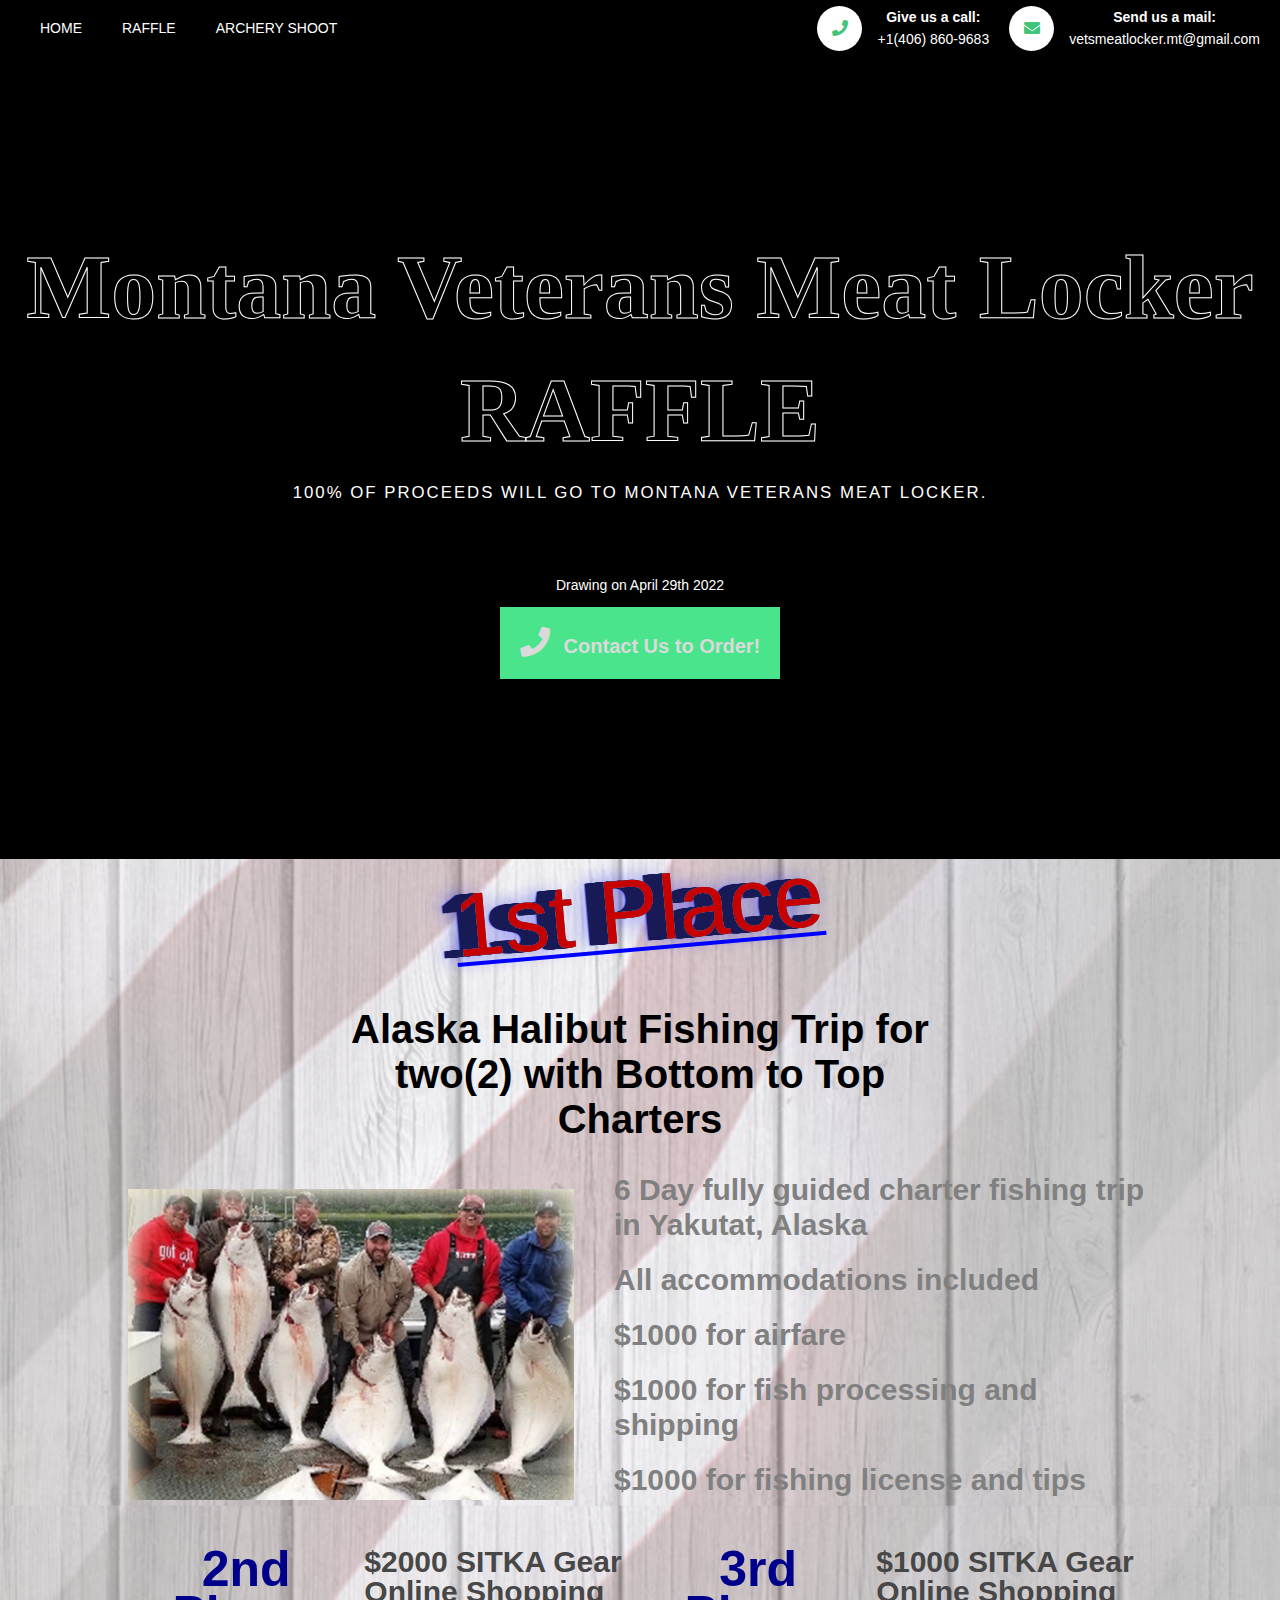
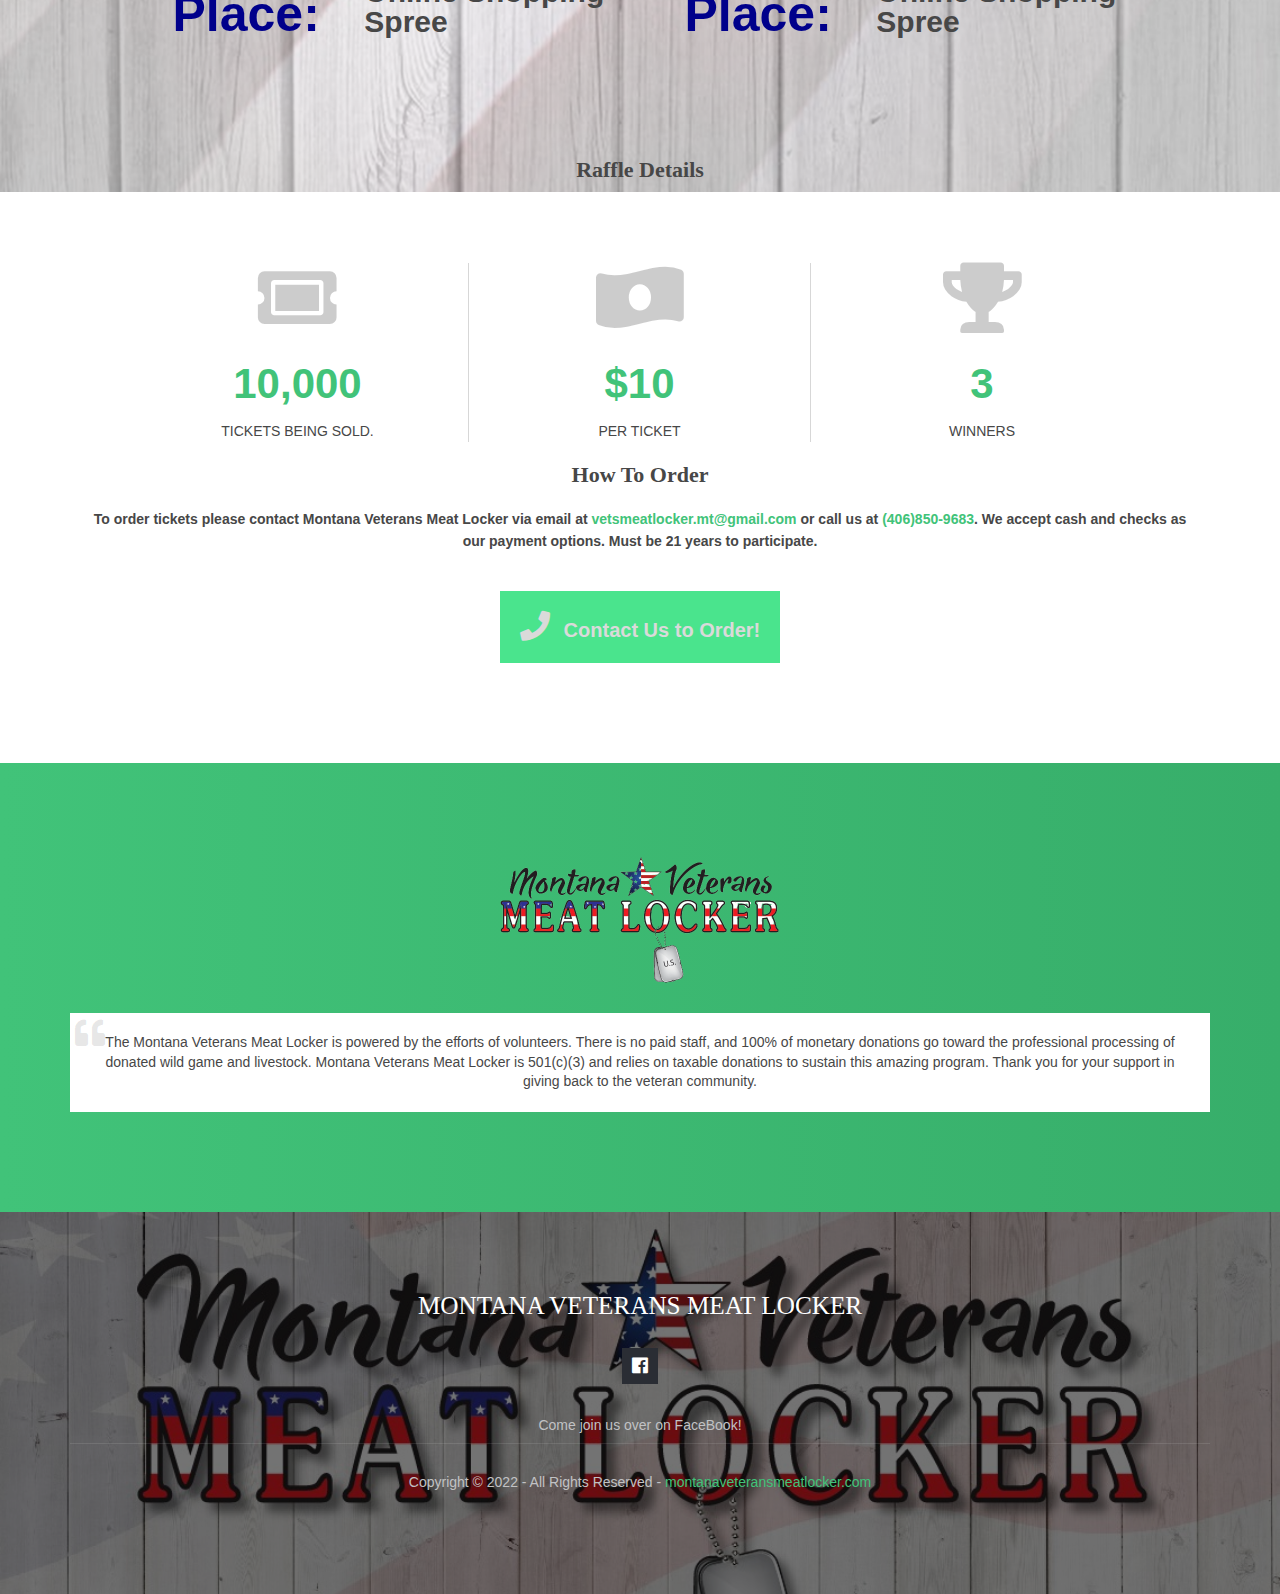
<file: raffle.html>
<!DOCTYPE html>
<!--
Template Name: Foxclore
Author: <a href="https://www.os-templates.com/">OS Templates</a>
Author URI: https://www.os-templates.com/
Copyright: OS-Templates.com
Licence: Free to use under our free template licence terms
Licence URI: https://www.os-templates.com/template-terms
-->
<html lang="en">
<!-- To declare your language - read more here: https://www.w3.org/International/questions/qa-html-language-declarations -->
<head>
<title>Montana Veterans Meat Locker</title>
<meta charset="utf-8">
<meta name="viewport" content="width=device-width, initial-scale=1.0, maximum-scale=1.0, user-scalable=no">
<link href="layout/styles/layout.css" rel="stylesheet" type="text/css" media="all">
<link href="index.css" rel="stylesheet" />
<link href="raffle.css" rel="stylesheet" type="text/css" />
</head>
<body id="top">
<!-- ################################################################################################ -->
<!-- ################################################################################################ -->
<!-- ################################################################################################ -->
<!-- Top Background Image Wrapper -->
<div class="bgded overlay" style="
/* background-image:url('images/cover_img_1.jpg');  */
background-color: black;"> 
        <nav class="home_nav">
          <nav id="mainav">
            <ul class="clear">
              <li><a href="./index.html">Home</a></li>
              <li><a href="./raffle.html">Raffle</a></li>
              <li><a href="./archeryshoot.html">Archery Shoot</a></li>
              <!-- <li><a href="./contact.html">Contact Us</a></li> -->
            </ul>
          </nav>
      <header id="header" class="clear"> 
          <ul class="nospace clear center">
              <li class="">
                  <div class="block clear">
                      <a href="tel:+4068509683">
                          <i class="fas fa-phone"></i>
                      </a> 
                      <span><strong>Give us a call:</strong> +1(406) 860-9683</span>
                  </div>
              </li>
              <li style="margin-left: 20px" class="">
                  <div class="block clear">
                      <a href="mailto:vetsmeatlocker.mt@gmail.com"><i class="fas fa-envelope"></i></a> 
                      <span><strong>Send us a mail:</strong> vetsmeatlocker.mt@gmail.com</span></div>
              </li>
          </ul>
      </header>
  </nav>
  <!-- ################################################################################################ -->
  <!-- ################################################################################################ -->
  <!-- ################################################################################################ -->
  <div id="pageintro" class="clear"> 
    <!-- ################################################################################################ -->
    <article>
      <h3 class="header-text flag-text" style="text-align: center;">Montana Veterans Meat Locker</h3>
      <h3 class="header-text waving-flag-text fundraiser">RAFFLE</h3>
      <p class="proceeds-text">100% of proceeds will go to Montana Veterans Meat Locker.</p>
      <!-- <footer><a class="btn" href="#">Learn More</a></footer> -->
      <footer class="glow">Drawing on April 29<super>th</super> 2022</footer>
      <div class="block clear contact_us_button">
        <a href="tel:+4068509683">
            <i class="fas fa-phone"></i>
            <strong>Contact Us to Order!</strong>
        </a> 
    </div>
    </article>
    <!-- ################################################################################################ -->
  </div>
  <!-- ################################################################################################ -->
</div>
<!-- End Top Background Image Wrapper -->
<!-- ################################################################################################ -->
<!-- ################################################################################################ -->
<!-- ################################################################################################ -->
<div class="row3 first-place wooden-background">
  <div id="msg-text-container" class="animate__animated animate__zoomIn animate__delay-2s">
    <span id="msg-text-top">1st Place</span>
    <span id="msg-text">1st Place</span>
  </div>
  <div class="first-place-details">
    <span>
      Alaska Halibut Fishing Trip for two(2) 
      with Bottom to Top Charters
    </span>
    <div class="fishing-trip">
      <img src="images/archer_shoot/fishing_trip.png" alt="Fishing Trip" />
      <ul>
        <li>6 Day fully guided charter fishing trip in Yakutat, Alaska</li>
        <li>All accommodations included</li>
        <li>$1000 for airfare</li>
        <li>$1000 for fish processing and shipping</li>
        <li>$1000 for fishing license and tips</li>
      </ul>
    </div>
  </div>
  <div class="second-third-place">
    <div class="second-place">
      <span class="second-place-text">2nd Place:</span>
      <strong>$2000 SITKA Gear Online Shopping Spree</strong>
    </div>
    <div class="third-place">
      <span class="third-place-text">3rd Place:</span>
      <strong>$1000 SITKA Gear Online Shopping Spree</strong>
    </div>
  </div>
  <!-- <section id="introblocks" class="center"> -->
    <!-- <ul class="raffle_items">
      <li>
        <figure>
          <a class="imgover" href="#"><img src="images/raffle/IMG_9364_tommy gun.jpg" alt="">
          </a>
          <figcaption>
            <h6 class="heading">1927A-1 Thompson "Chicago Typewriter" Tommy Gun (Semi Auto) w/ 50 round drom and violin case.</h6>
          </figcaption>
        </figure>
      </li>
      <li>
        <figure><a class="imgover" href="#"><img src="images/raffle/IMG_2014.PNG" alt=""></a>
          <figcaption>
            <h6 class="heading">Custom Rifle</h6>
          </figcaption>
        </figure>
      </li>
      <li>
        <figure><a class="imgover" href="#"><img src="images/raffle/IMG_9365.JPG" alt=""></a>
          <figcaption>
            <h6 class="heading">Remington 1911 R1</h6>
          </figcaption>
        </figure>
      </li>
      <li>
        <figure><a class="imgover" href="#"><img src="images/raffle/IMG_9366.JPG" alt=""></a>
          <figcaption>
            <h6 class="heading">500 Rounds .45 ACP</h6>
          </figcaption>
        </figure>
      </li>
    </ul> -->
  <!-- </section> -->
</div>
<!-- ################################################################################################ -->
<!-- ################################################################################################ -->
<div class="wrapper row3 wooden-background">
  <section class="hoc container clear"> 
    <!-- ################################################################################################ -->
    <div class="sectiontitle">
      <h6 style="font-weight: 800" class="heading">Raffle Details</h6>
    </div>
    <ul id="stats" class="nospace group">
      <li><i class="fas fa-ticket-alt"></i>
        <p><a href="#">10,000</a></p>
        <p>Tickets being sold.</p>
      </li>
      <li><i class="fas fa-money-bill-wave-alt"></i>
        <p><a href="#">$10</a></p>
        <p>Per Ticket</p>
      </li>
      <li><i class="fas fa-trophy"></i>
        <p><a href="#">3</a></p>
        <p>Winners</p>
        <!-- <sub>A person can win more than once.</sub> -->
      </li>
    </ul>
    <section style="padding: 20px" class="how-to-order nospace group">
      <h6 style="font-weight: 600" class="heading">How to Order</h6>
      <strong>
        To order tickets please contact Montana Veterans Meat Locker via email at 
        <a href="mailto:vetsmeatlocker.mt@gmail.com">vetsmeatlocker.mt@gmail.com</a> or call us at
        <a href="tel:+4068509683">(406)850-9683</a>. We accept cash and checks as our payment options.
        Must be 21 years to participate.
      </strong>
      </p>
      <div class="block clear contact_us_button">
        <a href="tel:+4068509683">
            <i class="fas fa-phone"></i>
            <strong>Contact Us to Order!</strong>
        </a> 
    </div>
    </section>
    <!-- ################################################################################################ -->
  </section>
</div>
<!-- ################################################################################################ -->
<!-- ################################################################################################ -->
<!-- ################################################################################################ -->
<div class="wrapper coloured">
  <section id="testimonials" class="hoc container clear"> 
    <!-- ################################################################################################ -->
    <!-- <div class="sectiontitle">
      <h6 class="heading">Proceeds</h6>
    </div> -->
    <article><img style="height: 150px; width: auto;" src="images/LOGO_BG.png" alt="">
      <blockquote>
        The Montana Veterans Meat Locker is powered by the efforts of volunteers. There is no paid staff, and 100% of
        monetary donations go toward the professional processing of donated wild game and livestock. Montana Veterans Meat Locker
        is 501(c)(3) and relies on taxable donations to sustain this amazing program. Thank you for your support in giving back
        to the veteran community.
      </blockquote>
      <!-- <h6 class="heading">J. Doe</h6>
      <em>Nulla mauris hendrerit</em> -->
    </article>
    <!-- ################################################################################################ -->
  </section>
</div>
<!-- ################################################################################################ -->
<!-- ################################################################################################ -->
<!-- ################################################################################################ -->
<!-- ################################################################################################ -->
<!-- ################################################################################################ -->
<!-- ################################################################################################ -->
<div class="bgded overlay row4" style="background-image:url('images/cover_img_1.jpg');">
  <footer id="footer" class="hoc clear"> 
    <!-- ################################################################################################ -->
    <div class="center" style="flex-direction: column;">
      <h6 class="heading">Montana Veterans Meat Locker</h6>
      <ul class="faico clear">
            <li><a class="faicon-facebook" target="_blank" href="https://www.facebook.com/vetmeatlocker/"><i class="fab fa-facebook"></i></a></li>
      </ul>
      <p class="nospace">Come join us over on FaceBook!</p>
    </div>
    <hr class="center">
    <div id="copyright" class="hoc center"> 
      <!-- ################################################################################################ -->
      <p class="fl_left">Copyright &copy; 2022 - All Rights Reserved - <a href="#">montanaveteransmeatlocker.com</a></p>
      <p class="fl_right"></p>
      <!-- ################################################################################################ -->
    </div>
    <!-- ################################################################################################ -->
    <!-- ################################################################################################ -->
    <!-- <div class="one_quarter first">
      <h6 class="heading">Nunc neque pellentesque</h6>
      <p class="nospace btmspace-15">Interdum velit vitae pede aliquam mollis neque ut ullamcorper tempor dolor.</p>
      <form action="#" method="post">
        <fieldset>
          <legend>Newsletter:</legend>
          <input class="btmspace-15" type="text" value="" placeholder="Name">
          <input class="btmspace-15" type="text" value="" placeholder="Email">
          <button type="submit" value="submit">Submit</button>
        </fieldset>
      </form>
    </div>
    <div class="one_quarter">
      <h6 class="heading">Tortor varius nisi</h6>
      <ul class="nospace linklist">
        <li>
          <article>
            <p class="nospace btmspace-10"><a href="#">Id euismod est risus ac neque aliquam erat volutpat pellentesque adipiscing.</a></p>
            <time class="block font-xs" datetime="2045-04-06">Friday, 6<sup>th</sup> April 2045</time>
          </article>
        </li>
        <li>
          <article>
            <p class="nospace btmspace-10"><a href="#">Nunc hendrerit adipiscing nulla donec vestibulum odio quisque gravida morbi.</a></p>
            <time class="block font-xs" datetime="2045-04-05">Thursday, 5<sup>th</sup> April 2045</time>
          </article>
        </li>
      </ul>
    </div>
    <div class="one_quarter">
      <h6 class="heading">Vel condimentum auctor</h6>
      <ul class="nospace linklist">
        <li><a href="#">Hendrerit id lacus praesent</a></li>
        <li><a href="#">Ullamcorper risus gravida</a></li>
        <li><a href="#">Suscipit tempor turpis</a></li>
        <li><a href="#">Pede dictum ipsum vel auctor</a></li>
        <li><a href="#">Leo est tincidunt est sed</a></li>
      </ul>
    </div>
    <div class="one_quarter">
      <h6 class="heading">Nunc sapien varius</h6>
      <ul class="nospace clear latestimg">
        <li><a class="imgover" href="#"><img src="images/demo/100x100.png" alt=""></a></li>
        <li><a class="imgover" href="#"><img src="images/demo/100x100.png" alt=""></a></li>
        <li><a class="imgover" href="#"><img src="images/demo/100x100.png" alt=""></a></li>
        <li><a class="imgover" href="#"><img src="images/demo/100x100.png" alt=""></a></li>
        <li><a class="imgover" href="#"><img src="images/demo/100x100.png" alt=""></a></li>
        <li><a class="imgover" href="#"><img src="images/demo/100x100.png" alt=""></a></li>
        <li><a class="imgover" href="#"><img src="images/demo/100x100.png" alt=""></a></li>
        <li><a class="imgover" href="#"><img src="images/demo/100x100.png" alt=""></a></li>
        <li><a class="imgover" href="#"><img src="images/demo/100x100.png" alt=""></a></li>
      </ul>
    </div> -->
    <!-- ################################################################################################ -->
  </footer>
</div>
<!-- ################################################################################################ -->
<!-- ################################################################################################ -->
<!-- ################################################################################################ -->
<!-- ################################################################################################ -->
<!-- ################################################################################################ -->
<!-- ################################################################################################ -->
<a id="backtotop" href="#top"><i class="fas fa-chevron-up"></i></a>
<!-- JAVASCRIPTS -->
<script src="layout/scripts/jquery.min.js"></script>
<script src="layout/scripts/jquery.backtotop.js"></script>
<script src="layout/scripts/jquery.mobilemenu.js"></script>
</body>
</html>
</file>
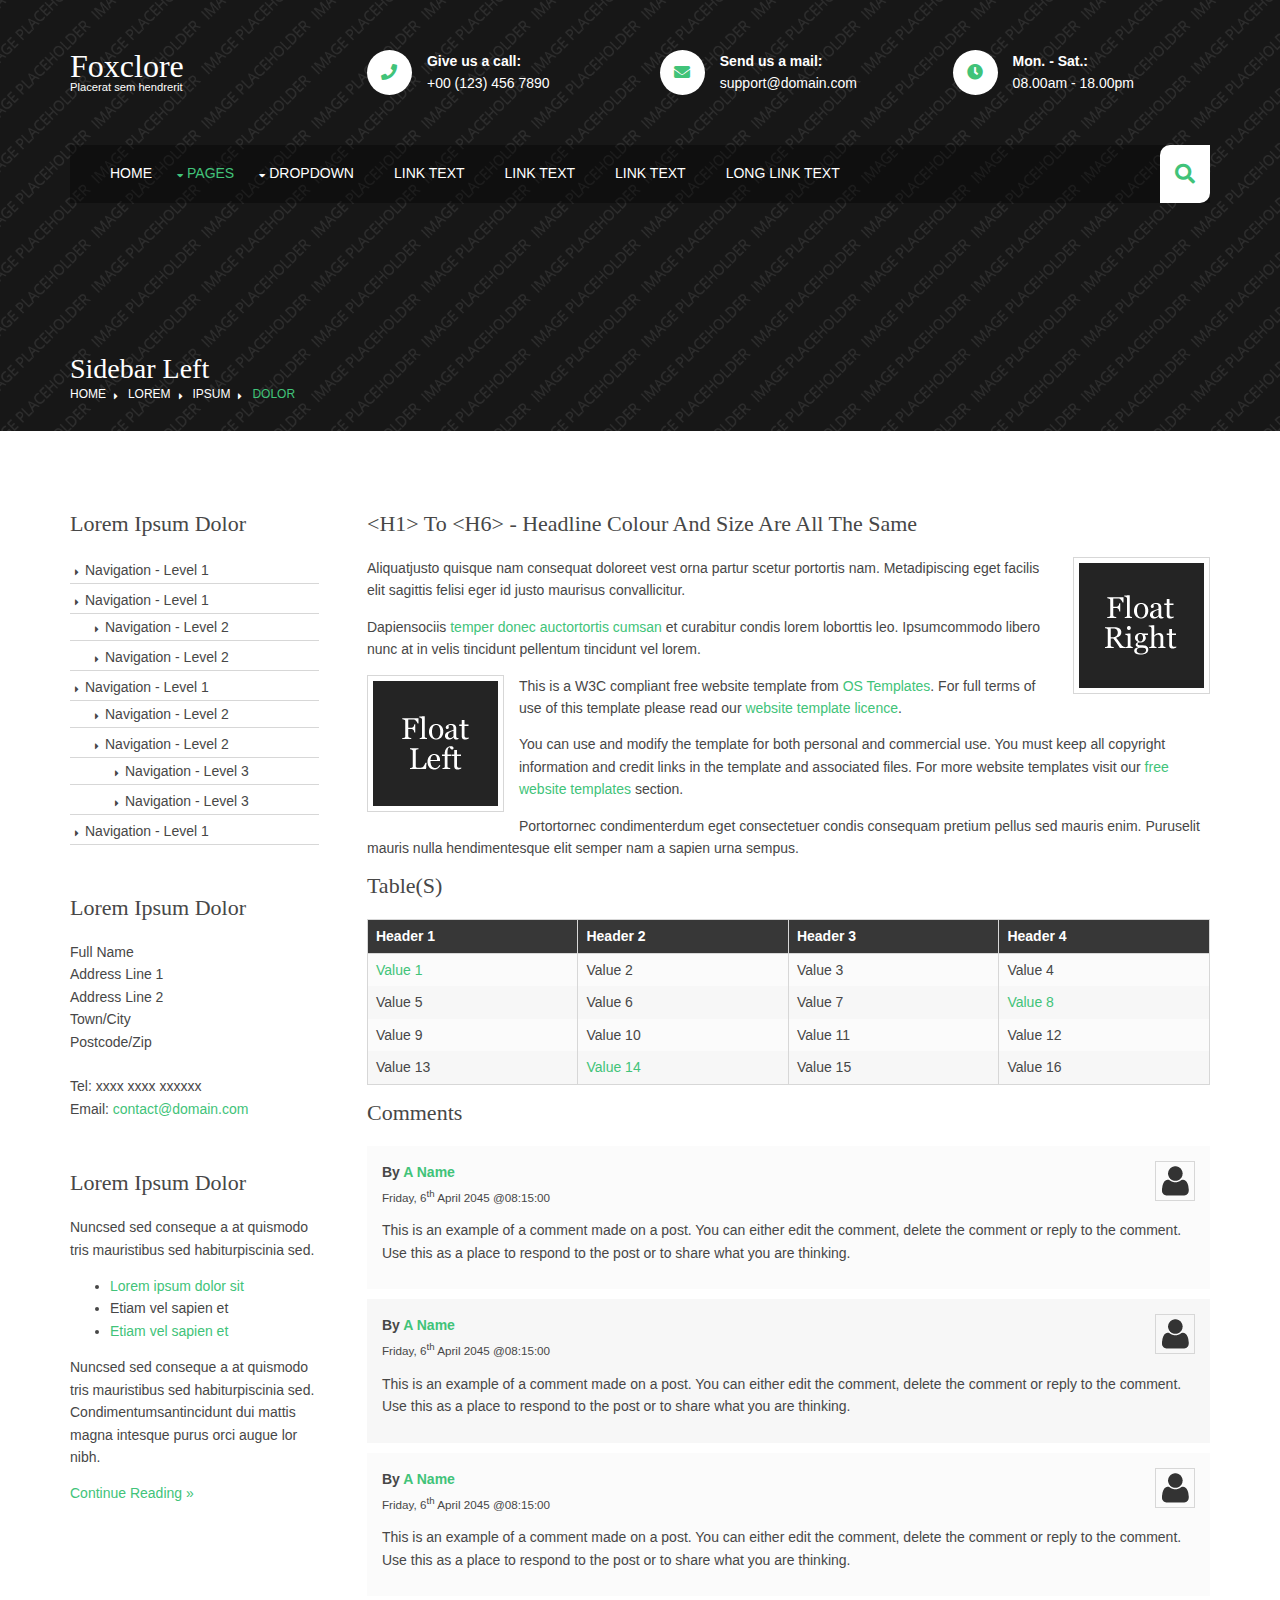
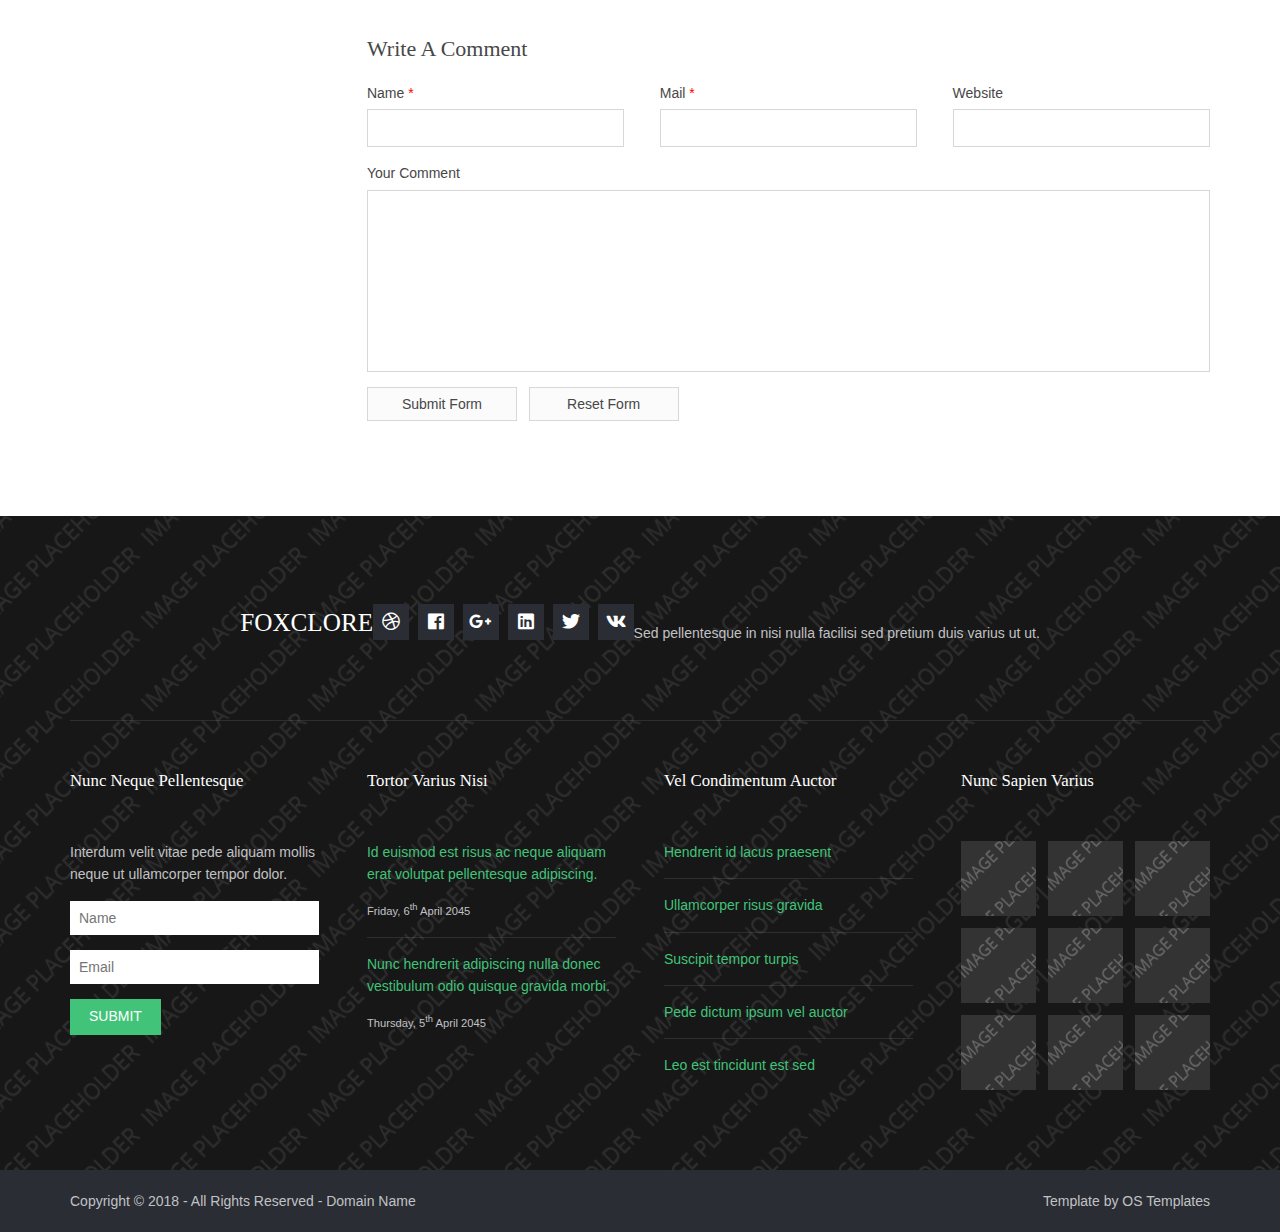
<file: sidebar-left.html>
<!DOCTYPE html>
<!--
Template Name: Foxclore
Author: <a href="https://www.os-templates.com/">OS Templates</a>
Author URI: https://www.os-templates.com/
Copyright: OS-Templates.com
Licence: Free to use under our free template licence terms
Licence URI: https://www.os-templates.com/template-terms
-->
<html lang="">
<!-- To declare your language - read more here: https://www.w3.org/International/questions/qa-html-language-declarations -->
<head>
<title>Foxclore | Pages | Sidebar Left</title>
<meta charset="utf-8">
<meta name="viewport" content="width=device-width, initial-scale=1.0, maximum-scale=1.0, user-scalable=no">
<link href="../layout/styles/layout.css" rel="stylesheet" type="text/css" media="all">
</head>
<body id="top">
<!-- ################################################################################################ -->
<!-- ################################################################################################ -->
<!-- ################################################################################################ -->
<!-- Top Background Image Wrapper -->
<div class="bgded overlay" style="background-image:url('../images/demo/backgrounds/01.png');"> 
  <!-- ################################################################################################ -->
  <header id="header" class="hoc clear"> 
    <!-- ################################################################################################ -->
    <div id="logo" class="one_quarter first">
      <h1><a href="../index.html">Foxclore</a></h1>
      <p>Placerat sem hendrerit</p>
    </div>
    <div class="three_quarter">
      <ul class="nospace clear">
        <li class="one_third first">
          <div class="block clear"><a href="#"><i class="fas fa-phone"></i></a> <span><strong>Give us a call:</strong> +00 (123) 456 7890</span></div>
        </li>
        <li class="one_third">
          <div class="block clear"><a href="#"><i class="fas fa-envelope"></i></a> <span><strong>Send us a mail:</strong> support@domain.com</span></div>
        </li>
        <li class="one_third">
          <div class="block clear"><a href="#"><i class="fas fa-clock"></i></a> <span><strong> Mon. - Sat.:</strong> 08.00am - 18.00pm</span></div>
        </li>
      </ul>
    </div>
    <!-- ################################################################################################ -->
  </header>
  <!-- ################################################################################################ -->
  <!-- ################################################################################################ -->
  <!-- ################################################################################################ -->
  <section id="navwrapper" class="hoc clear"> 
    <!-- ################################################################################################ -->
    <nav id="mainav">
      <ul class="clear">
        <li><a href="../index.html">Home</a></li>
        <li class="active"><a class="drop" href="#">Pages</a>
          <ul>
            <li><a href="gallery.html">Gallery</a></li>
            <li><a href="full-width.html">Full Width</a></li>
            <li class="active"><a href="sidebar-left.html">Sidebar Left</a></li>
            <li><a href="sidebar-right.html">Sidebar Right</a></li>
            <li><a href="basic-grid.html">Basic Grid</a></li>
            <li><a href="font-icons.html">Font Icons</a></li>
          </ul>
        </li>
        <li><a class="drop" href="#">Dropdown</a>
          <ul>
            <li><a href="#">Level 2</a></li>
            <li><a class="drop" href="#">Level 2 + Drop</a>
              <ul>
                <li><a href="#">Level 3</a></li>
                <li><a href="#">Level 3</a></li>
                <li><a href="#">Level 3</a></li>
              </ul>
            </li>
            <li><a href="#">Level 2</a></li>
          </ul>
        </li>
        <li><a href="#">Link Text</a></li>
        <li><a href="#">Link Text</a></li>
        <li><a href="#">Link Text</a></li>
        <li><a href="#">Long Link Text</a></li>
      </ul>
    </nav>
    <!-- ################################################################################################ -->
    <div id="searchform">
      <div>
        <form action="#" method="post">
          <fieldset>
            <legend>Quick Search:</legend>
            <input type="text" placeholder="Enter search term&hellip;">
            <button type="submit"><i class="fas fa-search"></i></button>
          </fieldset>
        </form>
      </div>
    </div>
    <!-- ################################################################################################ -->
  </section>
  <!-- ################################################################################################ -->
  <!-- ################################################################################################ -->
  <!-- ################################################################################################ -->
  <div id="breadcrumb" class="hoc clear"> 
    <!-- ################################################################################################ -->
    <h6 class="heading">Sidebar Left</h6>
    <ul>
      <li><a href="#">Home</a></li>
      <li><a href="#">Lorem</a></li>
      <li><a href="#">Ipsum</a></li>
      <li><a href="#">Dolor</a></li>
    </ul>
    <!-- ################################################################################################ -->
  </div>
  <!-- ################################################################################################ -->
</div>
<!-- End Top Background Image Wrapper -->
<!-- ################################################################################################ -->
<!-- ################################################################################################ -->
<!-- ################################################################################################ -->
<div class="wrapper row3">
  <main class="hoc container clear"> 
    <!-- main body -->
    <!-- ################################################################################################ -->
    <div class="sidebar one_quarter first"> 
      <!-- ################################################################################################ -->
      <h6>Lorem ipsum dolor</h6>
      <nav class="sdb_holder">
        <ul>
          <li><a href="#">Navigation - Level 1</a></li>
          <li><a href="#">Navigation - Level 1</a>
            <ul>
              <li><a href="#">Navigation - Level 2</a></li>
              <li><a href="#">Navigation - Level 2</a></li>
            </ul>
          </li>
          <li><a href="#">Navigation - Level 1</a>
            <ul>
              <li><a href="#">Navigation - Level 2</a></li>
              <li><a href="#">Navigation - Level 2</a>
                <ul>
                  <li><a href="#">Navigation - Level 3</a></li>
                  <li><a href="#">Navigation - Level 3</a></li>
                </ul>
              </li>
            </ul>
          </li>
          <li><a href="#">Navigation - Level 1</a></li>
        </ul>
      </nav>
      <div class="sdb_holder">
        <h6>Lorem ipsum dolor</h6>
        <address>
        Full Name<br>
        Address Line 1<br>
        Address Line 2<br>
        Town/City<br>
        Postcode/Zip<br>
        <br>
        Tel: xxxx xxxx xxxxxx<br>
        Email: <a href="#">contact@domain.com</a>
        </address>
      </div>
      <div class="sdb_holder">
        <article>
          <h6>Lorem ipsum dolor</h6>
          <p>Nuncsed sed conseque a at quismodo tris mauristibus sed habiturpiscinia sed.</p>
          <ul>
            <li><a href="#">Lorem ipsum dolor sit</a></li>
            <li>Etiam vel sapien et</li>
            <li><a href="#">Etiam vel sapien et</a></li>
          </ul>
          <p>Nuncsed sed conseque a at quismodo tris mauristibus sed habiturpiscinia sed. Condimentumsantincidunt dui mattis magna intesque purus orci augue lor nibh.</p>
          <p class="more"><a href="#">Continue Reading &raquo;</a></p>
        </article>
      </div>
      <!-- ################################################################################################ -->
    </div>
    <!-- ################################################################################################ -->
    <!-- ################################################################################################ -->
    <div class="content three_quarter"> 
      <!-- ################################################################################################ -->
      <h1>&lt;h1&gt; to &lt;h6&gt; - Headline Colour and Size Are All The Same</h1>
      <img class="imgr borderedbox inspace-5" src="../images/demo/imgr.gif" alt="">
      <p>Aliquatjusto quisque nam consequat doloreet vest orna partur scetur portortis nam. Metadipiscing eget facilis elit sagittis felisi eger id justo maurisus convallicitur.</p>
      <p>Dapiensociis <a href="#">temper donec auctortortis cumsan</a> et curabitur condis lorem loborttis leo. Ipsumcommodo libero nunc at in velis tincidunt pellentum tincidunt vel lorem.</p>
      <img class="imgl borderedbox inspace-5" src="../images/demo/imgl.gif" alt="">
      <p>This is a W3C compliant free website template from <a href="https://www.os-templates.com/" title="Free Website Templates">OS Templates</a>. For full terms of use of this template please read our <a href="https://www.os-templates.com/template-terms">website template licence</a>.</p>
      <p>You can use and modify the template for both personal and commercial use. You must keep all copyright information and credit links in the template and associated files. For more website templates visit our <a href="https://www.os-templates.com/">free website templates</a> section.</p>
      <p>Portortornec condimenterdum eget consectetuer condis consequam pretium pellus sed mauris enim. Puruselit mauris nulla hendimentesque elit semper nam a sapien urna sempus.</p>
      <h1>Table(s)</h1>
      <div class="scrollable">
        <table>
          <thead>
            <tr>
              <th>Header 1</th>
              <th>Header 2</th>
              <th>Header 3</th>
              <th>Header 4</th>
            </tr>
          </thead>
          <tbody>
            <tr>
              <td><a href="#">Value 1</a></td>
              <td>Value 2</td>
              <td>Value 3</td>
              <td>Value 4</td>
            </tr>
            <tr>
              <td>Value 5</td>
              <td>Value 6</td>
              <td>Value 7</td>
              <td><a href="#">Value 8</a></td>
            </tr>
            <tr>
              <td>Value 9</td>
              <td>Value 10</td>
              <td>Value 11</td>
              <td>Value 12</td>
            </tr>
            <tr>
              <td>Value 13</td>
              <td><a href="#">Value 14</a></td>
              <td>Value 15</td>
              <td>Value 16</td>
            </tr>
          </tbody>
        </table>
      </div>
      <div id="comments">
        <h2>Comments</h2>
        <ul>
          <li>
            <article>
              <header>
                <figure class="avatar"><img src="../images/demo/avatar.png" alt=""></figure>
                <address>
                By <a href="#">A Name</a>
                </address>
                <time datetime="2045-04-06T08:15+00:00">Friday, 6<sup>th</sup> April 2045 @08:15:00</time>
              </header>
              <div class="comcont">
                <p>This is an example of a comment made on a post. You can either edit the comment, delete the comment or reply to the comment. Use this as a place to respond to the post or to share what you are thinking.</p>
              </div>
            </article>
          </li>
          <li>
            <article>
              <header>
                <figure class="avatar"><img src="../images/demo/avatar.png" alt=""></figure>
                <address>
                By <a href="#">A Name</a>
                </address>
                <time datetime="2045-04-06T08:15+00:00">Friday, 6<sup>th</sup> April 2045 @08:15:00</time>
              </header>
              <div class="comcont">
                <p>This is an example of a comment made on a post. You can either edit the comment, delete the comment or reply to the comment. Use this as a place to respond to the post or to share what you are thinking.</p>
              </div>
            </article>
          </li>
          <li>
            <article>
              <header>
                <figure class="avatar"><img src="../images/demo/avatar.png" alt=""></figure>
                <address>
                By <a href="#">A Name</a>
                </address>
                <time datetime="2045-04-06T08:15+00:00">Friday, 6<sup>th</sup> April 2045 @08:15:00</time>
              </header>
              <div class="comcont">
                <p>This is an example of a comment made on a post. You can either edit the comment, delete the comment or reply to the comment. Use this as a place to respond to the post or to share what you are thinking.</p>
              </div>
            </article>
          </li>
        </ul>
        <h2>Write A Comment</h2>
        <form action="#" method="post">
          <div class="one_third first">
            <label for="name">Name <span>*</span></label>
            <input type="text" name="name" id="name" value="" size="22" required>
          </div>
          <div class="one_third">
            <label for="email">Mail <span>*</span></label>
            <input type="email" name="email" id="email" value="" size="22" required>
          </div>
          <div class="one_third">
            <label for="url">Website</label>
            <input type="url" name="url" id="url" value="" size="22">
          </div>
          <div class="block clear">
            <label for="comment">Your Comment</label>
            <textarea name="comment" id="comment" cols="25" rows="10"></textarea>
          </div>
          <div>
            <input type="submit" name="submit" value="Submit Form">
            &nbsp;
            <input type="reset" name="reset" value="Reset Form">
          </div>
        </form>
      </div>
      <!-- ################################################################################################ -->
    </div>
    <!-- ################################################################################################ -->
    <!-- / main body -->
    <div class="clear"></div>
  </main>
</div>
<!-- ################################################################################################ -->
<!-- ################################################################################################ -->
<!-- ################################################################################################ -->
<div class="bgded overlay row4" style="background-image:url('../images/demo/backgrounds/01.png');">
  <footer id="footer" class="hoc clear"> 
    <!-- ################################################################################################ -->
    <div class="center btmspace-50">
      <h6 class="heading">Foxclore</h6>
      <ul class="faico clear">
        <li><a class="faicon-dribble" href="#"><i class="fab fa-dribbble"></i></a></li>
        <li><a class="faicon-facebook" href="#"><i class="fab fa-facebook"></i></a></li>
        <li><a class="faicon-google-plus" href="#"><i class="fab fa-google-plus-g"></i></a></li>
        <li><a class="faicon-linkedin" href="#"><i class="fab fa-linkedin"></i></a></li>
        <li><a class="faicon-twitter" href="#"><i class="fab fa-twitter"></i></a></li>
        <li><a class="faicon-vk" href="#"><i class="fab fa-vk"></i></a></li>
      </ul>
      <p class="nospace">Sed pellentesque in nisi nulla facilisi sed pretium duis varius ut ut.</p>
    </div>
    <!-- ################################################################################################ -->
    <hr class="btmspace-50">
    <!-- ################################################################################################ -->
    <div class="one_quarter first">
      <h6 class="heading">Nunc neque pellentesque</h6>
      <p class="nospace btmspace-15">Interdum velit vitae pede aliquam mollis neque ut ullamcorper tempor dolor.</p>
      <form action="#" method="post">
        <fieldset>
          <legend>Newsletter:</legend>
          <input class="btmspace-15" type="text" value="" placeholder="Name">
          <input class="btmspace-15" type="text" value="" placeholder="Email">
          <button type="submit" value="submit">Submit</button>
        </fieldset>
      </form>
    </div>
    <div class="one_quarter">
      <h6 class="heading">Tortor varius nisi</h6>
      <ul class="nospace linklist">
        <li>
          <article>
            <p class="nospace btmspace-10"><a href="#">Id euismod est risus ac neque aliquam erat volutpat pellentesque adipiscing.</a></p>
            <time class="block font-xs" datetime="2045-04-06">Friday, 6<sup>th</sup> April 2045</time>
          </article>
        </li>
        <li>
          <article>
            <p class="nospace btmspace-10"><a href="#">Nunc hendrerit adipiscing nulla donec vestibulum odio quisque gravida morbi.</a></p>
            <time class="block font-xs" datetime="2045-04-05">Thursday, 5<sup>th</sup> April 2045</time>
          </article>
        </li>
      </ul>
    </div>
    <div class="one_quarter">
      <h6 class="heading">Vel condimentum auctor</h6>
      <ul class="nospace linklist">
        <li><a href="#">Hendrerit id lacus praesent</a></li>
        <li><a href="#">Ullamcorper risus gravida</a></li>
        <li><a href="#">Suscipit tempor turpis</a></li>
        <li><a href="#">Pede dictum ipsum vel auctor</a></li>
        <li><a href="#">Leo est tincidunt est sed</a></li>
      </ul>
    </div>
    <div class="one_quarter">
      <h6 class="heading">Nunc sapien varius</h6>
      <ul class="nospace clear latestimg">
        <li><a class="imgover" href="#"><img src="../images/demo/100x100.png" alt=""></a></li>
        <li><a class="imgover" href="#"><img src="../images/demo/100x100.png" alt=""></a></li>
        <li><a class="imgover" href="#"><img src="../images/demo/100x100.png" alt=""></a></li>
        <li><a class="imgover" href="#"><img src="../images/demo/100x100.png" alt=""></a></li>
        <li><a class="imgover" href="#"><img src="../images/demo/100x100.png" alt=""></a></li>
        <li><a class="imgover" href="#"><img src="../images/demo/100x100.png" alt=""></a></li>
        <li><a class="imgover" href="#"><img src="../images/demo/100x100.png" alt=""></a></li>
        <li><a class="imgover" href="#"><img src="../images/demo/100x100.png" alt=""></a></li>
        <li><a class="imgover" href="#"><img src="../images/demo/100x100.png" alt=""></a></li>
      </ul>
    </div>
    <!-- ################################################################################################ -->
  </footer>
</div>
<!-- ################################################################################################ -->
<!-- ################################################################################################ -->
<!-- ################################################################################################ -->
<div class="wrapper row5">
  <div id="copyright" class="hoc clear"> 
    <!-- ################################################################################################ -->
    <p class="fl_left">Copyright &copy; 2018 - All Rights Reserved - <a href="#">Domain Name</a></p>
    <p class="fl_right">Template by <a target="_blank" href="https://www.os-templates.com/" title="Free Website Templates">OS Templates</a></p>
    <!-- ################################################################################################ -->
  </div>
</div>
<!-- ################################################################################################ -->
<!-- ################################################################################################ -->
<!-- ################################################################################################ -->
<a id="backtotop" href="#top"><i class="fas fa-chevron-up"></i></a>
<!-- JAVASCRIPTS -->
<script src="../layout/scripts/jquery.min.js"></script>
<script src="../layout/scripts/jquery.backtotop.js"></script>
<script src="../layout/scripts/jquery.mobilemenu.js"></script>
</body>
</html>
</file>
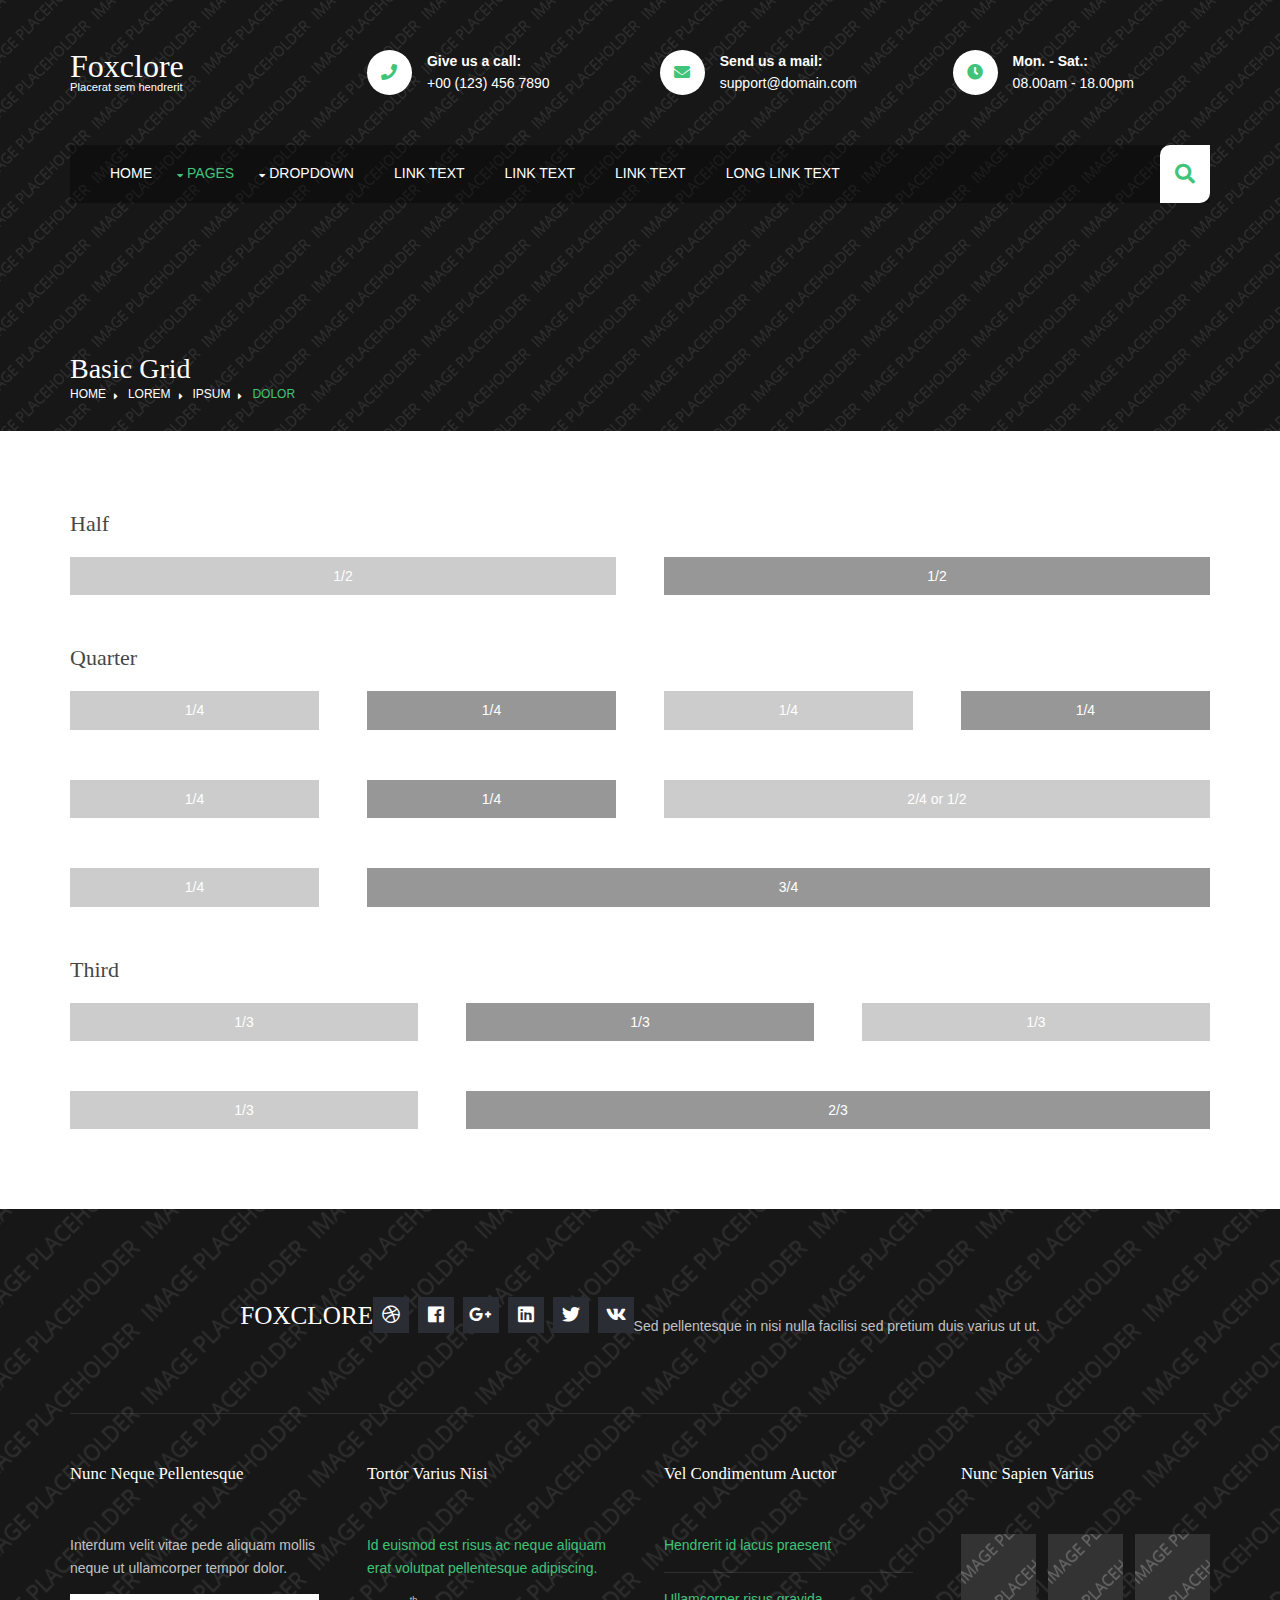
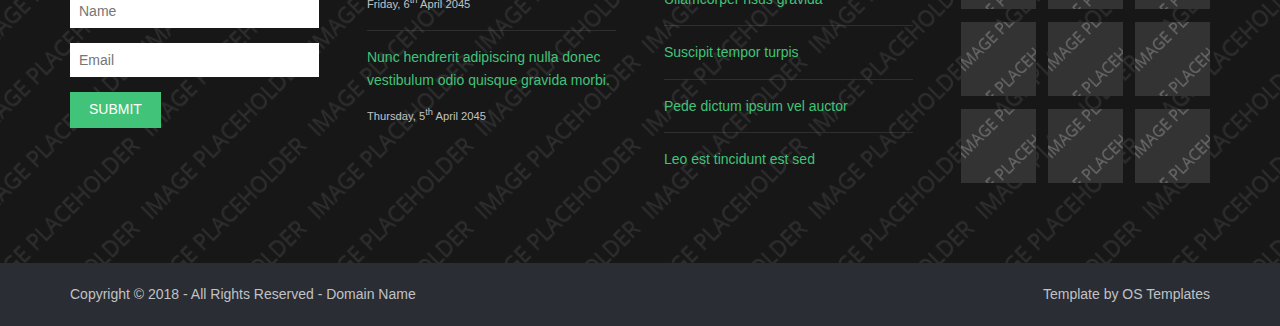
<file: pages/basic-grid.html>
<!DOCTYPE html>
<!--
Template Name: Foxclore
Author: <a href="https://www.os-templates.com/">OS Templates</a>
Author URI: https://www.os-templates.com/
Copyright: OS-Templates.com
Licence: Free to use under our free template licence terms
Licence URI: https://www.os-templates.com/template-terms
-->
<html lang="">
<!-- To declare your language - read more here: https://www.w3.org/International/questions/qa-html-language-declarations -->
<head>
<title>Foxclore | Pages | Basic Grid</title>
<meta charset="utf-8">
<meta name="viewport" content="width=device-width, initial-scale=1.0, maximum-scale=1.0, user-scalable=no">
<link href="../layout/styles/layout.css" rel="stylesheet" type="text/css" media="all">
<style type="text/css">
/* DEMO ONLY */
.container .demo{text-align:center;}
.container .demo div{padding:8px 0;}
.container .demo div:nth-child(odd){color:#FFFFFF; background:#CCCCCC;}
.container .demo div:nth-child(even){color:#FFFFFF; background:#979797;}
@media screen and (max-width:900px){.container .demo div{margin-bottom:0;}}
/* DEMO ONLY */
</style>
</head>
<body id="top">
<!-- ################################################################################################ -->
<!-- ################################################################################################ -->
<!-- ################################################################################################ -->
<!-- Top Background Image Wrapper -->
<div class="bgded overlay" style="background-image:url('../images/demo/backgrounds/01.png');"> 
  <!-- ################################################################################################ -->
  <header id="header" class="hoc clear"> 
    <!-- ################################################################################################ -->
    <div id="logo" class="one_quarter first">
      <h1><a href="../index.html">Foxclore</a></h1>
      <p>Placerat sem hendrerit</p>
    </div>
    <div class="three_quarter">
      <ul class="nospace clear">
        <li class="one_third first">
          <div class="block clear"><a href="#"><i class="fas fa-phone"></i></a> <span><strong>Give us a call:</strong> +00 (123) 456 7890</span></div>
        </li>
        <li class="one_third">
          <div class="block clear"><a href="#"><i class="fas fa-envelope"></i></a> <span><strong>Send us a mail:</strong> support@domain.com</span></div>
        </li>
        <li class="one_third">
          <div class="block clear"><a href="#"><i class="fas fa-clock"></i></a> <span><strong> Mon. - Sat.:</strong> 08.00am - 18.00pm</span></div>
        </li>
      </ul>
    </div>
    <!-- ################################################################################################ -->
  </header>
  <!-- ################################################################################################ -->
  <!-- ################################################################################################ -->
  <!-- ################################################################################################ -->
  <section id="navwrapper" class="hoc clear"> 
    <!-- ################################################################################################ -->
    <nav id="mainav">
      <ul class="clear">
        <li><a href="../index.html">Home</a></li>
        <li class="active"><a class="drop" href="#">Pages</a>
          <ul>
            <li><a href="gallery.html">Gallery</a></li>
            <li><a href="full-width.html">Full Width</a></li>
            <li><a href="sidebar-left.html">Sidebar Left</a></li>
            <li><a href="sidebar-right.html">Sidebar Right</a></li>
            <li class="active"><a href="basic-grid.html">Basic Grid</a></li>
            <li><a href="font-icons.html">Font Icons</a></li>
          </ul>
        </li>
        <li><a class="drop" href="#">Dropdown</a>
          <ul>
            <li><a href="#">Level 2</a></li>
            <li><a class="drop" href="#">Level 2 + Drop</a>
              <ul>
                <li><a href="#">Level 3</a></li>
                <li><a href="#">Level 3</a></li>
                <li><a href="#">Level 3</a></li>
              </ul>
            </li>
            <li><a href="#">Level 2</a></li>
          </ul>
        </li>
        <li><a href="#">Link Text</a></li>
        <li><a href="#">Link Text</a></li>
        <li><a href="#">Link Text</a></li>
        <li><a href="#">Long Link Text</a></li>
      </ul>
    </nav>
    <!-- ################################################################################################ -->
    <div id="searchform">
      <div>
        <form action="#" method="post">
          <fieldset>
            <legend>Quick Search:</legend>
            <input type="text" placeholder="Enter search term&hellip;">
            <button type="submit"><i class="fas fa-search"></i></button>
          </fieldset>
        </form>
      </div>
    </div>
    <!-- ################################################################################################ -->
  </section>
  <!-- ################################################################################################ -->
  <!-- ################################################################################################ -->
  <!-- ################################################################################################ -->
  <div id="breadcrumb" class="hoc clear"> 
    <!-- ################################################################################################ -->
    <h6 class="heading">Basic Grid</h6>
    <ul>
      <li><a href="#">Home</a></li>
      <li><a href="#">Lorem</a></li>
      <li><a href="#">Ipsum</a></li>
      <li><a href="#">Dolor</a></li>
    </ul>
    <!-- ################################################################################################ -->
  </div>
  <!-- ################################################################################################ -->
</div>
<!-- End Top Background Image Wrapper -->
<!-- ################################################################################################ -->
<!-- ################################################################################################ -->
<!-- ################################################################################################ -->
<div class="wrapper row3">
  <main class="hoc container clear"> 
    <!-- main body -->
    <!-- ################################################################################################ -->
    <div class="content"> 
      <!-- ################################################################################################ -->
      <h2>Half</h2>
      <!-- ################################################################################################ -->
      <div class="group btmspace-50 demo">
        <div class="one_half first">1/2</div>
        <div class="one_half">1/2</div>
      </div>
      <!-- ################################################################################################ -->
      <h2>Quarter</h2>
      <!-- ################################################################################################ -->
      <div class="group btmspace-50 demo">
        <div class="one_quarter first">1/4</div>
        <div class="one_quarter">1/4</div>
        <div class="one_quarter">1/4</div>
        <div class="one_quarter">1/4</div>
      </div>
      <div class="group btmspace-50 demo">
        <div class="one_quarter first">1/4</div>
        <div class="one_quarter">1/4</div>
        <div class="two_quarter">2/4 or 1/2</div>
      </div>
      <div class="group btmspace-50 demo">
        <div class="one_quarter first">1/4</div>
        <div class="three_quarter">3/4</div>
      </div>
      <!-- ################################################################################################ -->
      <h2>Third</h2>
      <!-- ################################################################################################ -->
      <div class="group btmspace-50 demo">
        <div class="one_third first">1/3</div>
        <div class="one_third">1/3</div>
        <div class="one_third">1/3</div>
      </div>
      <div class="group demo">
        <div class="one_third first">1/3</div>
        <div class="two_third">2/3</div>
      </div>
      <!-- ################################################################################################ -->
    </div>
    <!-- ################################################################################################ -->
    <!-- / main body -->
    <div class="clear"></div>
  </main>
</div>
<!-- ################################################################################################ -->
<!-- ################################################################################################ -->
<!-- ################################################################################################ -->
<div class="bgded overlay row4" style="background-image:url('../images/demo/backgrounds/01.png');">
  <footer id="footer" class="hoc clear"> 
    <!-- ################################################################################################ -->
    <div class="center btmspace-50">
      <h6 class="heading">Foxclore</h6>
      <ul class="faico clear">
        <li><a class="faicon-dribble" href="#"><i class="fab fa-dribbble"></i></a></li>
        <li><a class="faicon-facebook" href="#"><i class="fab fa-facebook"></i></a></li>
        <li><a class="faicon-google-plus" href="#"><i class="fab fa-google-plus-g"></i></a></li>
        <li><a class="faicon-linkedin" href="#"><i class="fab fa-linkedin"></i></a></li>
        <li><a class="faicon-twitter" href="#"><i class="fab fa-twitter"></i></a></li>
        <li><a class="faicon-vk" href="#"><i class="fab fa-vk"></i></a></li>
      </ul>
      <p class="nospace">Sed pellentesque in nisi nulla facilisi sed pretium duis varius ut ut.</p>
    </div>
    <!-- ################################################################################################ -->
    <hr class="btmspace-50">
    <!-- ################################################################################################ -->
    <div class="one_quarter first">
      <h6 class="heading">Nunc neque pellentesque</h6>
      <p class="nospace btmspace-15">Interdum velit vitae pede aliquam mollis neque ut ullamcorper tempor dolor.</p>
      <form action="#" method="post">
        <fieldset>
          <legend>Newsletter:</legend>
          <input class="btmspace-15" type="text" value="" placeholder="Name">
          <input class="btmspace-15" type="text" value="" placeholder="Email">
          <button type="submit" value="submit">Submit</button>
        </fieldset>
      </form>
    </div>
    <div class="one_quarter">
      <h6 class="heading">Tortor varius nisi</h6>
      <ul class="nospace linklist">
        <li>
          <article>
            <p class="nospace btmspace-10"><a href="#">Id euismod est risus ac neque aliquam erat volutpat pellentesque adipiscing.</a></p>
            <time class="block font-xs" datetime="2045-04-06">Friday, 6<sup>th</sup> April 2045</time>
          </article>
        </li>
        <li>
          <article>
            <p class="nospace btmspace-10"><a href="#">Nunc hendrerit adipiscing nulla donec vestibulum odio quisque gravida morbi.</a></p>
            <time class="block font-xs" datetime="2045-04-05">Thursday, 5<sup>th</sup> April 2045</time>
          </article>
        </li>
      </ul>
    </div>
    <div class="one_quarter">
      <h6 class="heading">Vel condimentum auctor</h6>
      <ul class="nospace linklist">
        <li><a href="#">Hendrerit id lacus praesent</a></li>
        <li><a href="#">Ullamcorper risus gravida</a></li>
        <li><a href="#">Suscipit tempor turpis</a></li>
        <li><a href="#">Pede dictum ipsum vel auctor</a></li>
        <li><a href="#">Leo est tincidunt est sed</a></li>
      </ul>
    </div>
    <div class="one_quarter">
      <h6 class="heading">Nunc sapien varius</h6>
      <ul class="nospace clear latestimg">
        <li><a class="imgover" href="#"><img src="../images/demo/100x100.png" alt=""></a></li>
        <li><a class="imgover" href="#"><img src="../images/demo/100x100.png" alt=""></a></li>
        <li><a class="imgover" href="#"><img src="../images/demo/100x100.png" alt=""></a></li>
        <li><a class="imgover" href="#"><img src="../images/demo/100x100.png" alt=""></a></li>
        <li><a class="imgover" href="#"><img src="../images/demo/100x100.png" alt=""></a></li>
        <li><a class="imgover" href="#"><img src="../images/demo/100x100.png" alt=""></a></li>
        <li><a class="imgover" href="#"><img src="../images/demo/100x100.png" alt=""></a></li>
        <li><a class="imgover" href="#"><img src="../images/demo/100x100.png" alt=""></a></li>
        <li><a class="imgover" href="#"><img src="../images/demo/100x100.png" alt=""></a></li>
      </ul>
    </div>
    <!-- ################################################################################################ -->
  </footer>
</div>
<!-- ################################################################################################ -->
<!-- ################################################################################################ -->
<!-- ################################################################################################ -->
<div class="wrapper row5">
  <div id="copyright" class="hoc clear"> 
    <!-- ################################################################################################ -->
    <p class="fl_left">Copyright &copy; 2018 - All Rights Reserved - <a href="#">Domain Name</a></p>
    <p class="fl_right">Template by <a target="_blank" href="https://www.os-templates.com/" title="Free Website Templates">OS Templates</a></p>
    <!-- ################################################################################################ -->
  </div>
</div>
<!-- ################################################################################################ -->
<!-- ################################################################################################ -->
<!-- ################################################################################################ -->
<a id="backtotop" href="#top"><i class="fas fa-chevron-up"></i></a>
<!-- JAVASCRIPTS -->
<script src="../layout/scripts/jquery.min.js"></script>
<script src="../layout/scripts/jquery.backtotop.js"></script>
<script src="../layout/scripts/jquery.mobilemenu.js"></script>
</body>
</html>
</file>
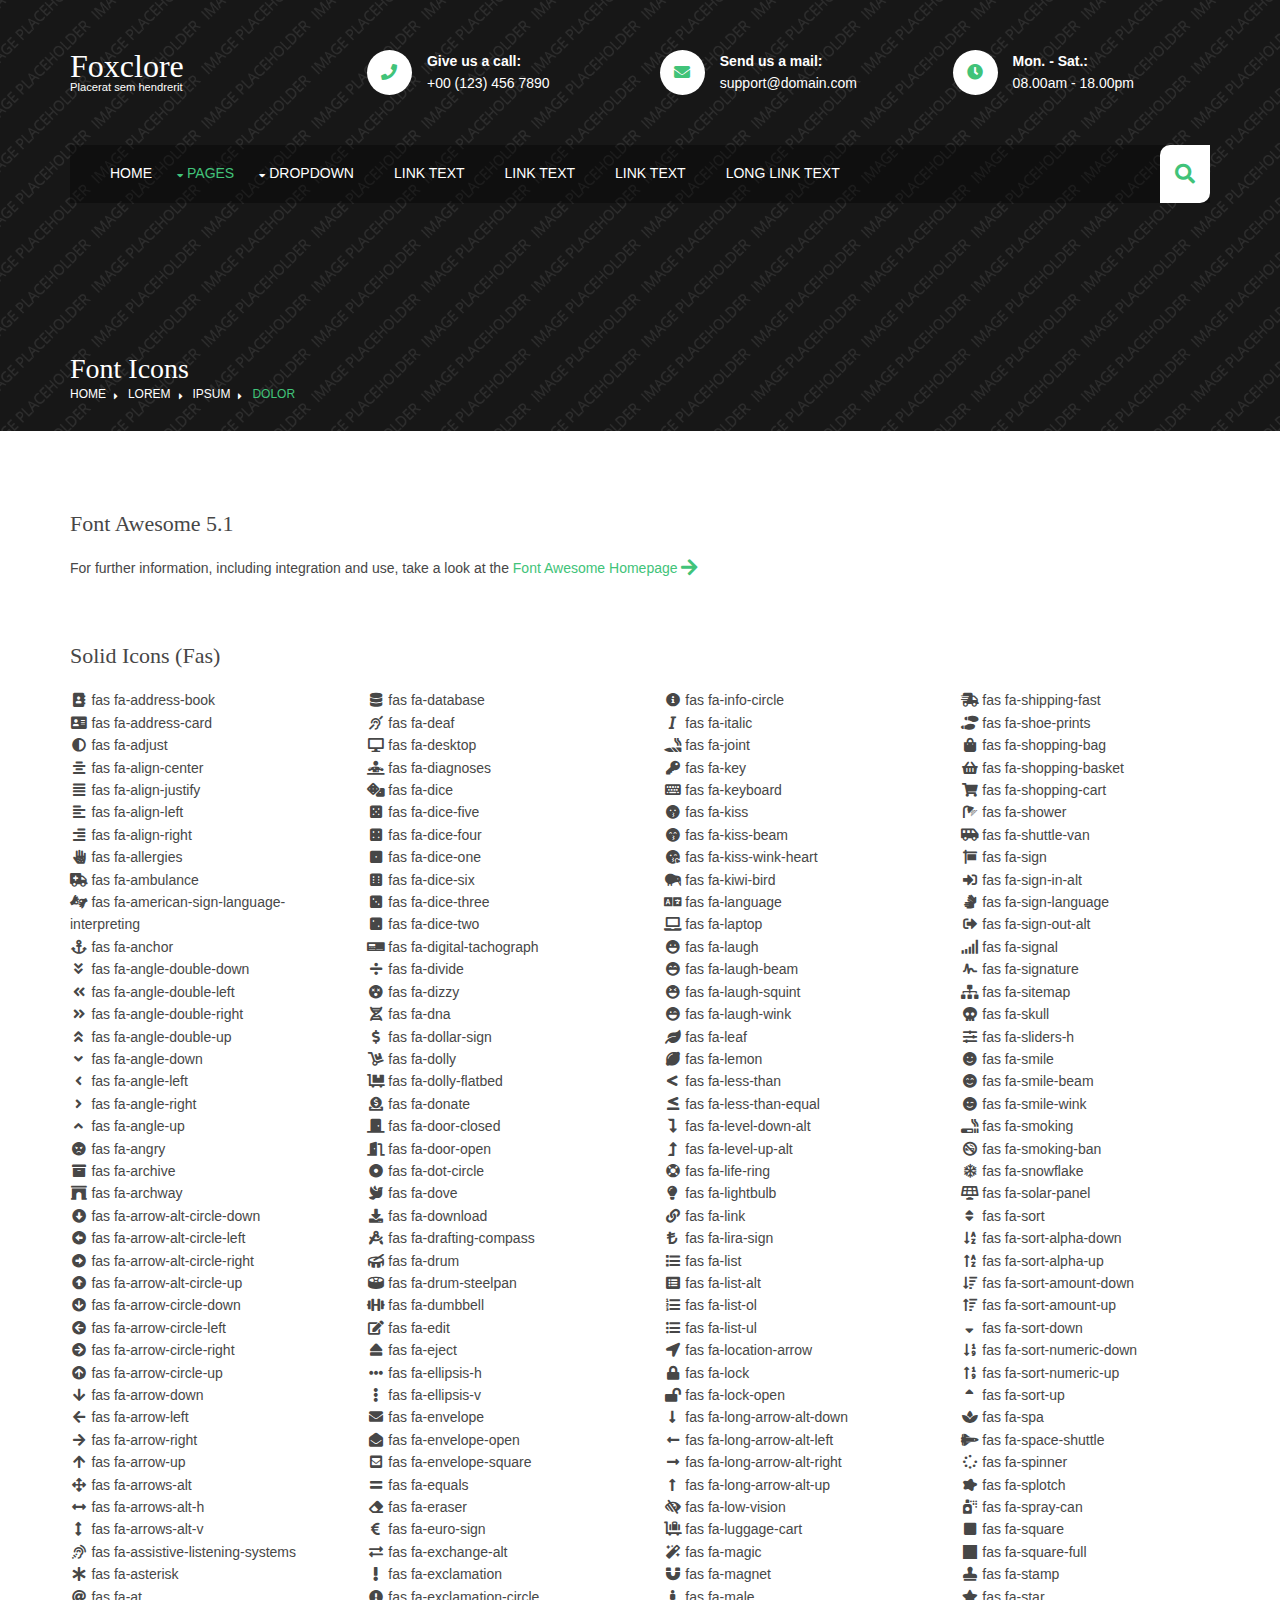
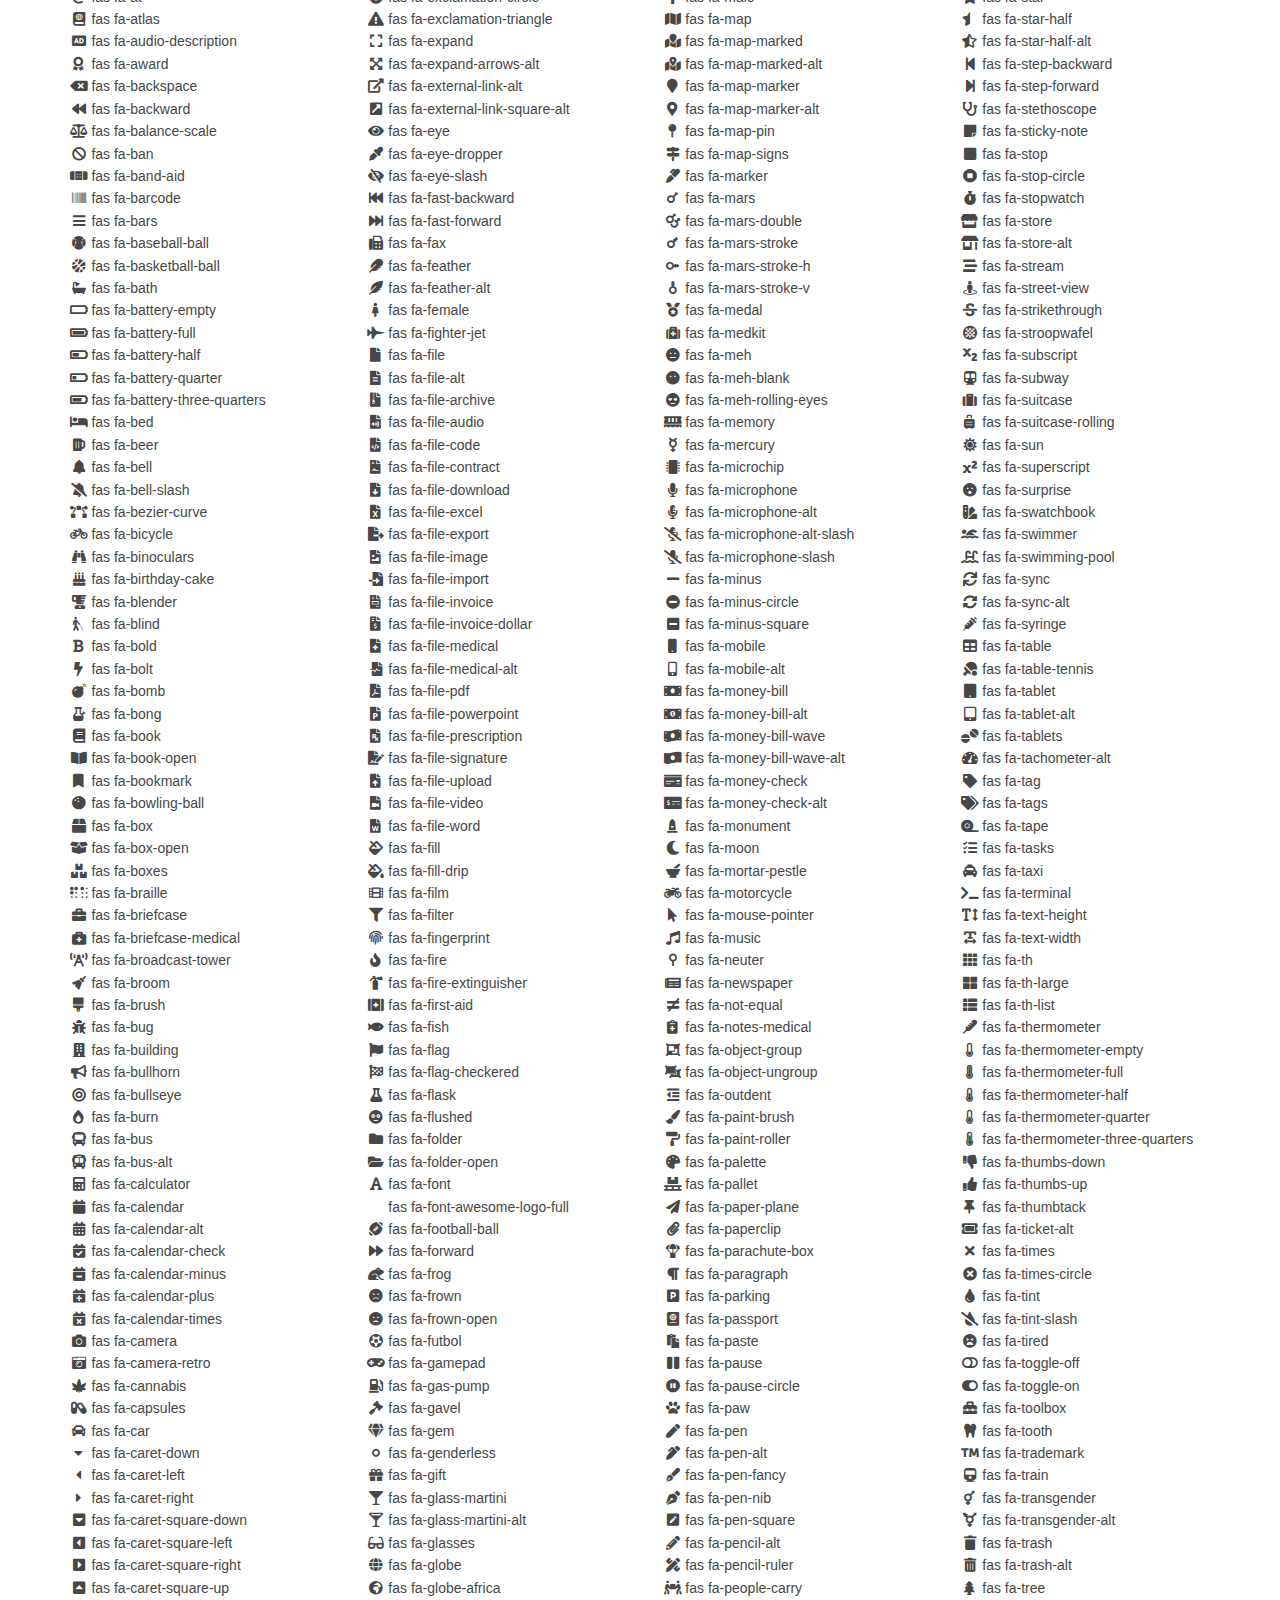
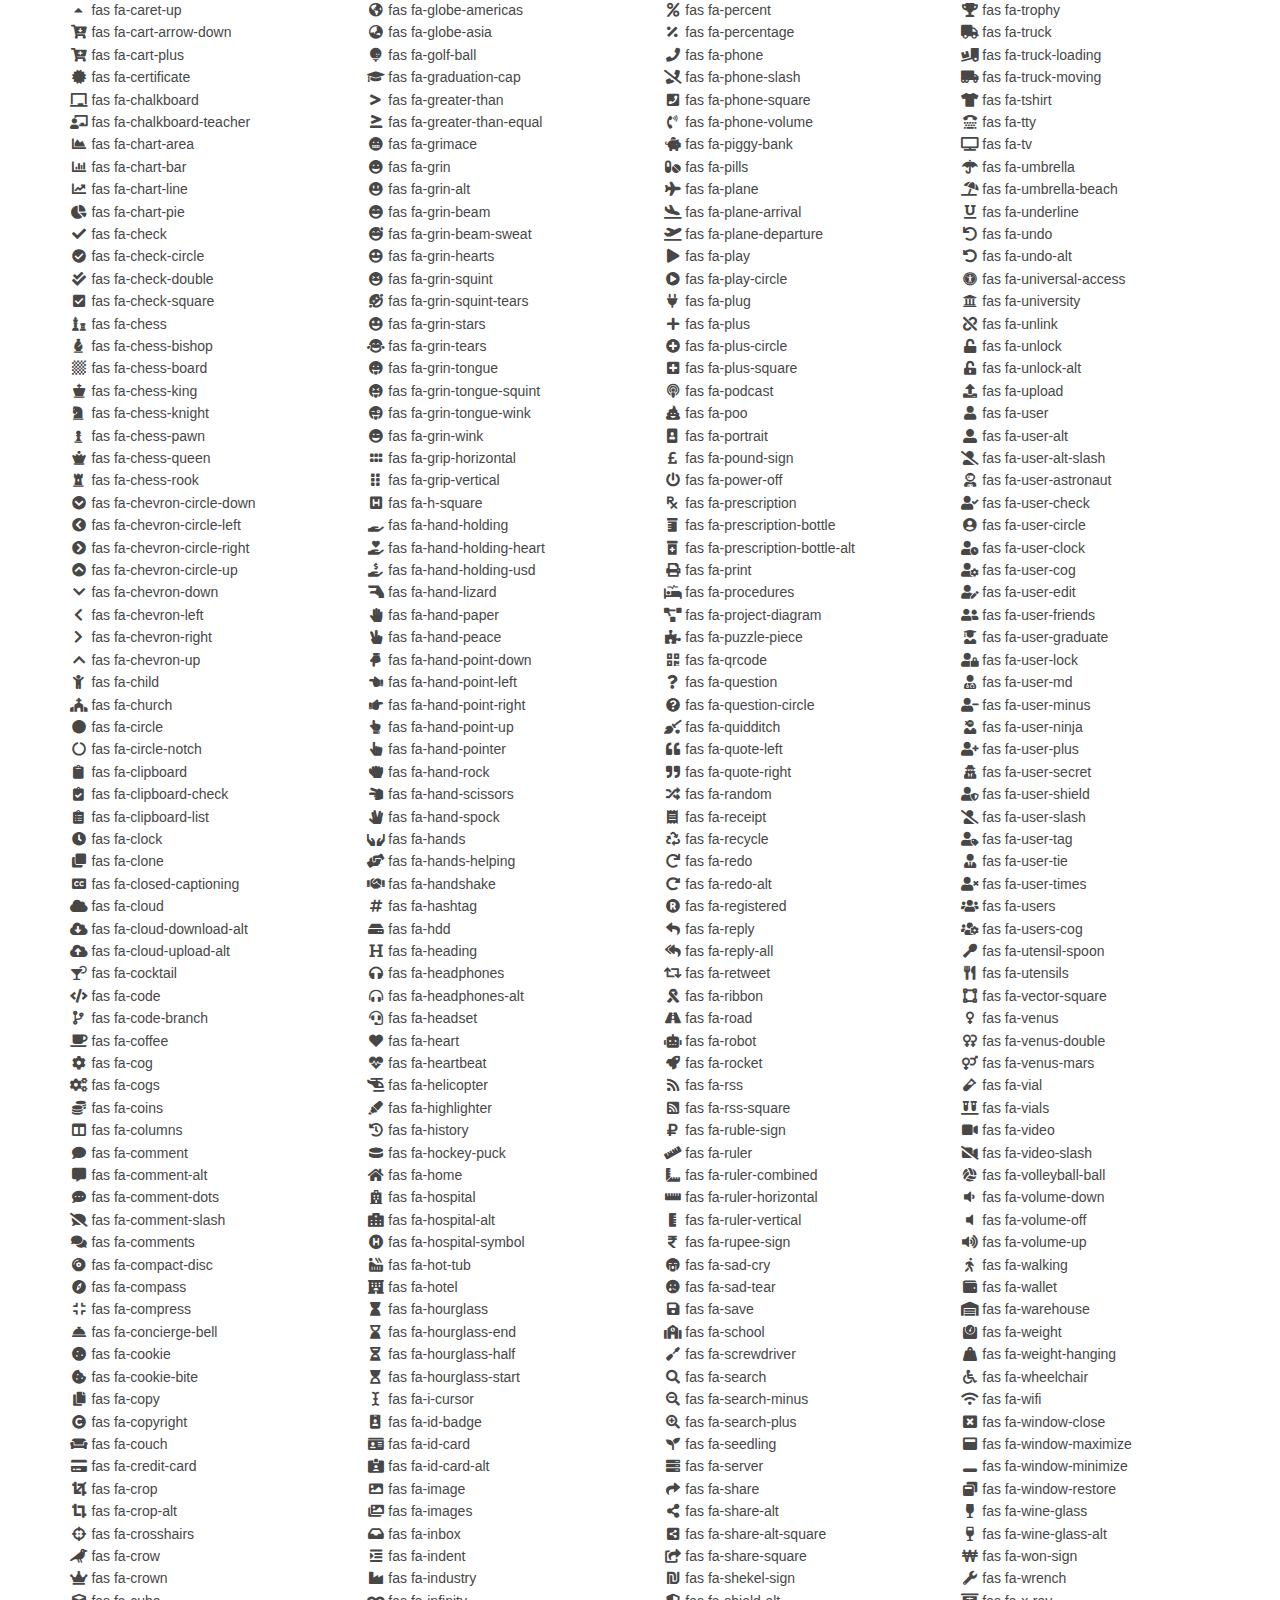
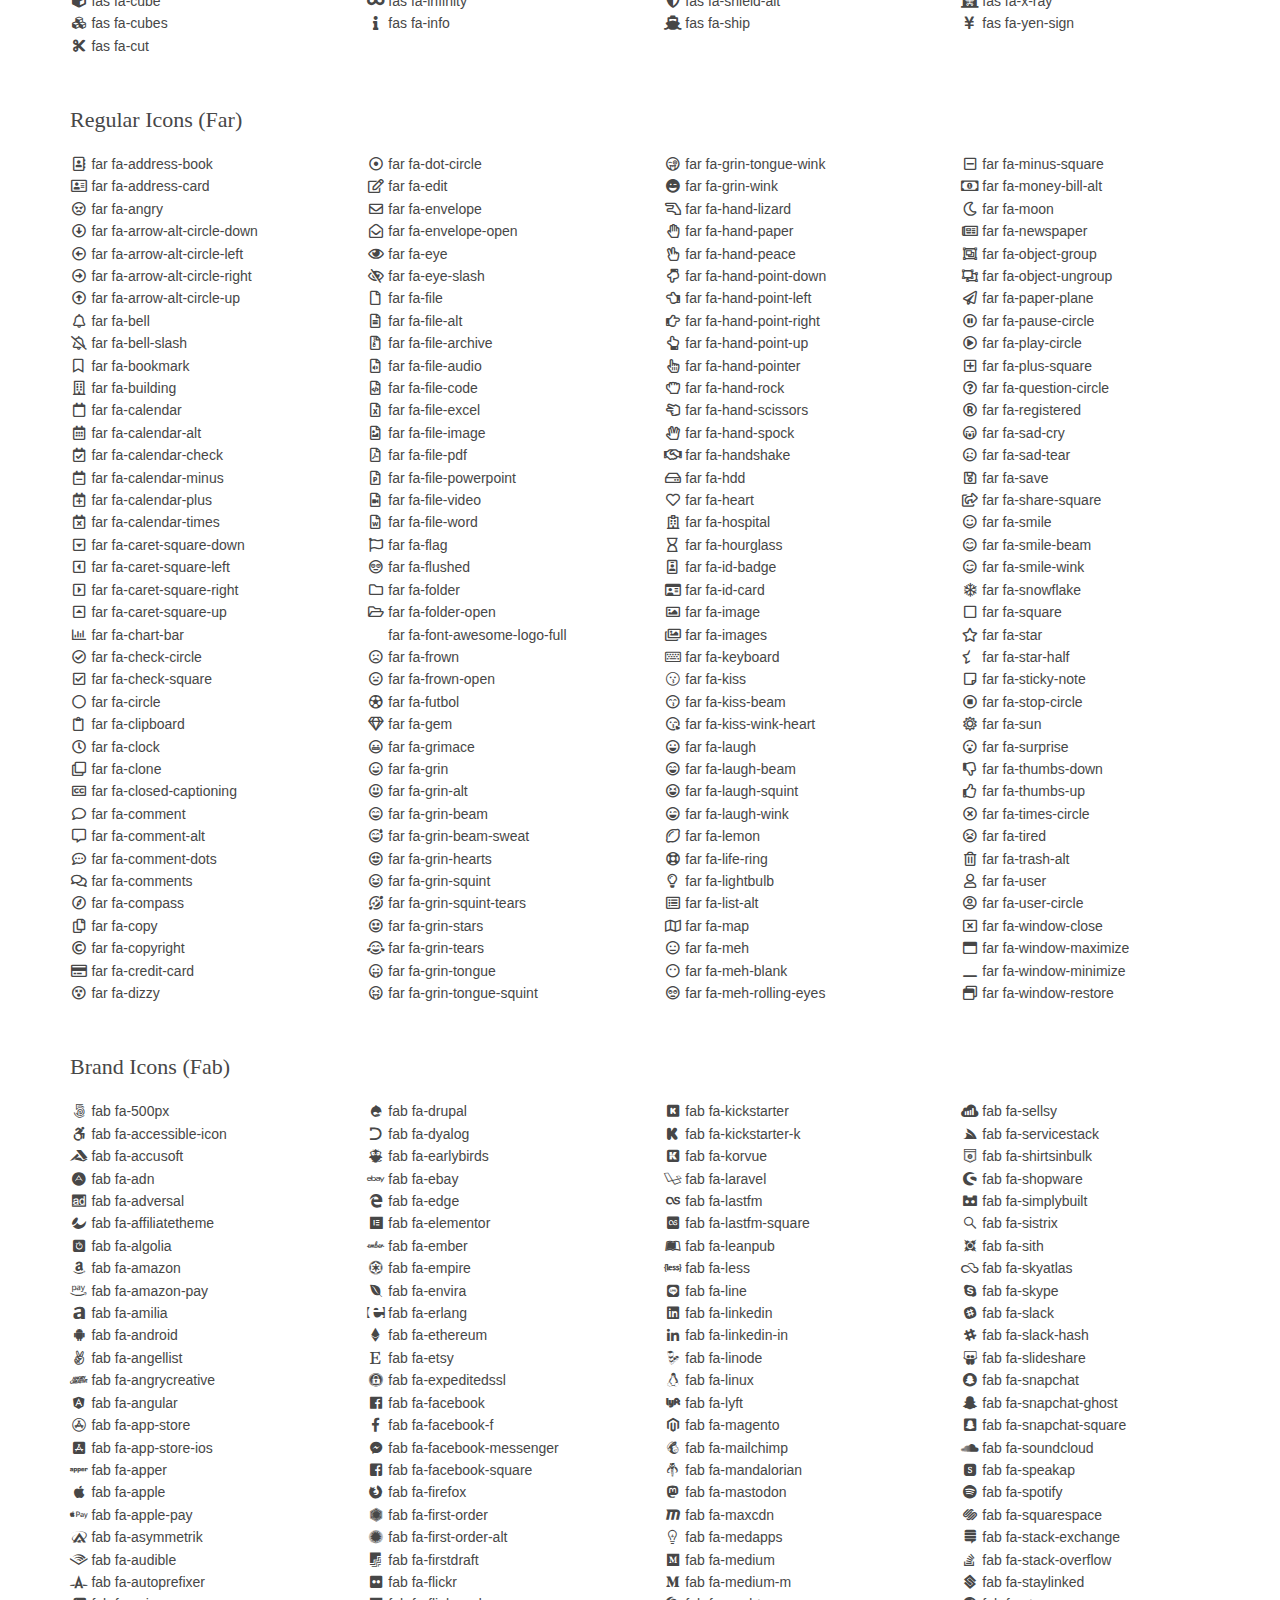
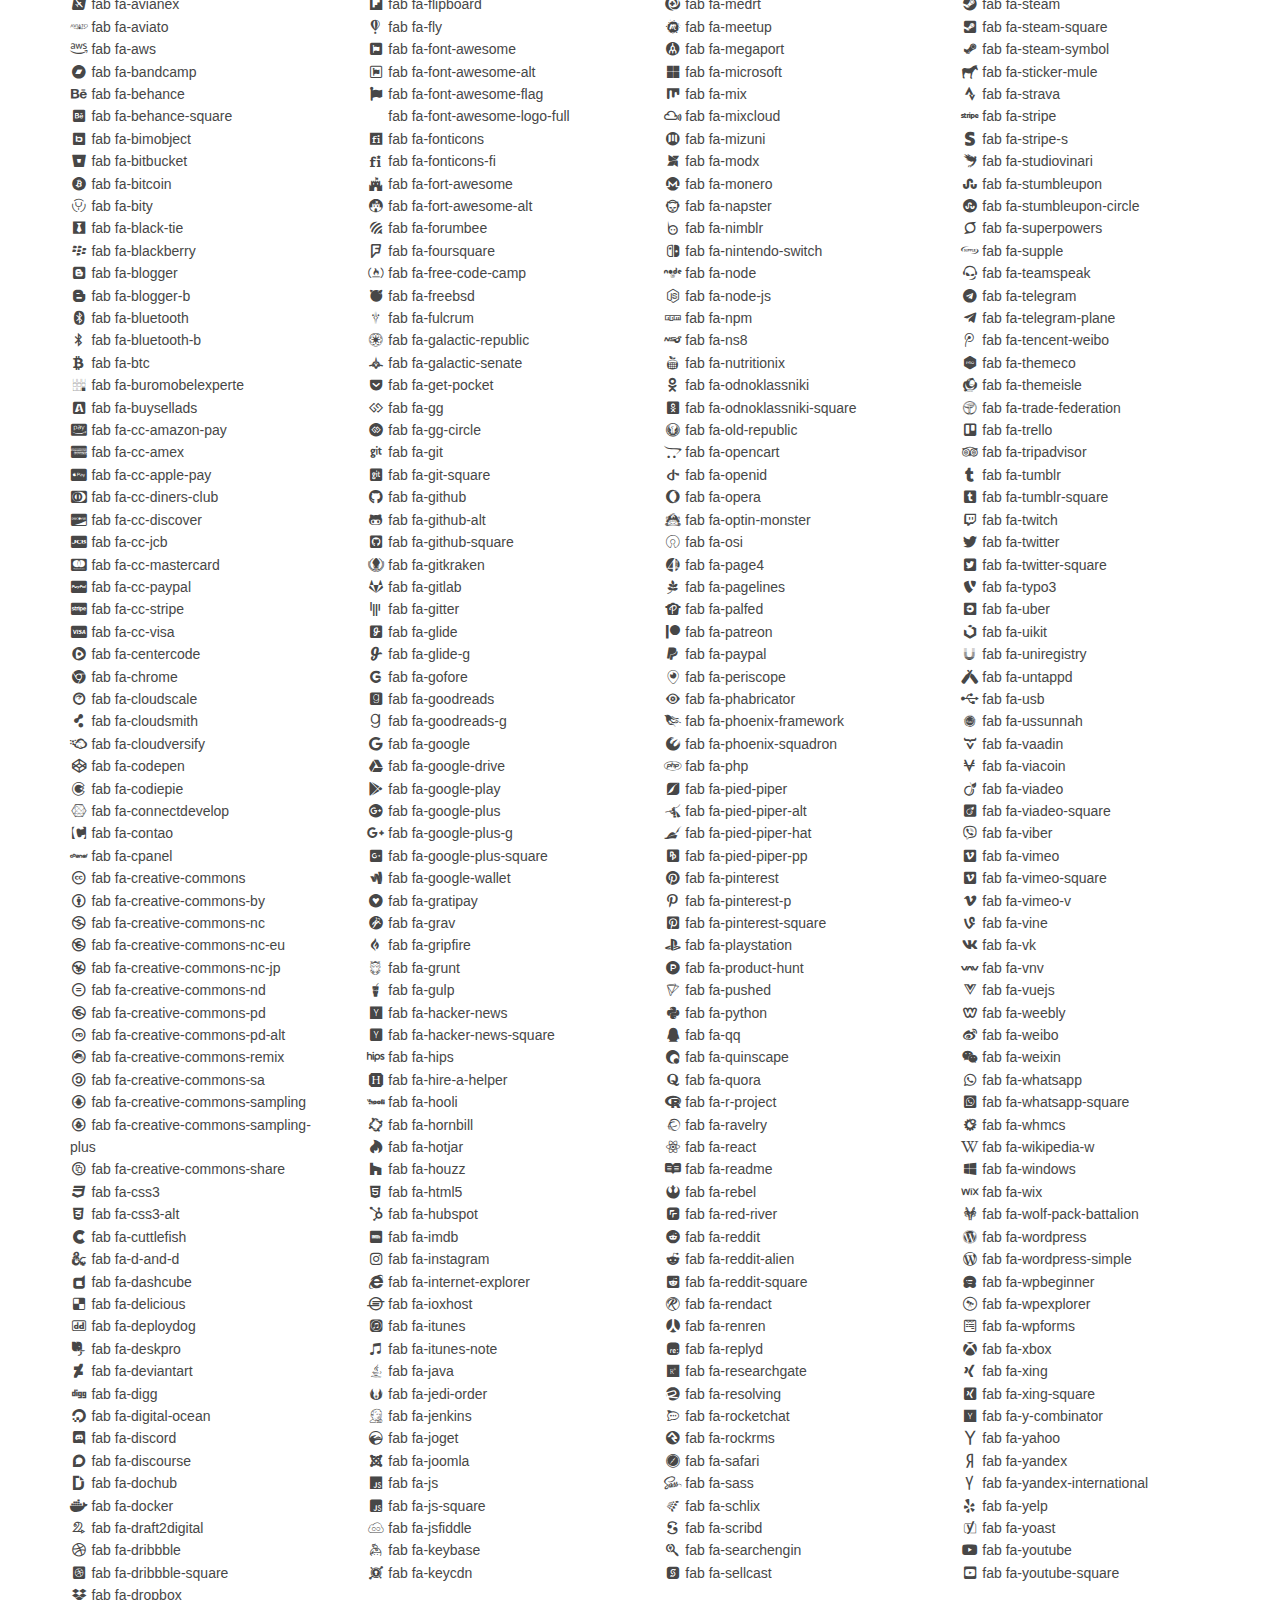
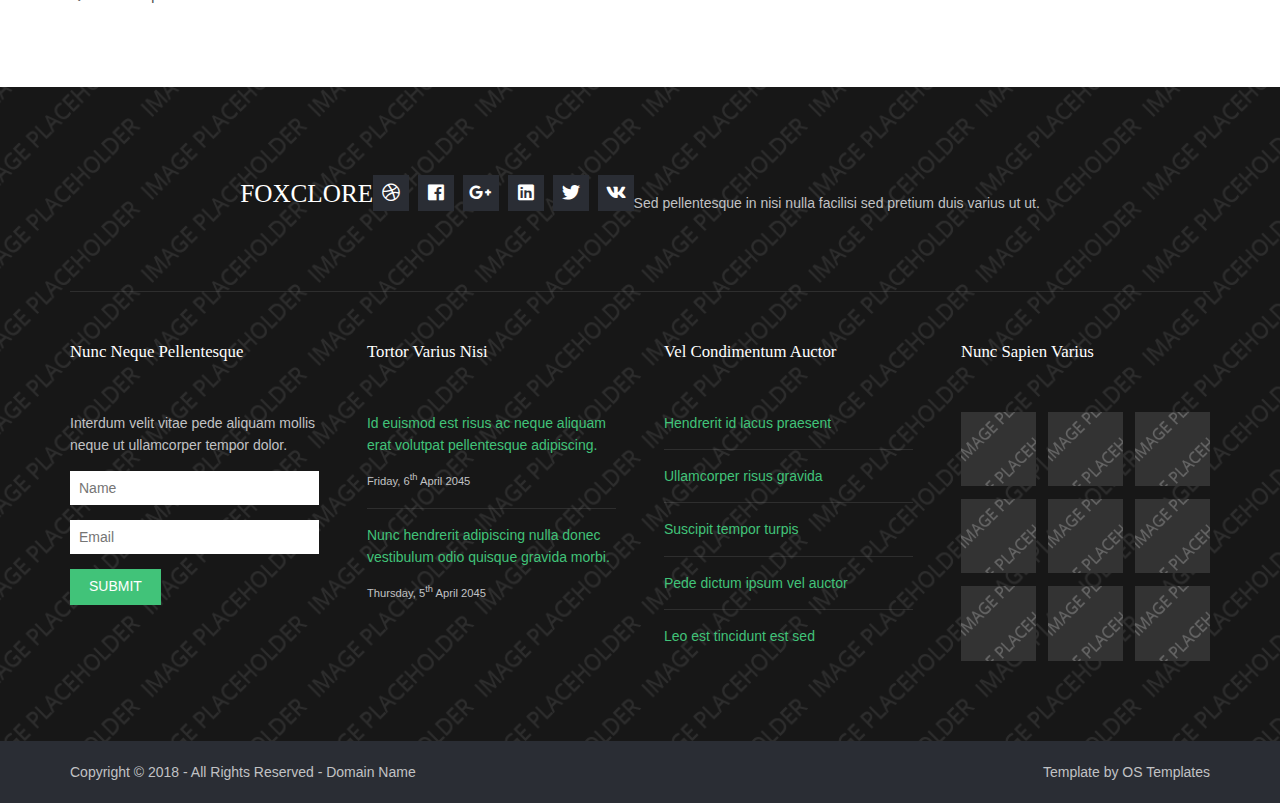
<file: pages/font-icons.html>
<!DOCTYPE html>
<!--
Template Name: Foxclore
Author: <a href="https://www.os-templates.com/">OS Templates</a>
Author URI: https://www.os-templates.com/
Copyright: OS-Templates.com
Licence: Free to use under our free template licence terms
Licence URI: https://www.os-templates.com/template-terms
-->
<html lang="">
<!-- To declare your language - read more here: https://www.w3.org/International/questions/qa-html-language-declarations -->
<head>
<title>Foxclore | Pages | Font Icons</title>
<meta charset="utf-8">
<meta name="viewport" content="width=device-width, initial-scale=1.0, maximum-scale=1.0, user-scalable=no">
<link href="../layout/styles/layout.css" rel="stylesheet" type="text/css" media="all">
</head>
<body id="top">
<!-- ################################################################################################ -->
<!-- ################################################################################################ -->
<!-- ################################################################################################ -->
<!-- Top Background Image Wrapper -->
<div class="bgded overlay" style="background-image:url('../images/demo/backgrounds/01.png');"> 
  <!-- ################################################################################################ -->
  <header id="header" class="hoc clear"> 
    <!-- ################################################################################################ -->
    <div id="logo" class="one_quarter first">
      <h1><a href="../index.html">Foxclore</a></h1>
      <p>Placerat sem hendrerit</p>
    </div>
    <div class="three_quarter">
      <ul class="nospace clear">
        <li class="one_third first">
          <div class="block clear"><a href="#"><i class="fas fa-phone"></i></a> <span><strong>Give us a call:</strong> +00 (123) 456 7890</span></div>
        </li>
        <li class="one_third">
          <div class="block clear"><a href="#"><i class="fas fa-envelope"></i></a> <span><strong>Send us a mail:</strong> support@domain.com</span></div>
        </li>
        <li class="one_third">
          <div class="block clear"><a href="#"><i class="fas fa-clock"></i></a> <span><strong> Mon. - Sat.:</strong> 08.00am - 18.00pm</span></div>
        </li>
      </ul>
    </div>
    <!-- ################################################################################################ -->
  </header>
  <!-- ################################################################################################ -->
  <!-- ################################################################################################ -->
  <!-- ################################################################################################ -->
  <section id="navwrapper" class="hoc clear"> 
    <!-- ################################################################################################ -->
    <nav id="mainav">
      <ul class="clear">
        <li><a href="../index.html">Home</a></li>
        <li class="active"><a class="drop" href="#">Pages</a>
          <ul>
            <li><a href="gallery.html">Gallery</a></li>
            <li><a href="full-width.html">Full Width</a></li>
            <li><a href="sidebar-left.html">Sidebar Left</a></li>
            <li><a href="sidebar-right.html">Sidebar Right</a></li>
            <li><a href="basic-grid.html">Basic Grid</a></li>
            <li class="active"><a href="font-icons.html">Font Icons</a></li>
          </ul>
        </li>
        <li><a class="drop" href="#">Dropdown</a>
          <ul>
            <li><a href="#">Level 2</a></li>
            <li><a class="drop" href="#">Level 2 + Drop</a>
              <ul>
                <li><a href="#">Level 3</a></li>
                <li><a href="#">Level 3</a></li>
                <li><a href="#">Level 3</a></li>
              </ul>
            </li>
            <li><a href="#">Level 2</a></li>
          </ul>
        </li>
        <li><a href="#">Link Text</a></li>
        <li><a href="#">Link Text</a></li>
        <li><a href="#">Link Text</a></li>
        <li><a href="#">Long Link Text</a></li>
      </ul>
    </nav>
    <!-- ################################################################################################ -->
    <div id="searchform">
      <div>
        <form action="#" method="post">
          <fieldset>
            <legend>Quick Search:</legend>
            <input type="text" placeholder="Enter search term&hellip;">
            <button type="submit"><i class="fas fa-search"></i></button>
          </fieldset>
        </form>
      </div>
    </div>
    <!-- ################################################################################################ -->
  </section>
  <!-- ################################################################################################ -->
  <!-- ################################################################################################ -->
  <!-- ################################################################################################ -->
  <div id="breadcrumb" class="hoc clear"> 
    <!-- ################################################################################################ -->
    <h6 class="heading">Font Icons</h6>
    <ul>
      <li><a href="#">Home</a></li>
      <li><a href="#">Lorem</a></li>
      <li><a href="#">Ipsum</a></li>
      <li><a href="#">Dolor</a></li>
    </ul>
    <!-- ################################################################################################ -->
  </div>
  <!-- ################################################################################################ -->
</div>
<!-- End Top Background Image Wrapper -->
<!-- ################################################################################################ -->
<!-- ################################################################################################ -->
<!-- ################################################################################################ -->
<div class="wrapper row3">
  <main class="hoc container clear"> 
    <!-- main body -->
    <!-- ################################################################################################ -->
    <div class="content"> 
      <!-- ################################################################################################ -->
      <div class="clear btmspace-50">
        <h2>Font Awesome 5.1</h2>
        <p class="clear">For further information, including integration and use, take a look at the <a target="_blank" rel="nofollow noopener" href="https://fontawesome.com/">Font Awesome Homepage <i class="fas fa-arrow-right fa-lg"></i></a></p>
      </div>
      <!-- ################################################################################################ -->
      <!-- ################################################################################################ -->
      <!-- ################################################################################################ -->
      <div class="clear btmspace-50">
        <h2>Solid Icons (fas)</h2>
        <div class="one_quarter first">
          <ul class="nospace">
            <li><i class="fa-address-book fa-fw fas"></i> fas fa-address-book</li>
            <li><i class="fa-address-card fa-fw fas"></i> fas fa-address-card</li>
            <li><i class="fa-adjust fa-fw fas"></i> fas fa-adjust</li>
            <li><i class="fa-align-center fa-fw fas"></i> fas fa-align-center</li>
            <li><i class="fa-align-justify fa-fw fas"></i> fas fa-align-justify</li>
            <li><i class="fa-align-left fa-fw fas"></i> fas fa-align-left</li>
            <li><i class="fa-align-right fa-fw fas"></i> fas fa-align-right</li>
            <li><i class="fa-allergies fa-fw fas"></i> fas fa-allergies</li>
            <li><i class="fa-ambulance fa-fw fas"></i> fas fa-ambulance</li>
            <li><i class="fa-american-sign-language-interpreting fa-fw fas"></i> fas fa-american-sign-language-interpreting</li>
            <li><i class="fa-anchor fa-fw fas"></i> fas fa-anchor</li>
            <li><i class="fa-angle-double-down fa-fw fas"></i> fas fa-angle-double-down</li>
            <li><i class="fa-angle-double-left fa-fw fas"></i> fas fa-angle-double-left</li>
            <li><i class="fa-angle-double-right fa-fw fas"></i> fas fa-angle-double-right</li>
            <li><i class="fa-angle-double-up fa-fw fas"></i> fas fa-angle-double-up</li>
            <li><i class="fa-angle-down fa-fw fas"></i> fas fa-angle-down</li>
            <li><i class="fa-angle-left fa-fw fas"></i> fas fa-angle-left</li>
            <li><i class="fa-angle-right fa-fw fas"></i> fas fa-angle-right</li>
            <li><i class="fa-angle-up fa-fw fas"></i> fas fa-angle-up</li>
            <li><i class="fa-angry fa-fw fas"></i> fas fa-angry</li>
            <li><i class="fa-archive fa-fw fas"></i> fas fa-archive</li>
            <li><i class="fa-archway fa-fw fas"></i> fas fa-archway</li>
            <li><i class="fa-arrow-alt-circle-down fa-fw fas"></i> fas fa-arrow-alt-circle-down</li>
            <li><i class="fa-arrow-alt-circle-left fa-fw fas"></i> fas fa-arrow-alt-circle-left</li>
            <li><i class="fa-arrow-alt-circle-right fa-fw fas"></i> fas fa-arrow-alt-circle-right</li>
            <li><i class="fa-arrow-alt-circle-up fa-fw fas"></i> fas fa-arrow-alt-circle-up</li>
            <li><i class="fa-arrow-circle-down fa-fw fas"></i> fas fa-arrow-circle-down</li>
            <li><i class="fa-arrow-circle-left fa-fw fas"></i> fas fa-arrow-circle-left</li>
            <li><i class="fa-arrow-circle-right fa-fw fas"></i> fas fa-arrow-circle-right</li>
            <li><i class="fa-arrow-circle-up fa-fw fas"></i> fas fa-arrow-circle-up</li>
            <li><i class="fa-arrow-down fa-fw fas"></i> fas fa-arrow-down</li>
            <li><i class="fa-arrow-left fa-fw fas"></i> fas fa-arrow-left</li>
            <li><i class="fa-arrow-right fa-fw fas"></i> fas fa-arrow-right</li>
            <li><i class="fa-arrow-up fa-fw fas"></i> fas fa-arrow-up</li>
            <li><i class="fa-arrows-alt fa-fw fas"></i> fas fa-arrows-alt</li>
            <li><i class="fa-arrows-alt-h fa-fw fas"></i> fas fa-arrows-alt-h</li>
            <li><i class="fa-arrows-alt-v fa-fw fas"></i> fas fa-arrows-alt-v</li>
            <li><i class="fa-assistive-listening-systems fa-fw fas"></i> fas fa-assistive-listening-systems</li>
            <li><i class="fa-asterisk fa-fw fas"></i> fas fa-asterisk</li>
            <li><i class="fa-at fa-fw fas"></i> fas fa-at</li>
            <li><i class="fa-atlas fa-fw fas"></i> fas fa-atlas</li>
            <li><i class="fa-audio-description fa-fw fas"></i> fas fa-audio-description</li>
            <li><i class="fa-award fa-fw fas"></i> fas fa-award</li>
            <li><i class="fa-backspace fa-fw fas"></i> fas fa-backspace</li>
            <li><i class="fa-backward fa-fw fas"></i> fas fa-backward</li>
            <li><i class="fa-balance-scale fa-fw fas"></i> fas fa-balance-scale</li>
            <li><i class="fa-ban fa-fw fas"></i> fas fa-ban</li>
            <li><i class="fa-band-aid fa-fw fas"></i> fas fa-band-aid</li>
            <li><i class="fa-barcode fa-fw fas"></i> fas fa-barcode</li>
            <li><i class="fa-bars fa-fw fas"></i> fas fa-bars</li>
            <li><i class="fa-baseball-ball fa-fw fas"></i> fas fa-baseball-ball</li>
            <li><i class="fa-basketball-ball fa-fw fas"></i> fas fa-basketball-ball</li>
            <li><i class="fa-bath fa-fw fas"></i> fas fa-bath</li>
            <li><i class="fa-battery-empty fa-fw fas"></i> fas fa-battery-empty</li>
            <li><i class="fa-battery-full fa-fw fas"></i> fas fa-battery-full</li>
            <li><i class="fa-battery-half fa-fw fas"></i> fas fa-battery-half</li>
            <li><i class="fa-battery-quarter fa-fw fas"></i> fas fa-battery-quarter</li>
            <li><i class="fa-battery-three-quarters fa-fw fas"></i> fas fa-battery-three-quarters</li>
            <li><i class="fa-bed fa-fw fas"></i> fas fa-bed</li>
            <li><i class="fa-beer fa-fw fas"></i> fas fa-beer</li>
            <li><i class="fa-bell fa-fw fas"></i> fas fa-bell</li>
            <li><i class="fa-bell-slash fa-fw fas"></i> fas fa-bell-slash</li>
            <li><i class="fa-bezier-curve fa-fw fas"></i> fas fa-bezier-curve</li>
            <li><i class="fa-bicycle fa-fw fas"></i> fas fa-bicycle</li>
            <li><i class="fa-binoculars fa-fw fas"></i> fas fa-binoculars</li>
            <li><i class="fa-birthday-cake fa-fw fas"></i> fas fa-birthday-cake</li>
            <li><i class="fa-blender fa-fw fas"></i> fas fa-blender</li>
            <li><i class="fa-blind fa-fw fas"></i> fas fa-blind</li>
            <li><i class="fa-bold fa-fw fas"></i> fas fa-bold</li>
            <li><i class="fa-bolt fa-fw fas"></i> fas fa-bolt</li>
            <li><i class="fa-bomb fa-fw fas"></i> fas fa-bomb</li>
            <li><i class="fa-bong fa-fw fas"></i> fas fa-bong</li>
            <li><i class="fa-book fa-fw fas"></i> fas fa-book</li>
            <li><i class="fa-book-open fa-fw fas"></i> fas fa-book-open</li>
            <li><i class="fa-bookmark fa-fw fas"></i> fas fa-bookmark</li>
            <li><i class="fa-bowling-ball fa-fw fas"></i> fas fa-bowling-ball</li>
            <li><i class="fa-box fa-fw fas"></i> fas fa-box</li>
            <li><i class="fa-box-open fa-fw fas"></i> fas fa-box-open</li>
            <li><i class="fa-boxes fa-fw fas"></i> fas fa-boxes</li>
            <li><i class="fa-braille fa-fw fas"></i> fas fa-braille</li>
            <li><i class="fa-briefcase fa-fw fas"></i> fas fa-briefcase</li>
            <li><i class="fa-briefcase-medical fa-fw fas"></i> fas fa-briefcase-medical</li>
            <li><i class="fa-broadcast-tower fa-fw fas"></i> fas fa-broadcast-tower</li>
            <li><i class="fa-broom fa-fw fas"></i> fas fa-broom</li>
            <li><i class="fa-brush fa-fw fas"></i> fas fa-brush</li>
            <li><i class="fa-bug fa-fw fas"></i> fas fa-bug</li>
            <li><i class="fa-building fa-fw fas"></i> fas fa-building</li>
            <li><i class="fa-bullhorn fa-fw fas"></i> fas fa-bullhorn</li>
            <li><i class="fa-bullseye fa-fw fas"></i> fas fa-bullseye</li>
            <li><i class="fa-burn fa-fw fas"></i> fas fa-burn</li>
            <li><i class="fa-bus fa-fw fas"></i> fas fa-bus</li>
            <li><i class="fa-bus-alt fa-fw fas"></i> fas fa-bus-alt</li>
            <li><i class="fa-calculator fa-fw fas"></i> fas fa-calculator</li>
            <li><i class="fa-calendar fa-fw fas"></i> fas fa-calendar</li>
            <li><i class="fa-calendar-alt fa-fw fas"></i> fas fa-calendar-alt</li>
            <li><i class="fa-calendar-check fa-fw fas"></i> fas fa-calendar-check</li>
            <li><i class="fa-calendar-minus fa-fw fas"></i> fas fa-calendar-minus</li>
            <li><i class="fa-calendar-plus fa-fw fas"></i> fas fa-calendar-plus</li>
            <li><i class="fa-calendar-times fa-fw fas"></i> fas fa-calendar-times</li>
            <li><i class="fa-camera fa-fw fas"></i> fas fa-camera</li>
            <li><i class="fa-camera-retro fa-fw fas"></i> fas fa-camera-retro</li>
            <li><i class="fa-cannabis fa-fw fas"></i> fas fa-cannabis</li>
            <li><i class="fa-capsules fa-fw fas"></i> fas fa-capsules</li>
            <li><i class="fa-car fa-fw fas"></i> fas fa-car</li>
            <li><i class="fa-caret-down fa-fw fas"></i> fas fa-caret-down</li>
            <li><i class="fa-caret-left fa-fw fas"></i> fas fa-caret-left</li>
            <li><i class="fa-caret-right fa-fw fas"></i> fas fa-caret-right</li>
            <li><i class="fa-caret-square-down fa-fw fas"></i> fas fa-caret-square-down</li>
            <li><i class="fa-caret-square-left fa-fw fas"></i> fas fa-caret-square-left</li>
            <li><i class="fa-caret-square-right fa-fw fas"></i> fas fa-caret-square-right</li>
            <li><i class="fa-caret-square-up fa-fw fas"></i> fas fa-caret-square-up</li>
            <li><i class="fa-caret-up fa-fw fas"></i> fas fa-caret-up</li>
            <li><i class="fa-cart-arrow-down fa-fw fas"></i> fas fa-cart-arrow-down</li>
            <li><i class="fa-cart-plus fa-fw fas"></i> fas fa-cart-plus</li>
            <li><i class="fa-certificate fa-fw fas"></i> fas fa-certificate</li>
            <li><i class="fa-chalkboard fa-fw fas"></i> fas fa-chalkboard</li>
            <li><i class="fa-chalkboard-teacher fa-fw fas"></i> fas fa-chalkboard-teacher</li>
            <li><i class="fa-chart-area fa-fw fas"></i> fas fa-chart-area</li>
            <li><i class="fa-chart-bar fa-fw fas"></i> fas fa-chart-bar</li>
            <li><i class="fa-chart-line fa-fw fas"></i> fas fa-chart-line</li>
            <li><i class="fa-chart-pie fa-fw fas"></i> fas fa-chart-pie</li>
            <li><i class="fa-check fa-fw fas"></i> fas fa-check</li>
            <li><i class="fa-check-circle fa-fw fas"></i> fas fa-check-circle</li>
            <li><i class="fa-check-double fa-fw fas"></i> fas fa-check-double</li>
            <li><i class="fa-check-square fa-fw fas"></i> fas fa-check-square</li>
            <li><i class="fa-chess fa-fw fas"></i> fas fa-chess</li>
            <li><i class="fa-chess-bishop fa-fw fas"></i> fas fa-chess-bishop</li>
            <li><i class="fa-chess-board fa-fw fas"></i> fas fa-chess-board</li>
            <li><i class="fa-chess-king fa-fw fas"></i> fas fa-chess-king</li>
            <li><i class="fa-chess-knight fa-fw fas"></i> fas fa-chess-knight</li>
            <li><i class="fa-chess-pawn fa-fw fas"></i> fas fa-chess-pawn</li>
            <li><i class="fa-chess-queen fa-fw fas"></i> fas fa-chess-queen</li>
            <li><i class="fa-chess-rook fa-fw fas"></i> fas fa-chess-rook</li>
            <li><i class="fa-chevron-circle-down fa-fw fas"></i> fas fa-chevron-circle-down</li>
            <li><i class="fa-chevron-circle-left fa-fw fas"></i> fas fa-chevron-circle-left</li>
            <li><i class="fa-chevron-circle-right fa-fw fas"></i> fas fa-chevron-circle-right</li>
            <li><i class="fa-chevron-circle-up fa-fw fas"></i> fas fa-chevron-circle-up</li>
            <li><i class="fa-chevron-down fa-fw fas"></i> fas fa-chevron-down</li>
            <li><i class="fa-chevron-left fa-fw fas"></i> fas fa-chevron-left</li>
            <li><i class="fa-chevron-right fa-fw fas"></i> fas fa-chevron-right</li>
            <li><i class="fa-chevron-up fa-fw fas"></i> fas fa-chevron-up</li>
            <li><i class="fa-child fa-fw fas"></i> fas fa-child</li>
            <li><i class="fa-church fa-fw fas"></i> fas fa-church</li>
            <li><i class="fa-circle fa-fw fas"></i> fas fa-circle</li>
            <li><i class="fa-circle-notch fa-fw fas"></i> fas fa-circle-notch</li>
            <li><i class="fa-clipboard fa-fw fas"></i> fas fa-clipboard</li>
            <li><i class="fa-clipboard-check fa-fw fas"></i> fas fa-clipboard-check</li>
            <li><i class="fa-clipboard-list fa-fw fas"></i> fas fa-clipboard-list</li>
            <li><i class="fa-clock fa-fw fas"></i> fas fa-clock</li>
            <li><i class="fa-clone fa-fw fas"></i> fas fa-clone</li>
            <li><i class="fa-closed-captioning fa-fw fas"></i> fas fa-closed-captioning</li>
            <li><i class="fa-cloud fa-fw fas"></i> fas fa-cloud</li>
            <li><i class="fa-cloud-download-alt fa-fw fas"></i> fas fa-cloud-download-alt</li>
            <li><i class="fa-cloud-upload-alt fa-fw fas"></i> fas fa-cloud-upload-alt</li>
            <li><i class="fa-cocktail fa-fw fas"></i> fas fa-cocktail</li>
            <li><i class="fa-code fa-fw fas"></i> fas fa-code</li>
            <li><i class="fa-code-branch fa-fw fas"></i> fas fa-code-branch</li>
            <li><i class="fa-coffee fa-fw fas"></i> fas fa-coffee</li>
            <li><i class="fa-cog fa-fw fas"></i> fas fa-cog</li>
            <li><i class="fa-cogs fa-fw fas"></i> fas fa-cogs</li>
            <li><i class="fa-coins fa-fw fas"></i> fas fa-coins</li>
            <li><i class="fa-columns fa-fw fas"></i> fas fa-columns</li>
            <li><i class="fa-comment fa-fw fas"></i> fas fa-comment</li>
            <li><i class="fa-comment-alt fa-fw fas"></i> fas fa-comment-alt</li>
            <li><i class="fa-comment-dots fa-fw fas"></i> fas fa-comment-dots</li>
            <li><i class="fa-comment-slash fa-fw fas"></i> fas fa-comment-slash</li>
            <li><i class="fa-comments fa-fw fas"></i> fas fa-comments</li>
            <li><i class="fa-compact-disc fa-fw fas"></i> fas fa-compact-disc</li>
            <li><i class="fa-compass fa-fw fas"></i> fas fa-compass</li>
            <li><i class="fa-compress fa-fw fas"></i> fas fa-compress</li>
            <li><i class="fa-concierge-bell fa-fw fas"></i> fas fa-concierge-bell</li>
            <li><i class="fa-cookie fa-fw fas"></i> fas fa-cookie</li>
            <li><i class="fa-cookie-bite fa-fw fas"></i> fas fa-cookie-bite</li>
            <li><i class="fa-copy fa-fw fas"></i> fas fa-copy</li>
            <li><i class="fa-copyright fa-fw fas"></i> fas fa-copyright</li>
            <li><i class="fa-couch fa-fw fas"></i> fas fa-couch</li>
            <li><i class="fa-credit-card fa-fw fas"></i> fas fa-credit-card</li>
            <li><i class="fa-crop fa-fw fas"></i> fas fa-crop</li>
            <li><i class="fa-crop-alt fa-fw fas"></i> fas fa-crop-alt</li>
            <li><i class="fa-crosshairs fa-fw fas"></i> fas fa-crosshairs</li>
            <li><i class="fa-crow fa-fw fas"></i> fas fa-crow</li>
            <li><i class="fa-crown fa-fw fas"></i> fas fa-crown</li>
            <li><i class="fa-cube fa-fw fas"></i> fas fa-cube</li>
            <li><i class="fa-cubes fa-fw fas"></i> fas fa-cubes</li>
            <li><i class="fa-cut fa-fw fas"></i> fas fa-cut</li>
          </ul>
        </div>
        <div class="one_quarter">
          <ul class="nospace">
            <li><i class="fa-database fa-fw fas"></i> fas fa-database</li>
            <li><i class="fa-deaf fa-fw fas"></i> fas fa-deaf</li>
            <li><i class="fa-desktop fa-fw fas"></i> fas fa-desktop</li>
            <li><i class="fa-diagnoses fa-fw fas"></i> fas fa-diagnoses</li>
            <li><i class="fa-dice fa-fw fas"></i> fas fa-dice</li>
            <li><i class="fa-dice-five fa-fw fas"></i> fas fa-dice-five</li>
            <li><i class="fa-dice-four fa-fw fas"></i> fas fa-dice-four</li>
            <li><i class="fa-dice-one fa-fw fas"></i> fas fa-dice-one</li>
            <li><i class="fa-dice-six fa-fw fas"></i> fas fa-dice-six</li>
            <li><i class="fa-dice-three fa-fw fas"></i> fas fa-dice-three</li>
            <li><i class="fa-dice-two fa-fw fas"></i> fas fa-dice-two</li>
            <li><i class="fa-digital-tachograph fa-fw fas"></i> fas fa-digital-tachograph</li>
            <li><i class="fa-divide fa-fw fas"></i> fas fa-divide</li>
            <li><i class="fa-dizzy fa-fw fas"></i> fas fa-dizzy</li>
            <li><i class="fa-dna fa-fw fas"></i> fas fa-dna</li>
            <li><i class="fa-dollar-sign fa-fw fas"></i> fas fa-dollar-sign</li>
            <li><i class="fa-dolly fa-fw fas"></i> fas fa-dolly</li>
            <li><i class="fa-dolly-flatbed fa-fw fas"></i> fas fa-dolly-flatbed</li>
            <li><i class="fa-donate fa-fw fas"></i> fas fa-donate</li>
            <li><i class="fa-door-closed fa-fw fas"></i> fas fa-door-closed</li>
            <li><i class="fa-door-open fa-fw fas"></i> fas fa-door-open</li>
            <li><i class="fa-dot-circle fa-fw fas"></i> fas fa-dot-circle</li>
            <li><i class="fa-dove fa-fw fas"></i> fas fa-dove</li>
            <li><i class="fa-download fa-fw fas"></i> fas fa-download</li>
            <li><i class="fa-drafting-compass fa-fw fas"></i> fas fa-drafting-compass</li>
            <li><i class="fa-drum fa-fw fas"></i> fas fa-drum</li>
            <li><i class="fa-drum-steelpan fa-fw fas"></i> fas fa-drum-steelpan</li>
            <li><i class="fa-dumbbell fa-fw fas"></i> fas fa-dumbbell</li>
            <li><i class="fa-edit fa-fw fas"></i> fas fa-edit</li>
            <li><i class="fa-eject fa-fw fas"></i> fas fa-eject</li>
            <li><i class="fa-ellipsis-h fa-fw fas"></i> fas fa-ellipsis-h</li>
            <li><i class="fa-ellipsis-v fa-fw fas"></i> fas fa-ellipsis-v</li>
            <li><i class="fa-envelope fa-fw fas"></i> fas fa-envelope</li>
            <li><i class="fa-envelope-open fa-fw fas"></i> fas fa-envelope-open</li>
            <li><i class="fa-envelope-square fa-fw fas"></i> fas fa-envelope-square</li>
            <li><i class="fa-equals fa-fw fas"></i> fas fa-equals</li>
            <li><i class="fa-eraser fa-fw fas"></i> fas fa-eraser</li>
            <li><i class="fa-euro-sign fa-fw fas"></i> fas fa-euro-sign</li>
            <li><i class="fa-exchange-alt fa-fw fas"></i> fas fa-exchange-alt</li>
            <li><i class="fa-exclamation fa-fw fas"></i> fas fa-exclamation</li>
            <li><i class="fa-exclamation-circle fa-fw fas"></i> fas fa-exclamation-circle</li>
            <li><i class="fa-exclamation-triangle fa-fw fas"></i> fas fa-exclamation-triangle</li>
            <li><i class="fa-expand fa-fw fas"></i> fas fa-expand</li>
            <li><i class="fa-expand-arrows-alt fa-fw fas"></i> fas fa-expand-arrows-alt</li>
            <li><i class="fa-external-link-alt fa-fw fas"></i> fas fa-external-link-alt</li>
            <li><i class="fa-external-link-square-alt fa-fw fas"></i> fas fa-external-link-square-alt</li>
            <li><i class="fa-eye fa-fw fas"></i> fas fa-eye</li>
            <li><i class="fa-eye-dropper fa-fw fas"></i> fas fa-eye-dropper</li>
            <li><i class="fa-eye-slash fa-fw fas"></i> fas fa-eye-slash</li>
            <li><i class="fa-fast-backward fa-fw fas"></i> fas fa-fast-backward</li>
            <li><i class="fa-fast-forward fa-fw fas"></i> fas fa-fast-forward</li>
            <li><i class="fa-fax fa-fw fas"></i> fas fa-fax</li>
            <li><i class="fa-feather fa-fw fas"></i> fas fa-feather</li>
            <li><i class="fa-feather-alt fa-fw fas"></i> fas fa-feather-alt</li>
            <li><i class="fa-female fa-fw fas"></i> fas fa-female</li>
            <li><i class="fa-fighter-jet fa-fw fas"></i> fas fa-fighter-jet</li>
            <li><i class="fa-file fa-fw fas"></i> fas fa-file</li>
            <li><i class="fa-file-alt fa-fw fas"></i> fas fa-file-alt</li>
            <li><i class="fa-file-archive fa-fw fas"></i> fas fa-file-archive</li>
            <li><i class="fa-file-audio fa-fw fas"></i> fas fa-file-audio</li>
            <li><i class="fa-file-code fa-fw fas"></i> fas fa-file-code</li>
            <li><i class="fa-file-contract fa-fw fas"></i> fas fa-file-contract</li>
            <li><i class="fa-file-download fa-fw fas"></i> fas fa-file-download</li>
            <li><i class="fa-file-excel fa-fw fas"></i> fas fa-file-excel</li>
            <li><i class="fa-file-export fa-fw fas"></i> fas fa-file-export</li>
            <li><i class="fa-file-image fa-fw fas"></i> fas fa-file-image</li>
            <li><i class="fa-file-import fa-fw fas"></i> fas fa-file-import</li>
            <li><i class="fa-file-invoice fa-fw fas"></i> fas fa-file-invoice</li>
            <li><i class="fa-file-invoice-dollar fa-fw fas"></i> fas fa-file-invoice-dollar</li>
            <li><i class="fa-file-medical fa-fw fas"></i> fas fa-file-medical</li>
            <li><i class="fa-file-medical-alt fa-fw fas"></i> fas fa-file-medical-alt</li>
            <li><i class="fa-file-pdf fa-fw fas"></i> fas fa-file-pdf</li>
            <li><i class="fa-file-powerpoint fa-fw fas"></i> fas fa-file-powerpoint</li>
            <li><i class="fa-file-prescription fa-fw fas"></i> fas fa-file-prescription</li>
            <li><i class="fa-file-signature fa-fw fas"></i> fas fa-file-signature</li>
            <li><i class="fa-file-upload fa-fw fas"></i> fas fa-file-upload</li>
            <li><i class="fa-file-video fa-fw fas"></i> fas fa-file-video</li>
            <li><i class="fa-file-word fa-fw fas"></i> fas fa-file-word</li>
            <li><i class="fa-fill fa-fw fas"></i> fas fa-fill</li>
            <li><i class="fa-fill-drip fa-fw fas"></i> fas fa-fill-drip</li>
            <li><i class="fa-film fa-fw fas"></i> fas fa-film</li>
            <li><i class="fa-filter fa-fw fas"></i> fas fa-filter</li>
            <li><i class="fa-fingerprint fa-fw fas"></i> fas fa-fingerprint</li>
            <li><i class="fa-fire fa-fw fas"></i> fas fa-fire</li>
            <li><i class="fa-fire-extinguisher fa-fw fas"></i> fas fa-fire-extinguisher</li>
            <li><i class="fa-first-aid fa-fw fas"></i> fas fa-first-aid</li>
            <li><i class="fa-fish fa-fw fas"></i> fas fa-fish</li>
            <li><i class="fa-flag fa-fw fas"></i> fas fa-flag</li>
            <li><i class="fa-flag-checkered fa-fw fas"></i> fas fa-flag-checkered</li>
            <li><i class="fa-flask fa-fw fas"></i> fas fa-flask</li>
            <li><i class="fa-flushed fa-fw fas"></i> fas fa-flushed</li>
            <li><i class="fa-folder fa-fw fas"></i> fas fa-folder</li>
            <li><i class="fa-folder-open fa-fw fas"></i> fas fa-folder-open</li>
            <li><i class="fa-font fa-fw fas"></i> fas fa-font</li>
            <li><i class="fa-font-awesome-logo-full fa-fw fas"></i> fas fa-font-awesome-logo-full</li>
            <li><i class="fa-football-ball fa-fw fas"></i> fas fa-football-ball</li>
            <li><i class="fa-forward fa-fw fas"></i> fas fa-forward</li>
            <li><i class="fa-frog fa-fw fas"></i> fas fa-frog</li>
            <li><i class="fa-frown fa-fw fas"></i> fas fa-frown</li>
            <li><i class="fa-frown-open fa-fw fas"></i> fas fa-frown-open</li>
            <li><i class="fa-futbol fa-fw fas"></i> fas fa-futbol</li>
            <li><i class="fa-gamepad fa-fw fas"></i> fas fa-gamepad</li>
            <li><i class="fa-gas-pump fa-fw fas"></i> fas fa-gas-pump</li>
            <li><i class="fa-gavel fa-fw fas"></i> fas fa-gavel</li>
            <li><i class="fa-gem fa-fw fas"></i> fas fa-gem</li>
            <li><i class="fa-genderless fa-fw fas"></i> fas fa-genderless</li>
            <li><i class="fa-gift fa-fw fas"></i> fas fa-gift</li>
            <li><i class="fa-glass-martini fa-fw fas"></i> fas fa-glass-martini</li>
            <li><i class="fa-glass-martini-alt fa-fw fas"></i> fas fa-glass-martini-alt</li>
            <li><i class="fa-glasses fa-fw fas"></i> fas fa-glasses</li>
            <li><i class="fa-globe fa-fw fas"></i> fas fa-globe</li>
            <li><i class="fa-globe-africa fa-fw fas"></i> fas fa-globe-africa</li>
            <li><i class="fa-globe-americas fa-fw fas"></i> fas fa-globe-americas</li>
            <li><i class="fa-globe-asia fa-fw fas"></i> fas fa-globe-asia</li>
            <li><i class="fa-golf-ball fa-fw fas"></i> fas fa-golf-ball</li>
            <li><i class="fa-graduation-cap fa-fw fas"></i> fas fa-graduation-cap</li>
            <li><i class="fa-greater-than fa-fw fas"></i> fas fa-greater-than</li>
            <li><i class="fa-greater-than-equal fa-fw fas"></i> fas fa-greater-than-equal</li>
            <li><i class="fa-grimace fa-fw fas"></i> fas fa-grimace</li>
            <li><i class="fa-grin fa-fw fas"></i> fas fa-grin</li>
            <li><i class="fa-grin-alt fa-fw fas"></i> fas fa-grin-alt</li>
            <li><i class="fa-grin-beam fa-fw fas"></i> fas fa-grin-beam</li>
            <li><i class="fa-grin-beam-sweat fa-fw fas"></i> fas fa-grin-beam-sweat</li>
            <li><i class="fa-grin-hearts fa-fw fas"></i> fas fa-grin-hearts</li>
            <li><i class="fa-grin-squint fa-fw fas"></i> fas fa-grin-squint</li>
            <li><i class="fa-grin-squint-tears fa-fw fas"></i> fas fa-grin-squint-tears</li>
            <li><i class="fa-grin-stars fa-fw fas"></i> fas fa-grin-stars</li>
            <li><i class="fa-grin-tears fa-fw fas"></i> fas fa-grin-tears</li>
            <li><i class="fa-grin-tongue fa-fw fas"></i> fas fa-grin-tongue</li>
            <li><i class="fa-grin-tongue-squint fa-fw fas"></i> fas fa-grin-tongue-squint</li>
            <li><i class="fa-grin-tongue-wink fa-fw fas"></i> fas fa-grin-tongue-wink</li>
            <li><i class="fa-grin-wink fa-fw fas"></i> fas fa-grin-wink</li>
            <li><i class="fa-grip-horizontal fa-fw fas"></i> fas fa-grip-horizontal</li>
            <li><i class="fa-grip-vertical fa-fw fas"></i> fas fa-grip-vertical</li>
            <li><i class="fa-h-square fa-fw fas"></i> fas fa-h-square</li>
            <li><i class="fa-hand-holding fa-fw fas"></i> fas fa-hand-holding</li>
            <li><i class="fa-hand-holding-heart fa-fw fas"></i> fas fa-hand-holding-heart</li>
            <li><i class="fa-hand-holding-usd fa-fw fas"></i> fas fa-hand-holding-usd</li>
            <li><i class="fa-hand-lizard fa-fw fas"></i> fas fa-hand-lizard</li>
            <li><i class="fa-hand-paper fa-fw fas"></i> fas fa-hand-paper</li>
            <li><i class="fa-hand-peace fa-fw fas"></i> fas fa-hand-peace</li>
            <li><i class="fa-hand-point-down fa-fw fas"></i> fas fa-hand-point-down</li>
            <li><i class="fa-hand-point-left fa-fw fas"></i> fas fa-hand-point-left</li>
            <li><i class="fa-hand-point-right fa-fw fas"></i> fas fa-hand-point-right</li>
            <li><i class="fa-hand-point-up fa-fw fas"></i> fas fa-hand-point-up</li>
            <li><i class="fa-hand-pointer fa-fw fas"></i> fas fa-hand-pointer</li>
            <li><i class="fa-hand-rock fa-fw fas"></i> fas fa-hand-rock</li>
            <li><i class="fa-hand-scissors fa-fw fas"></i> fas fa-hand-scissors</li>
            <li><i class="fa-hand-spock fa-fw fas"></i> fas fa-hand-spock</li>
            <li><i class="fa-hands fa-fw fas"></i> fas fa-hands</li>
            <li><i class="fa-hands-helping fa-fw fas"></i> fas fa-hands-helping</li>
            <li><i class="fa-handshake fa-fw fas"></i> fas fa-handshake</li>
            <li><i class="fa-hashtag fa-fw fas"></i> fas fa-hashtag</li>
            <li><i class="fa-hdd fa-fw fas"></i> fas fa-hdd</li>
            <li><i class="fa-heading fa-fw fas"></i> fas fa-heading</li>
            <li><i class="fa-headphones fa-fw fas"></i> fas fa-headphones</li>
            <li><i class="fa-headphones-alt fa-fw fas"></i> fas fa-headphones-alt</li>
            <li><i class="fa-headset fa-fw fas"></i> fas fa-headset</li>
            <li><i class="fa-heart fa-fw fas"></i> fas fa-heart</li>
            <li><i class="fa-heartbeat fa-fw fas"></i> fas fa-heartbeat</li>
            <li><i class="fa-helicopter fa-fw fas"></i> fas fa-helicopter</li>
            <li><i class="fa-highlighter fa-fw fas"></i> fas fa-highlighter</li>
            <li><i class="fa-history fa-fw fas"></i> fas fa-history</li>
            <li><i class="fa-hockey-puck fa-fw fas"></i> fas fa-hockey-puck</li>
            <li><i class="fa-home fa-fw fas"></i> fas fa-home</li>
            <li><i class="fa-hospital fa-fw fas"></i> fas fa-hospital</li>
            <li><i class="fa-hospital-alt fa-fw fas"></i> fas fa-hospital-alt</li>
            <li><i class="fa-hospital-symbol fa-fw fas"></i> fas fa-hospital-symbol</li>
            <li><i class="fa-hot-tub fa-fw fas"></i> fas fa-hot-tub</li>
            <li><i class="fa-hotel fa-fw fas"></i> fas fa-hotel</li>
            <li><i class="fa-hourglass fa-fw fas"></i> fas fa-hourglass</li>
            <li><i class="fa-hourglass-end fa-fw fas"></i> fas fa-hourglass-end</li>
            <li><i class="fa-hourglass-half fa-fw fas"></i> fas fa-hourglass-half</li>
            <li><i class="fa-hourglass-start fa-fw fas"></i> fas fa-hourglass-start</li>
            <li><i class="fa-i-cursor fa-fw fas"></i> fas fa-i-cursor</li>
            <li><i class="fa-id-badge fa-fw fas"></i> fas fa-id-badge</li>
            <li><i class="fa-id-card fa-fw fas"></i> fas fa-id-card</li>
            <li><i class="fa-id-card-alt fa-fw fas"></i> fas fa-id-card-alt</li>
            <li><i class="fa-image fa-fw fas"></i> fas fa-image</li>
            <li><i class="fa-images fa-fw fas"></i> fas fa-images</li>
            <li><i class="fa-inbox fa-fw fas"></i> fas fa-inbox</li>
            <li><i class="fa-indent fa-fw fas"></i> fas fa-indent</li>
            <li><i class="fa-industry fa-fw fas"></i> fas fa-industry</li>
            <li><i class="fa-infinity fa-fw fas"></i> fas fa-infinity</li>
            <li><i class="fa-info fa-fw fas"></i> fas fa-info</li>
          </ul>
        </div>
        <div class="one_quarter">
          <ul class="nospace">
            <li><i class="fa-info-circle fa-fw fas"></i> fas fa-info-circle</li>
            <li><i class="fa-italic fa-fw fas"></i> fas fa-italic</li>
            <li><i class="fa-joint fa-fw fas"></i> fas fa-joint</li>
            <li><i class="fa-key fa-fw fas"></i> fas fa-key</li>
            <li><i class="fa-keyboard fa-fw fas"></i> fas fa-keyboard</li>
            <li><i class="fa-kiss fa-fw fas"></i> fas fa-kiss</li>
            <li><i class="fa-kiss-beam fa-fw fas"></i> fas fa-kiss-beam</li>
            <li><i class="fa-kiss-wink-heart fa-fw fas"></i> fas fa-kiss-wink-heart</li>
            <li><i class="fa-kiwi-bird fa-fw fas"></i> fas fa-kiwi-bird</li>
            <li><i class="fa-language fa-fw fas"></i> fas fa-language</li>
            <li><i class="fa-laptop fa-fw fas"></i> fas fa-laptop</li>
            <li><i class="fa-laugh fa-fw fas"></i> fas fa-laugh</li>
            <li><i class="fa-laugh-beam fa-fw fas"></i> fas fa-laugh-beam</li>
            <li><i class="fa-laugh-squint fa-fw fas"></i> fas fa-laugh-squint</li>
            <li><i class="fa-laugh-wink fa-fw fas"></i> fas fa-laugh-wink</li>
            <li><i class="fa-leaf fa-fw fas"></i> fas fa-leaf</li>
            <li><i class="fa-lemon fa-fw fas"></i> fas fa-lemon</li>
            <li><i class="fa-less-than fa-fw fas"></i> fas fa-less-than</li>
            <li><i class="fa-less-than-equal fa-fw fas"></i> fas fa-less-than-equal</li>
            <li><i class="fa-level-down-alt fa-fw fas"></i> fas fa-level-down-alt</li>
            <li><i class="fa-level-up-alt fa-fw fas"></i> fas fa-level-up-alt</li>
            <li><i class="fa-life-ring fa-fw fas"></i> fas fa-life-ring</li>
            <li><i class="fa-lightbulb fa-fw fas"></i> fas fa-lightbulb</li>
            <li><i class="fa-link fa-fw fas"></i> fas fa-link</li>
            <li><i class="fa-lira-sign fa-fw fas"></i> fas fa-lira-sign</li>
            <li><i class="fa-list fa-fw fas"></i> fas fa-list</li>
            <li><i class="fa-list-alt fa-fw fas"></i> fas fa-list-alt</li>
            <li><i class="fa-list-ol fa-fw fas"></i> fas fa-list-ol</li>
            <li><i class="fa-list-ul fa-fw fas"></i> fas fa-list-ul</li>
            <li><i class="fa-location-arrow fa-fw fas"></i> fas fa-location-arrow</li>
            <li><i class="fa-lock fa-fw fas"></i> fas fa-lock</li>
            <li><i class="fa-lock-open fa-fw fas"></i> fas fa-lock-open</li>
            <li><i class="fa-long-arrow-alt-down fa-fw fas"></i> fas fa-long-arrow-alt-down</li>
            <li><i class="fa-long-arrow-alt-left fa-fw fas"></i> fas fa-long-arrow-alt-left</li>
            <li><i class="fa-long-arrow-alt-right fa-fw fas"></i> fas fa-long-arrow-alt-right</li>
            <li><i class="fa-long-arrow-alt-up fa-fw fas"></i> fas fa-long-arrow-alt-up</li>
            <li><i class="fa-low-vision fa-fw fas"></i> fas fa-low-vision</li>
            <li><i class="fa-luggage-cart fa-fw fas"></i> fas fa-luggage-cart</li>
            <li><i class="fa-magic fa-fw fas"></i> fas fa-magic</li>
            <li><i class="fa-magnet fa-fw fas"></i> fas fa-magnet</li>
            <li><i class="fa-male fa-fw fas"></i> fas fa-male</li>
            <li><i class="fa-map fa-fw fas"></i> fas fa-map</li>
            <li><i class="fa-map-marked fa-fw fas"></i> fas fa-map-marked</li>
            <li><i class="fa-map-marked-alt fa-fw fas"></i> fas fa-map-marked-alt</li>
            <li><i class="fa-map-marker fa-fw fas"></i> fas fa-map-marker</li>
            <li><i class="fa-map-marker-alt fa-fw fas"></i> fas fa-map-marker-alt</li>
            <li><i class="fa-map-pin fa-fw fas"></i> fas fa-map-pin</li>
            <li><i class="fa-map-signs fa-fw fas"></i> fas fa-map-signs</li>
            <li><i class="fa-marker fa-fw fas"></i> fas fa-marker</li>
            <li><i class="fa-mars fa-fw fas"></i> fas fa-mars</li>
            <li><i class="fa-mars-double fa-fw fas"></i> fas fa-mars-double</li>
            <li><i class="fa-mars-stroke fa-fw fas"></i> fas fa-mars-stroke</li>
            <li><i class="fa-mars-stroke-h fa-fw fas"></i> fas fa-mars-stroke-h</li>
            <li><i class="fa-mars-stroke-v fa-fw fas"></i> fas fa-mars-stroke-v</li>
            <li><i class="fa-medal fa-fw fas"></i> fas fa-medal</li>
            <li><i class="fa-medkit fa-fw fas"></i> fas fa-medkit</li>
            <li><i class="fa-meh fa-fw fas"></i> fas fa-meh</li>
            <li><i class="fa-meh-blank fa-fw fas"></i> fas fa-meh-blank</li>
            <li><i class="fa-meh-rolling-eyes fa-fw fas"></i> fas fa-meh-rolling-eyes</li>
            <li><i class="fa-memory fa-fw fas"></i> fas fa-memory</li>
            <li><i class="fa-mercury fa-fw fas"></i> fas fa-mercury</li>
            <li><i class="fa-microchip fa-fw fas"></i> fas fa-microchip</li>
            <li><i class="fa-microphone fa-fw fas"></i> fas fa-microphone</li>
            <li><i class="fa-microphone-alt fa-fw fas"></i> fas fa-microphone-alt</li>
            <li><i class="fa-microphone-alt-slash fa-fw fas"></i> fas fa-microphone-alt-slash</li>
            <li><i class="fa-microphone-slash fa-fw fas"></i> fas fa-microphone-slash</li>
            <li><i class="fa-minus fa-fw fas"></i> fas fa-minus</li>
            <li><i class="fa-minus-circle fa-fw fas"></i> fas fa-minus-circle</li>
            <li><i class="fa-minus-square fa-fw fas"></i> fas fa-minus-square</li>
            <li><i class="fa-mobile fa-fw fas"></i> fas fa-mobile</li>
            <li><i class="fa-mobile-alt fa-fw fas"></i> fas fa-mobile-alt</li>
            <li><i class="fa-money-bill fa-fw fas"></i> fas fa-money-bill</li>
            <li><i class="fa-money-bill-alt fa-fw fas"></i> fas fa-money-bill-alt</li>
            <li><i class="fa-money-bill-wave fa-fw fas"></i> fas fa-money-bill-wave</li>
            <li><i class="fa-money-bill-wave-alt fa-fw fas"></i> fas fa-money-bill-wave-alt</li>
            <li><i class="fa-money-check fa-fw fas"></i> fas fa-money-check</li>
            <li><i class="fa-money-check-alt fa-fw fas"></i> fas fa-money-check-alt</li>
            <li><i class="fa-monument fa-fw fas"></i> fas fa-monument</li>
            <li><i class="fa-moon fa-fw fas"></i> fas fa-moon</li>
            <li><i class="fa-mortar-pestle fa-fw fas"></i> fas fa-mortar-pestle</li>
            <li><i class="fa-motorcycle fa-fw fas"></i> fas fa-motorcycle</li>
            <li><i class="fa-mouse-pointer fa-fw fas"></i> fas fa-mouse-pointer</li>
            <li><i class="fa-music fa-fw fas"></i> fas fa-music</li>
            <li><i class="fa-neuter fa-fw fas"></i> fas fa-neuter</li>
            <li><i class="fa-newspaper fa-fw fas"></i> fas fa-newspaper</li>
            <li><i class="fa-not-equal fa-fw fas"></i> fas fa-not-equal</li>
            <li><i class="fa-notes-medical fa-fw fas"></i> fas fa-notes-medical</li>
            <li><i class="fa-object-group fa-fw fas"></i> fas fa-object-group</li>
            <li><i class="fa-object-ungroup fa-fw fas"></i> fas fa-object-ungroup</li>
            <li><i class="fa-outdent fa-fw fas"></i> fas fa-outdent</li>
            <li><i class="fa-paint-brush fa-fw fas"></i> fas fa-paint-brush</li>
            <li><i class="fa-paint-roller fa-fw fas"></i> fas fa-paint-roller</li>
            <li><i class="fa-palette fa-fw fas"></i> fas fa-palette</li>
            <li><i class="fa-pallet fa-fw fas"></i> fas fa-pallet</li>
            <li><i class="fa-paper-plane fa-fw fas"></i> fas fa-paper-plane</li>
            <li><i class="fa-paperclip fa-fw fas"></i> fas fa-paperclip</li>
            <li><i class="fa-parachute-box fa-fw fas"></i> fas fa-parachute-box</li>
            <li><i class="fa-paragraph fa-fw fas"></i> fas fa-paragraph</li>
            <li><i class="fa-parking fa-fw fas"></i> fas fa-parking</li>
            <li><i class="fa-passport fa-fw fas"></i> fas fa-passport</li>
            <li><i class="fa-paste fa-fw fas"></i> fas fa-paste</li>
            <li><i class="fa-pause fa-fw fas"></i> fas fa-pause</li>
            <li><i class="fa-pause-circle fa-fw fas"></i> fas fa-pause-circle</li>
            <li><i class="fa-paw fa-fw fas"></i> fas fa-paw</li>
            <li><i class="fa-pen fa-fw fas"></i> fas fa-pen</li>
            <li><i class="fa-pen-alt fa-fw fas"></i> fas fa-pen-alt</li>
            <li><i class="fa-pen-fancy fa-fw fas"></i> fas fa-pen-fancy</li>
            <li><i class="fa-pen-nib fa-fw fas"></i> fas fa-pen-nib</li>
            <li><i class="fa-pen-square fa-fw fas"></i> fas fa-pen-square</li>
            <li><i class="fa-pencil-alt fa-fw fas"></i> fas fa-pencil-alt</li>
            <li><i class="fa-pencil-ruler fa-fw fas"></i> fas fa-pencil-ruler</li>
            <li><i class="fa-people-carry fa-fw fas"></i> fas fa-people-carry</li>
            <li><i class="fa-percent fa-fw fas"></i> fas fa-percent</li>
            <li><i class="fa-percentage fa-fw fas"></i> fas fa-percentage</li>
            <li><i class="fa-phone fa-fw fas"></i> fas fa-phone</li>
            <li><i class="fa-phone-slash fa-fw fas"></i> fas fa-phone-slash</li>
            <li><i class="fa-phone-square fa-fw fas"></i> fas fa-phone-square</li>
            <li><i class="fa-phone-volume fa-fw fas"></i> fas fa-phone-volume</li>
            <li><i class="fa-piggy-bank fa-fw fas"></i> fas fa-piggy-bank</li>
            <li><i class="fa-pills fa-fw fas"></i> fas fa-pills</li>
            <li><i class="fa-plane fa-fw fas"></i> fas fa-plane</li>
            <li><i class="fa-plane-arrival fa-fw fas"></i> fas fa-plane-arrival</li>
            <li><i class="fa-plane-departure fa-fw fas"></i> fas fa-plane-departure</li>
            <li><i class="fa-play fa-fw fas"></i> fas fa-play</li>
            <li><i class="fa-play-circle fa-fw fas"></i> fas fa-play-circle</li>
            <li><i class="fa-plug fa-fw fas"></i> fas fa-plug</li>
            <li><i class="fa-plus fa-fw fas"></i> fas fa-plus</li>
            <li><i class="fa-plus-circle fa-fw fas"></i> fas fa-plus-circle</li>
            <li><i class="fa-plus-square fa-fw fas"></i> fas fa-plus-square</li>
            <li><i class="fa-podcast fa-fw fas"></i> fas fa-podcast</li>
            <li><i class="fa-poo fa-fw fas"></i> fas fa-poo</li>
            <li><i class="fa-portrait fa-fw fas"></i> fas fa-portrait</li>
            <li><i class="fa-pound-sign fa-fw fas"></i> fas fa-pound-sign</li>
            <li><i class="fa-power-off fa-fw fas"></i> fas fa-power-off</li>
            <li><i class="fa-prescription fa-fw fas"></i> fas fa-prescription</li>
            <li><i class="fa-prescription-bottle fa-fw fas"></i> fas fa-prescription-bottle</li>
            <li><i class="fa-prescription-bottle-alt fa-fw fas"></i> fas fa-prescription-bottle-alt</li>
            <li><i class="fa-print fa-fw fas"></i> fas fa-print</li>
            <li><i class="fa-procedures fa-fw fas"></i> fas fa-procedures</li>
            <li><i class="fa-project-diagram fa-fw fas"></i> fas fa-project-diagram</li>
            <li><i class="fa-puzzle-piece fa-fw fas"></i> fas fa-puzzle-piece</li>
            <li><i class="fa-qrcode fa-fw fas"></i> fas fa-qrcode</li>
            <li><i class="fa-question fa-fw fas"></i> fas fa-question</li>
            <li><i class="fa-question-circle fa-fw fas"></i> fas fa-question-circle</li>
            <li><i class="fa-quidditch fa-fw fas"></i> fas fa-quidditch</li>
            <li><i class="fa-quote-left fa-fw fas"></i> fas fa-quote-left</li>
            <li><i class="fa-quote-right fa-fw fas"></i> fas fa-quote-right</li>
            <li><i class="fa-random fa-fw fas"></i> fas fa-random</li>
            <li><i class="fa-receipt fa-fw fas"></i> fas fa-receipt</li>
            <li><i class="fa-recycle fa-fw fas"></i> fas fa-recycle</li>
            <li><i class="fa-redo fa-fw fas"></i> fas fa-redo</li>
            <li><i class="fa-redo-alt fa-fw fas"></i> fas fa-redo-alt</li>
            <li><i class="fa-registered fa-fw fas"></i> fas fa-registered</li>
            <li><i class="fa-reply fa-fw fas"></i> fas fa-reply</li>
            <li><i class="fa-reply-all fa-fw fas"></i> fas fa-reply-all</li>
            <li><i class="fa-retweet fa-fw fas"></i> fas fa-retweet</li>
            <li><i class="fa-ribbon fa-fw fas"></i> fas fa-ribbon</li>
            <li><i class="fa-road fa-fw fas"></i> fas fa-road</li>
            <li><i class="fa-robot fa-fw fas"></i> fas fa-robot</li>
            <li><i class="fa-rocket fa-fw fas"></i> fas fa-rocket</li>
            <li><i class="fa-rss fa-fw fas"></i> fas fa-rss</li>
            <li><i class="fa-rss-square fa-fw fas"></i> fas fa-rss-square</li>
            <li><i class="fa-ruble-sign fa-fw fas"></i> fas fa-ruble-sign</li>
            <li><i class="fa-ruler fa-fw fas"></i> fas fa-ruler</li>
            <li><i class="fa-ruler-combined fa-fw fas"></i> fas fa-ruler-combined</li>
            <li><i class="fa-ruler-horizontal fa-fw fas"></i> fas fa-ruler-horizontal</li>
            <li><i class="fa-ruler-vertical fa-fw fas"></i> fas fa-ruler-vertical</li>
            <li><i class="fa-rupee-sign fa-fw fas"></i> fas fa-rupee-sign</li>
            <li><i class="fa-sad-cry fa-fw fas"></i> fas fa-sad-cry</li>
            <li><i class="fa-sad-tear fa-fw fas"></i> fas fa-sad-tear</li>
            <li><i class="fa-save fa-fw fas"></i> fas fa-save</li>
            <li><i class="fa-school fa-fw fas"></i> fas fa-school</li>
            <li><i class="fa-screwdriver fa-fw fas"></i> fas fa-screwdriver</li>
            <li><i class="fa-search fa-fw fas"></i> fas fa-search</li>
            <li><i class="fa-search-minus fa-fw fas"></i> fas fa-search-minus</li>
            <li><i class="fa-search-plus fa-fw fas"></i> fas fa-search-plus</li>
            <li><i class="fa-seedling fa-fw fas"></i> fas fa-seedling</li>
            <li><i class="fa-server fa-fw fas"></i> fas fa-server</li>
            <li><i class="fa-share fa-fw fas"></i> fas fa-share</li>
            <li><i class="fa-share-alt fa-fw fas"></i> fas fa-share-alt</li>
            <li><i class="fa-share-alt-square fa-fw fas"></i> fas fa-share-alt-square</li>
            <li><i class="fa-share-square fa-fw fas"></i> fas fa-share-square</li>
            <li><i class="fa-shekel-sign fa-fw fas"></i> fas fa-shekel-sign</li>
            <li><i class="fa-shield-alt fa-fw fas"></i> fas fa-shield-alt</li>
            <li><i class="fa-ship fa-fw fas"></i> fas fa-ship</li>
          </ul>
        </div>
        <div class="one_quarter">
          <ul class="nospace">
            <li><i class="fa-shipping-fast fa-fw fas"></i> fas fa-shipping-fast</li>
            <li><i class="fa-shoe-prints fa-fw fas"></i> fas fa-shoe-prints</li>
            <li><i class="fa-shopping-bag fa-fw fas"></i> fas fa-shopping-bag</li>
            <li><i class="fa-shopping-basket fa-fw fas"></i> fas fa-shopping-basket</li>
            <li><i class="fa-shopping-cart fa-fw fas"></i> fas fa-shopping-cart</li>
            <li><i class="fa-shower fa-fw fas"></i> fas fa-shower</li>
            <li><i class="fa-shuttle-van fa-fw fas"></i> fas fa-shuttle-van</li>
            <li><i class="fa-sign fa-fw fas"></i> fas fa-sign</li>
            <li><i class="fa-sign-in-alt fa-fw fas"></i> fas fa-sign-in-alt</li>
            <li><i class="fa-sign-language fa-fw fas"></i> fas fa-sign-language</li>
            <li><i class="fa-sign-out-alt fa-fw fas"></i> fas fa-sign-out-alt</li>
            <li><i class="fa-signal fa-fw fas"></i> fas fa-signal</li>
            <li><i class="fa-signature fa-fw fas"></i> fas fa-signature</li>
            <li><i class="fa-sitemap fa-fw fas"></i> fas fa-sitemap</li>
            <li><i class="fa-skull fa-fw fas"></i> fas fa-skull</li>
            <li><i class="fa-sliders-h fa-fw fas"></i> fas fa-sliders-h</li>
            <li><i class="fa-smile fa-fw fas"></i> fas fa-smile</li>
            <li><i class="fa-smile-beam fa-fw fas"></i> fas fa-smile-beam</li>
            <li><i class="fa-smile-wink fa-fw fas"></i> fas fa-smile-wink</li>
            <li><i class="fa-smoking fa-fw fas"></i> fas fa-smoking</li>
            <li><i class="fa-smoking-ban fa-fw fas"></i> fas fa-smoking-ban</li>
            <li><i class="fa-snowflake fa-fw fas"></i> fas fa-snowflake</li>
            <li><i class="fa-solar-panel fa-fw fas"></i> fas fa-solar-panel</li>
            <li><i class="fa-sort fa-fw fas"></i> fas fa-sort</li>
            <li><i class="fa-sort-alpha-down fa-fw fas"></i> fas fa-sort-alpha-down</li>
            <li><i class="fa-sort-alpha-up fa-fw fas"></i> fas fa-sort-alpha-up</li>
            <li><i class="fa-sort-amount-down fa-fw fas"></i> fas fa-sort-amount-down</li>
            <li><i class="fa-sort-amount-up fa-fw fas"></i> fas fa-sort-amount-up</li>
            <li><i class="fa-sort-down fa-fw fas"></i> fas fa-sort-down</li>
            <li><i class="fa-sort-numeric-down fa-fw fas"></i> fas fa-sort-numeric-down</li>
            <li><i class="fa-sort-numeric-up fa-fw fas"></i> fas fa-sort-numeric-up</li>
            <li><i class="fa-sort-up fa-fw fas"></i> fas fa-sort-up</li>
            <li><i class="fa-spa fa-fw fas"></i> fas fa-spa</li>
            <li><i class="fa-space-shuttle fa-fw fas"></i> fas fa-space-shuttle</li>
            <li><i class="fa-spinner fa-fw fas"></i> fas fa-spinner</li>
            <li><i class="fa-splotch fa-fw fas"></i> fas fa-splotch</li>
            <li><i class="fa-spray-can fa-fw fas"></i> fas fa-spray-can</li>
            <li><i class="fa-square fa-fw fas"></i> fas fa-square</li>
            <li><i class="fa-square-full fa-fw fas"></i> fas fa-square-full</li>
            <li><i class="fa-stamp fa-fw fas"></i> fas fa-stamp</li>
            <li><i class="fa-star fa-fw fas"></i> fas fa-star</li>
            <li><i class="fa-star-half fa-fw fas"></i> fas fa-star-half</li>
            <li><i class="fa-star-half-alt fa-fw fas"></i> fas fa-star-half-alt</li>
            <li><i class="fa-step-backward fa-fw fas"></i> fas fa-step-backward</li>
            <li><i class="fa-step-forward fa-fw fas"></i> fas fa-step-forward</li>
            <li><i class="fa-stethoscope fa-fw fas"></i> fas fa-stethoscope</li>
            <li><i class="fa-sticky-note fa-fw fas"></i> fas fa-sticky-note</li>
            <li><i class="fa-stop fa-fw fas"></i> fas fa-stop</li>
            <li><i class="fa-stop-circle fa-fw fas"></i> fas fa-stop-circle</li>
            <li><i class="fa-stopwatch fa-fw fas"></i> fas fa-stopwatch</li>
            <li><i class="fa-store fa-fw fas"></i> fas fa-store</li>
            <li><i class="fa-store-alt fa-fw fas"></i> fas fa-store-alt</li>
            <li><i class="fa-stream fa-fw fas"></i> fas fa-stream</li>
            <li><i class="fa-street-view fa-fw fas"></i> fas fa-street-view</li>
            <li><i class="fa-strikethrough fa-fw fas"></i> fas fa-strikethrough</li>
            <li><i class="fa-stroopwafel fa-fw fas"></i> fas fa-stroopwafel</li>
            <li><i class="fa-subscript fa-fw fas"></i> fas fa-subscript</li>
            <li><i class="fa-subway fa-fw fas"></i> fas fa-subway</li>
            <li><i class="fa-suitcase fa-fw fas"></i> fas fa-suitcase</li>
            <li><i class="fa-suitcase-rolling fa-fw fas"></i> fas fa-suitcase-rolling</li>
            <li><i class="fa-sun fa-fw fas"></i> fas fa-sun</li>
            <li><i class="fa-superscript fa-fw fas"></i> fas fa-superscript</li>
            <li><i class="fa-surprise fa-fw fas"></i> fas fa-surprise</li>
            <li><i class="fa-swatchbook fa-fw fas"></i> fas fa-swatchbook</li>
            <li><i class="fa-swimmer fa-fw fas"></i> fas fa-swimmer</li>
            <li><i class="fa-swimming-pool fa-fw fas"></i> fas fa-swimming-pool</li>
            <li><i class="fa-sync fa-fw fas"></i> fas fa-sync</li>
            <li><i class="fa-sync-alt fa-fw fas"></i> fas fa-sync-alt</li>
            <li><i class="fa-syringe fa-fw fas"></i> fas fa-syringe</li>
            <li><i class="fa-table fa-fw fas"></i> fas fa-table</li>
            <li><i class="fa-table-tennis fa-fw fas"></i> fas fa-table-tennis</li>
            <li><i class="fa-tablet fa-fw fas"></i> fas fa-tablet</li>
            <li><i class="fa-tablet-alt fa-fw fas"></i> fas fa-tablet-alt</li>
            <li><i class="fa-tablets fa-fw fas"></i> fas fa-tablets</li>
            <li><i class="fa-tachometer-alt fa-fw fas"></i> fas fa-tachometer-alt</li>
            <li><i class="fa-tag fa-fw fas"></i> fas fa-tag</li>
            <li><i class="fa-tags fa-fw fas"></i> fas fa-tags</li>
            <li><i class="fa-tape fa-fw fas"></i> fas fa-tape</li>
            <li><i class="fa-tasks fa-fw fas"></i> fas fa-tasks</li>
            <li><i class="fa-taxi fa-fw fas"></i> fas fa-taxi</li>
            <li><i class="fa-terminal fa-fw fas"></i> fas fa-terminal</li>
            <li><i class="fa-text-height fa-fw fas"></i> fas fa-text-height</li>
            <li><i class="fa-text-width fa-fw fas"></i> fas fa-text-width</li>
            <li><i class="fa-th fa-fw fas"></i> fas fa-th</li>
            <li><i class="fa-th-large fa-fw fas"></i> fas fa-th-large</li>
            <li><i class="fa-th-list fa-fw fas"></i> fas fa-th-list</li>
            <li><i class="fa-thermometer fa-fw fas"></i> fas fa-thermometer</li>
            <li><i class="fa-thermometer-empty fa-fw fas"></i> fas fa-thermometer-empty</li>
            <li><i class="fa-thermometer-full fa-fw fas"></i> fas fa-thermometer-full</li>
            <li><i class="fa-thermometer-half fa-fw fas"></i> fas fa-thermometer-half</li>
            <li><i class="fa-thermometer-quarter fa-fw fas"></i> fas fa-thermometer-quarter</li>
            <li><i class="fa-thermometer-three-quarters fa-fw fas"></i> fas fa-thermometer-three-quarters</li>
            <li><i class="fa-thumbs-down fa-fw fas"></i> fas fa-thumbs-down</li>
            <li><i class="fa-thumbs-up fa-fw fas"></i> fas fa-thumbs-up</li>
            <li><i class="fa-thumbtack fa-fw fas"></i> fas fa-thumbtack</li>
            <li><i class="fa-ticket-alt fa-fw fas"></i> fas fa-ticket-alt</li>
            <li><i class="fa-times fa-fw fas"></i> fas fa-times</li>
            <li><i class="fa-times-circle fa-fw fas"></i> fas fa-times-circle</li>
            <li><i class="fa-tint fa-fw fas"></i> fas fa-tint</li>
            <li><i class="fa-tint-slash fa-fw fas"></i> fas fa-tint-slash</li>
            <li><i class="fa-tired fa-fw fas"></i> fas fa-tired</li>
            <li><i class="fa-toggle-off fa-fw fas"></i> fas fa-toggle-off</li>
            <li><i class="fa-toggle-on fa-fw fas"></i> fas fa-toggle-on</li>
            <li><i class="fa-toolbox fa-fw fas"></i> fas fa-toolbox</li>
            <li><i class="fa-tooth fa-fw fas"></i> fas fa-tooth</li>
            <li><i class="fa-trademark fa-fw fas"></i> fas fa-trademark</li>
            <li><i class="fa-train fa-fw fas"></i> fas fa-train</li>
            <li><i class="fa-transgender fa-fw fas"></i> fas fa-transgender</li>
            <li><i class="fa-transgender-alt fa-fw fas"></i> fas fa-transgender-alt</li>
            <li><i class="fa-trash fa-fw fas"></i> fas fa-trash</li>
            <li><i class="fa-trash-alt fa-fw fas"></i> fas fa-trash-alt</li>
            <li><i class="fa-tree fa-fw fas"></i> fas fa-tree</li>
            <li><i class="fa-trophy fa-fw fas"></i> fas fa-trophy</li>
            <li><i class="fa-truck fa-fw fas"></i> fas fa-truck</li>
            <li><i class="fa-truck-loading fa-fw fas"></i> fas fa-truck-loading</li>
            <li><i class="fa-truck-moving fa-fw fas"></i> fas fa-truck-moving</li>
            <li><i class="fa-tshirt fa-fw fas"></i> fas fa-tshirt</li>
            <li><i class="fa-tty fa-fw fas"></i> fas fa-tty</li>
            <li><i class="fa-tv fa-fw fas"></i> fas fa-tv</li>
            <li><i class="fa-umbrella fa-fw fas"></i> fas fa-umbrella</li>
            <li><i class="fa-umbrella-beach fa-fw fas"></i> fas fa-umbrella-beach</li>
            <li><i class="fa-underline fa-fw fas"></i> fas fa-underline</li>
            <li><i class="fa-undo fa-fw fas"></i> fas fa-undo</li>
            <li><i class="fa-undo-alt fa-fw fas"></i> fas fa-undo-alt</li>
            <li><i class="fa-universal-access fa-fw fas"></i> fas fa-universal-access</li>
            <li><i class="fa-university fa-fw fas"></i> fas fa-university</li>
            <li><i class="fa-unlink fa-fw fas"></i> fas fa-unlink</li>
            <li><i class="fa-unlock fa-fw fas"></i> fas fa-unlock</li>
            <li><i class="fa-unlock-alt fa-fw fas"></i> fas fa-unlock-alt</li>
            <li><i class="fa-upload fa-fw fas"></i> fas fa-upload</li>
            <li><i class="fa-user fa-fw fas"></i> fas fa-user</li>
            <li><i class="fa-user-alt fa-fw fas"></i> fas fa-user-alt</li>
            <li><i class="fa-user-alt-slash fa-fw fas"></i> fas fa-user-alt-slash</li>
            <li><i class="fa-user-astronaut fa-fw fas"></i> fas fa-user-astronaut</li>
            <li><i class="fa-user-check fa-fw fas"></i> fas fa-user-check</li>
            <li><i class="fa-user-circle fa-fw fas"></i> fas fa-user-circle</li>
            <li><i class="fa-user-clock fa-fw fas"></i> fas fa-user-clock</li>
            <li><i class="fa-user-cog fa-fw fas"></i> fas fa-user-cog</li>
            <li><i class="fa-user-edit fa-fw fas"></i> fas fa-user-edit</li>
            <li><i class="fa-user-friends fa-fw fas"></i> fas fa-user-friends</li>
            <li><i class="fa-user-graduate fa-fw fas"></i> fas fa-user-graduate</li>
            <li><i class="fa-user-lock fa-fw fas"></i> fas fa-user-lock</li>
            <li><i class="fa-user-md fa-fw fas"></i> fas fa-user-md</li>
            <li><i class="fa-user-minus fa-fw fas"></i> fas fa-user-minus</li>
            <li><i class="fa-user-ninja fa-fw fas"></i> fas fa-user-ninja</li>
            <li><i class="fa-user-plus fa-fw fas"></i> fas fa-user-plus</li>
            <li><i class="fa-user-secret fa-fw fas"></i> fas fa-user-secret</li>
            <li><i class="fa-user-shield fa-fw fas"></i> fas fa-user-shield</li>
            <li><i class="fa-user-slash fa-fw fas"></i> fas fa-user-slash</li>
            <li><i class="fa-user-tag fa-fw fas"></i> fas fa-user-tag</li>
            <li><i class="fa-user-tie fa-fw fas"></i> fas fa-user-tie</li>
            <li><i class="fa-user-times fa-fw fas"></i> fas fa-user-times</li>
            <li><i class="fa-users fa-fw fas"></i> fas fa-users</li>
            <li><i class="fa-users-cog fa-fw fas"></i> fas fa-users-cog</li>
            <li><i class="fa-utensil-spoon fa-fw fas"></i> fas fa-utensil-spoon</li>
            <li><i class="fa-utensils fa-fw fas"></i> fas fa-utensils</li>
            <li><i class="fa-vector-square fa-fw fas"></i> fas fa-vector-square</li>
            <li><i class="fa-venus fa-fw fas"></i> fas fa-venus</li>
            <li><i class="fa-venus-double fa-fw fas"></i> fas fa-venus-double</li>
            <li><i class="fa-venus-mars fa-fw fas"></i> fas fa-venus-mars</li>
            <li><i class="fa-vial fa-fw fas"></i> fas fa-vial</li>
            <li><i class="fa-vials fa-fw fas"></i> fas fa-vials</li>
            <li><i class="fa-video fa-fw fas"></i> fas fa-video</li>
            <li><i class="fa-video-slash fa-fw fas"></i> fas fa-video-slash</li>
            <li><i class="fa-volleyball-ball fa-fw fas"></i> fas fa-volleyball-ball</li>
            <li><i class="fa-volume-down fa-fw fas"></i> fas fa-volume-down</li>
            <li><i class="fa-volume-off fa-fw fas"></i> fas fa-volume-off</li>
            <li><i class="fa-volume-up fa-fw fas"></i> fas fa-volume-up</li>
            <li><i class="fa-walking fa-fw fas"></i> fas fa-walking</li>
            <li><i class="fa-wallet fa-fw fas"></i> fas fa-wallet</li>
            <li><i class="fa-warehouse fa-fw fas"></i> fas fa-warehouse</li>
            <li><i class="fa-weight fa-fw fas"></i> fas fa-weight</li>
            <li><i class="fa-weight-hanging fa-fw fas"></i> fas fa-weight-hanging</li>
            <li><i class="fa-wheelchair fa-fw fas"></i> fas fa-wheelchair</li>
            <li><i class="fa-wifi fa-fw fas"></i> fas fa-wifi</li>
            <li><i class="fa-window-close fa-fw fas"></i> fas fa-window-close</li>
            <li><i class="fa-window-maximize fa-fw fas"></i> fas fa-window-maximize</li>
            <li><i class="fa-window-minimize fa-fw fas"></i> fas fa-window-minimize</li>
            <li><i class="fa-window-restore fa-fw fas"></i> fas fa-window-restore</li>
            <li><i class="fa-wine-glass fa-fw fas"></i> fas fa-wine-glass</li>
            <li><i class="fa-wine-glass-alt fa-fw fas"></i> fas fa-wine-glass-alt</li>
            <li><i class="fa-won-sign fa-fw fas"></i> fas fa-won-sign</li>
            <li><i class="fa-wrench fa-fw fas"></i> fas fa-wrench</li>
            <li><i class="fa-x-ray fa-fw fas"></i> fas fa-x-ray</li>
            <li><i class="fa-yen-sign fa-fw fas"></i> fas fa-yen-sign</li>
          </ul>
        </div>
      </div>
      <div class="clear btmspace-50">
        <h2>Regular Icons (far)</h2>
        <div class="one_quarter first">
          <ul class="nospace">
            <li><i class="fa-address-book fa-fw far"></i> far fa-address-book</li>
            <li><i class="fa-address-card fa-fw far"></i> far fa-address-card</li>
            <li><i class="fa-angry fa-fw far"></i> far fa-angry</li>
            <li><i class="fa-arrow-alt-circle-down fa-fw far"></i> far fa-arrow-alt-circle-down</li>
            <li><i class="fa-arrow-alt-circle-left fa-fw far"></i> far fa-arrow-alt-circle-left</li>
            <li><i class="fa-arrow-alt-circle-right fa-fw far"></i> far fa-arrow-alt-circle-right</li>
            <li><i class="fa-arrow-alt-circle-up fa-fw far"></i> far fa-arrow-alt-circle-up</li>
            <li><i class="fa-bell fa-fw far"></i> far fa-bell</li>
            <li><i class="fa-bell-slash fa-fw far"></i> far fa-bell-slash</li>
            <li><i class="fa-bookmark fa-fw far"></i> far fa-bookmark</li>
            <li><i class="fa-building fa-fw far"></i> far fa-building</li>
            <li><i class="fa-calendar fa-fw far"></i> far fa-calendar</li>
            <li><i class="fa-calendar-alt fa-fw far"></i> far fa-calendar-alt</li>
            <li><i class="fa-calendar-check fa-fw far"></i> far fa-calendar-check</li>
            <li><i class="fa-calendar-minus fa-fw far"></i> far fa-calendar-minus</li>
            <li><i class="fa-calendar-plus fa-fw far"></i> far fa-calendar-plus</li>
            <li><i class="fa-calendar-times fa-fw far"></i> far fa-calendar-times</li>
            <li><i class="fa-caret-square-down fa-fw far"></i> far fa-caret-square-down</li>
            <li><i class="fa-caret-square-left fa-fw far"></i> far fa-caret-square-left</li>
            <li><i class="fa-caret-square-right fa-fw far"></i> far fa-caret-square-right</li>
            <li><i class="fa-caret-square-up fa-fw far"></i> far fa-caret-square-up</li>
            <li><i class="fa-chart-bar fa-fw far"></i> far fa-chart-bar</li>
            <li><i class="fa-check-circle fa-fw far"></i> far fa-check-circle</li>
            <li><i class="fa-check-square fa-fw far"></i> far fa-check-square</li>
            <li><i class="fa-circle fa-fw far"></i> far fa-circle</li>
            <li><i class="fa-clipboard fa-fw far"></i> far fa-clipboard</li>
            <li><i class="fa-clock fa-fw far"></i> far fa-clock</li>
            <li><i class="fa-clone fa-fw far"></i> far fa-clone</li>
            <li><i class="fa-closed-captioning fa-fw far"></i> far fa-closed-captioning</li>
            <li><i class="fa-comment fa-fw far"></i> far fa-comment</li>
            <li><i class="fa-comment-alt fa-fw far"></i> far fa-comment-alt</li>
            <li><i class="fa-comment-dots fa-fw far"></i> far fa-comment-dots</li>
            <li><i class="fa-comments fa-fw far"></i> far fa-comments</li>
            <li><i class="fa-compass fa-fw far"></i> far fa-compass</li>
            <li><i class="fa-copy fa-fw far"></i> far fa-copy</li>
            <li><i class="fa-copyright fa-fw far"></i> far fa-copyright</li>
            <li><i class="fa-credit-card fa-fw far"></i> far fa-credit-card</li>
            <li><i class="fa-dizzy fa-fw far"></i> far fa-dizzy</li>
          </ul>
        </div>
        <div class="one_quarter">
          <ul class="nospace">
            <li><i class="fa-dot-circle fa-fw far"></i> far fa-dot-circle</li>
            <li><i class="fa-edit fa-fw far"></i> far fa-edit</li>
            <li><i class="fa-envelope fa-fw far"></i> far fa-envelope</li>
            <li><i class="fa-envelope-open fa-fw far"></i> far fa-envelope-open</li>
            <li><i class="fa-eye fa-fw far"></i> far fa-eye</li>
            <li><i class="fa-eye-slash fa-fw far"></i> far fa-eye-slash</li>
            <li><i class="fa-file fa-fw far"></i> far fa-file</li>
            <li><i class="fa-file-alt fa-fw far"></i> far fa-file-alt</li>
            <li><i class="fa-file-archive fa-fw far"></i> far fa-file-archive</li>
            <li><i class="fa-file-audio fa-fw far"></i> far fa-file-audio</li>
            <li><i class="fa-file-code fa-fw far"></i> far fa-file-code</li>
            <li><i class="fa-file-excel fa-fw far"></i> far fa-file-excel</li>
            <li><i class="fa-file-image fa-fw far"></i> far fa-file-image</li>
            <li><i class="fa-file-pdf fa-fw far"></i> far fa-file-pdf</li>
            <li><i class="fa-file-powerpoint fa-fw far"></i> far fa-file-powerpoint</li>
            <li><i class="fa-file-video fa-fw far"></i> far fa-file-video</li>
            <li><i class="fa-file-word fa-fw far"></i> far fa-file-word</li>
            <li><i class="fa-flag fa-fw far"></i> far fa-flag</li>
            <li><i class="fa-flushed fa-fw far"></i> far fa-flushed</li>
            <li><i class="fa-folder fa-fw far"></i> far fa-folder</li>
            <li><i class="fa-folder-open fa-fw far"></i> far fa-folder-open</li>
            <li><i class="fa-font-awesome-logo-full fa-fw far"></i> far fa-font-awesome-logo-full</li>
            <li><i class="fa-frown fa-fw far"></i> far fa-frown</li>
            <li><i class="fa-frown-open fa-fw far"></i> far fa-frown-open</li>
            <li><i class="fa-futbol fa-fw far"></i> far fa-futbol</li>
            <li><i class="fa-gem fa-fw far"></i> far fa-gem</li>
            <li><i class="fa-grimace fa-fw far"></i> far fa-grimace</li>
            <li><i class="fa-grin fa-fw far"></i> far fa-grin</li>
            <li><i class="fa-grin-alt fa-fw far"></i> far fa-grin-alt</li>
            <li><i class="fa-grin-beam fa-fw far"></i> far fa-grin-beam</li>
            <li><i class="fa-grin-beam-sweat fa-fw far"></i> far fa-grin-beam-sweat</li>
            <li><i class="fa-grin-hearts fa-fw far"></i> far fa-grin-hearts</li>
            <li><i class="fa-grin-squint fa-fw far"></i> far fa-grin-squint</li>
            <li><i class="fa-grin-squint-tears fa-fw far"></i> far fa-grin-squint-tears</li>
            <li><i class="fa-grin-stars fa-fw far"></i> far fa-grin-stars</li>
            <li><i class="fa-grin-tears fa-fw far"></i> far fa-grin-tears</li>
            <li><i class="fa-grin-tongue fa-fw far"></i> far fa-grin-tongue</li>
            <li><i class="fa-grin-tongue-squint fa-fw far"></i> far fa-grin-tongue-squint</li>
          </ul>
        </div>
        <div class="one_quarter">
          <ul class="nospace">
            <li><i class="fa-grin-tongue-wink fa-fw far"></i> far fa-grin-tongue-wink</li>
            <li><i class="fa-grin-wink fa-fw far"></i> far fa-grin-wink</li>
            <li><i class="fa-hand-lizard fa-fw far"></i> far fa-hand-lizard</li>
            <li><i class="fa-hand-paper fa-fw far"></i> far fa-hand-paper</li>
            <li><i class="fa-hand-peace fa-fw far"></i> far fa-hand-peace</li>
            <li><i class="fa-hand-point-down fa-fw far"></i> far fa-hand-point-down</li>
            <li><i class="fa-hand-point-left fa-fw far"></i> far fa-hand-point-left</li>
            <li><i class="fa-hand-point-right fa-fw far"></i> far fa-hand-point-right</li>
            <li><i class="fa-hand-point-up fa-fw far"></i> far fa-hand-point-up</li>
            <li><i class="fa-hand-pointer fa-fw far"></i> far fa-hand-pointer</li>
            <li><i class="fa-hand-rock fa-fw far"></i> far fa-hand-rock</li>
            <li><i class="fa-hand-scissors fa-fw far"></i> far fa-hand-scissors</li>
            <li><i class="fa-hand-spock fa-fw far"></i> far fa-hand-spock</li>
            <li><i class="fa-handshake fa-fw far"></i> far fa-handshake</li>
            <li><i class="fa-hdd fa-fw far"></i> far fa-hdd</li>
            <li><i class="fa-heart fa-fw far"></i> far fa-heart</li>
            <li><i class="fa-hospital fa-fw far"></i> far fa-hospital</li>
            <li><i class="fa-hourglass fa-fw far"></i> far fa-hourglass</li>
            <li><i class="fa-id-badge fa-fw far"></i> far fa-id-badge</li>
            <li><i class="fa-id-card fa-fw far"></i> far fa-id-card</li>
            <li><i class="fa-image fa-fw far"></i> far fa-image</li>
            <li><i class="fa-images fa-fw far"></i> far fa-images</li>
            <li><i class="fa-keyboard fa-fw far"></i> far fa-keyboard</li>
            <li><i class="fa-kiss fa-fw far"></i> far fa-kiss</li>
            <li><i class="fa-kiss-beam fa-fw far"></i> far fa-kiss-beam</li>
            <li><i class="fa-kiss-wink-heart fa-fw far"></i> far fa-kiss-wink-heart</li>
            <li><i class="fa-laugh fa-fw far"></i> far fa-laugh</li>
            <li><i class="fa-laugh-beam fa-fw far"></i> far fa-laugh-beam</li>
            <li><i class="fa-laugh-squint fa-fw far"></i> far fa-laugh-squint</li>
            <li><i class="fa-laugh-wink fa-fw far"></i> far fa-laugh-wink</li>
            <li><i class="fa-lemon fa-fw far"></i> far fa-lemon</li>
            <li><i class="fa-life-ring fa-fw far"></i> far fa-life-ring</li>
            <li><i class="fa-lightbulb fa-fw far"></i> far fa-lightbulb</li>
            <li><i class="fa-list-alt fa-fw far"></i> far fa-list-alt</li>
            <li><i class="fa-map fa-fw far"></i> far fa-map</li>
            <li><i class="fa-meh fa-fw far"></i> far fa-meh</li>
            <li><i class="fa-meh-blank fa-fw far"></i> far fa-meh-blank</li>
            <li><i class="fa-meh-rolling-eyes fa-fw far"></i> far fa-meh-rolling-eyes</li>
          </ul>
        </div>
        <div class="one_quarter">
          <ul class="nospace">
            <li><i class="fa-minus-square fa-fw far"></i> far fa-minus-square</li>
            <li><i class="fa-money-bill-alt fa-fw far"></i> far fa-money-bill-alt</li>
            <li><i class="fa-moon fa-fw far"></i> far fa-moon</li>
            <li><i class="fa-newspaper fa-fw far"></i> far fa-newspaper</li>
            <li><i class="fa-object-group fa-fw far"></i> far fa-object-group</li>
            <li><i class="fa-object-ungroup fa-fw far"></i> far fa-object-ungroup</li>
            <li><i class="fa-paper-plane fa-fw far"></i> far fa-paper-plane</li>
            <li><i class="fa-pause-circle fa-fw far"></i> far fa-pause-circle</li>
            <li><i class="fa-play-circle fa-fw far"></i> far fa-play-circle</li>
            <li><i class="fa-plus-square fa-fw far"></i> far fa-plus-square</li>
            <li><i class="fa-question-circle fa-fw far"></i> far fa-question-circle</li>
            <li><i class="fa-registered fa-fw far"></i> far fa-registered</li>
            <li><i class="fa-sad-cry fa-fw far"></i> far fa-sad-cry</li>
            <li><i class="fa-sad-tear fa-fw far"></i> far fa-sad-tear</li>
            <li><i class="fa-save fa-fw far"></i> far fa-save</li>
            <li><i class="fa-share-square fa-fw far"></i> far fa-share-square</li>
            <li><i class="fa-smile fa-fw far"></i> far fa-smile</li>
            <li><i class="fa-smile-beam fa-fw far"></i> far fa-smile-beam</li>
            <li><i class="fa-smile-wink fa-fw far"></i> far fa-smile-wink</li>
            <li><i class="fa-snowflake fa-fw far"></i> far fa-snowflake</li>
            <li><i class="fa-square fa-fw far"></i> far fa-square</li>
            <li><i class="fa-star fa-fw far"></i> far fa-star</li>
            <li><i class="fa-star-half fa-fw far"></i> far fa-star-half</li>
            <li><i class="fa-sticky-note fa-fw far"></i> far fa-sticky-note</li>
            <li><i class="fa-stop-circle fa-fw far"></i> far fa-stop-circle</li>
            <li><i class="fa-sun fa-fw far"></i> far fa-sun</li>
            <li><i class="fa-surprise fa-fw far"></i> far fa-surprise</li>
            <li><i class="fa-thumbs-down fa-fw far"></i> far fa-thumbs-down</li>
            <li><i class="fa-thumbs-up fa-fw far"></i> far fa-thumbs-up</li>
            <li><i class="fa-times-circle fa-fw far"></i> far fa-times-circle</li>
            <li><i class="fa-tired fa-fw far"></i> far fa-tired</li>
            <li><i class="fa-trash-alt fa-fw far"></i> far fa-trash-alt</li>
            <li><i class="fa-user fa-fw far"></i> far fa-user</li>
            <li><i class="fa-user-circle fa-fw far"></i> far fa-user-circle</li>
            <li><i class="fa-window-close fa-fw far"></i> far fa-window-close</li>
            <li><i class="fa-window-maximize fa-fw far"></i> far fa-window-maximize</li>
            <li><i class="fa-window-minimize fa-fw far"></i> far fa-window-minimize</li>
            <li><i class="fa-window-restore fa-fw far"></i> far fa-window-restore</li>
          </ul>
        </div>
      </div>
      <div class="clear">
        <h2>Brand Icons (fab)</h2>
        <div class="one_quarter first">
          <ul class="nospace">
            <li><i class="fa-500px fa-fw fab"></i> fab fa-500px</li>
            <li><i class="fa-accessible-icon fa-fw fab"></i> fab fa-accessible-icon</li>
            <li><i class="fa-accusoft fa-fw fab"></i> fab fa-accusoft</li>
            <li><i class="fa-adn fa-fw fab"></i> fab fa-adn</li>
            <li><i class="fa-adversal fa-fw fab"></i> fab fa-adversal</li>
            <li><i class="fa-affiliatetheme fa-fw fab"></i> fab fa-affiliatetheme</li>
            <li><i class="fa-algolia fa-fw fab"></i> fab fa-algolia</li>
            <li><i class="fa-amazon fa-fw fab"></i> fab fa-amazon</li>
            <li><i class="fa-amazon-pay fa-fw fab"></i> fab fa-amazon-pay</li>
            <li><i class="fa-amilia fa-fw fab"></i> fab fa-amilia</li>
            <li><i class="fa-android fa-fw fab"></i> fab fa-android</li>
            <li><i class="fa-angellist fa-fw fab"></i> fab fa-angellist</li>
            <li><i class="fa-angrycreative fa-fw fab"></i> fab fa-angrycreative</li>
            <li><i class="fa-angular fa-fw fab"></i> fab fa-angular</li>
            <li><i class="fa-app-store fa-fw fab"></i> fab fa-app-store</li>
            <li><i class="fa-app-store-ios fa-fw fab"></i> fab fa-app-store-ios</li>
            <li><i class="fa-apper fa-fw fab"></i> fab fa-apper</li>
            <li><i class="fa-apple fa-fw fab"></i> fab fa-apple</li>
            <li><i class="fa-apple-pay fa-fw fab"></i> fab fa-apple-pay</li>
            <li><i class="fa-asymmetrik fa-fw fab"></i> fab fa-asymmetrik</li>
            <li><i class="fa-audible fa-fw fab"></i> fab fa-audible</li>
            <li><i class="fa-autoprefixer fa-fw fab"></i> fab fa-autoprefixer</li>
            <li><i class="fa-avianex fa-fw fab"></i> fab fa-avianex</li>
            <li><i class="fa-aviato fa-fw fab"></i> fab fa-aviato</li>
            <li><i class="fa-aws fa-fw fab"></i> fab fa-aws</li>
            <li><i class="fa-bandcamp fa-fw fab"></i> fab fa-bandcamp</li>
            <li><i class="fa-behance fa-fw fab"></i> fab fa-behance</li>
            <li><i class="fa-behance-square fa-fw fab"></i> fab fa-behance-square</li>
            <li><i class="fa-bimobject fa-fw fab"></i> fab fa-bimobject</li>
            <li><i class="fa-bitbucket fa-fw fab"></i> fab fa-bitbucket</li>
            <li><i class="fa-bitcoin fa-fw fab"></i> fab fa-bitcoin</li>
            <li><i class="fa-bity fa-fw fab"></i> fab fa-bity</li>
            <li><i class="fa-black-tie fa-fw fab"></i> fab fa-black-tie</li>
            <li><i class="fa-blackberry fa-fw fab"></i> fab fa-blackberry</li>
            <li><i class="fa-blogger fa-fw fab"></i> fab fa-blogger</li>
            <li><i class="fa-blogger-b fa-fw fab"></i> fab fa-blogger-b</li>
            <li><i class="fa-bluetooth fa-fw fab"></i> fab fa-bluetooth</li>
            <li><i class="fa-bluetooth-b fa-fw fab"></i> fab fa-bluetooth-b</li>
            <li><i class="fa-btc fa-fw fab"></i> fab fa-btc</li>
            <li><i class="fa-buromobelexperte fa-fw fab"></i> fab fa-buromobelexperte</li>
            <li><i class="fa-buysellads fa-fw fab"></i> fab fa-buysellads</li>
            <li><i class="fa-cc-amazon-pay fa-fw fab"></i> fab fa-cc-amazon-pay</li>
            <li><i class="fa-cc-amex fa-fw fab"></i> fab fa-cc-amex</li>
            <li><i class="fa-cc-apple-pay fa-fw fab"></i> fab fa-cc-apple-pay</li>
            <li><i class="fa-cc-diners-club fa-fw fab"></i> fab fa-cc-diners-club</li>
            <li><i class="fa-cc-discover fa-fw fab"></i> fab fa-cc-discover</li>
            <li><i class="fa-cc-jcb fa-fw fab"></i> fab fa-cc-jcb</li>
            <li><i class="fa-cc-mastercard fa-fw fab"></i> fab fa-cc-mastercard</li>
            <li><i class="fa-cc-paypal fa-fw fab"></i> fab fa-cc-paypal</li>
            <li><i class="fa-cc-stripe fa-fw fab"></i> fab fa-cc-stripe</li>
            <li><i class="fa-cc-visa fa-fw fab"></i> fab fa-cc-visa</li>
            <li><i class="fa-centercode fa-fw fab"></i> fab fa-centercode</li>
            <li><i class="fa-chrome fa-fw fab"></i> fab fa-chrome</li>
            <li><i class="fa-cloudscale fa-fw fab"></i> fab fa-cloudscale</li>
            <li><i class="fa-cloudsmith fa-fw fab"></i> fab fa-cloudsmith</li>
            <li><i class="fa-cloudversify fa-fw fab"></i> fab fa-cloudversify</li>
            <li><i class="fa-codepen fa-fw fab"></i> fab fa-codepen</li>
            <li><i class="fa-codiepie fa-fw fab"></i> fab fa-codiepie</li>
            <li><i class="fa-connectdevelop fa-fw fab"></i> fab fa-connectdevelop</li>
            <li><i class="fa-contao fa-fw fab"></i> fab fa-contao</li>
            <li><i class="fa-cpanel fa-fw fab"></i> fab fa-cpanel</li>
            <li><i class="fa-creative-commons fa-fw fab"></i> fab fa-creative-commons</li>
            <li><i class="fa-creative-commons-by fa-fw fab"></i> fab fa-creative-commons-by</li>
            <li><i class="fa-creative-commons-nc fa-fw fab"></i> fab fa-creative-commons-nc</li>
            <li><i class="fa-creative-commons-nc-eu fa-fw fab"></i> fab fa-creative-commons-nc-eu</li>
            <li><i class="fa-creative-commons-nc-jp fa-fw fab"></i> fab fa-creative-commons-nc-jp</li>
            <li><i class="fa-creative-commons-nd fa-fw fab"></i> fab fa-creative-commons-nd</li>
            <li><i class="fa-creative-commons-pd fa-fw fab"></i> fab fa-creative-commons-pd</li>
            <li><i class="fa-creative-commons-pd-alt fa-fw fab"></i> fab fa-creative-commons-pd-alt</li>
            <li><i class="fa-creative-commons-remix fa-fw fab"></i> fab fa-creative-commons-remix</li>
            <li><i class="fa-creative-commons-sa fa-fw fab"></i> fab fa-creative-commons-sa</li>
            <li><i class="fa-creative-commons-sampling fa-fw fab"></i> fab fa-creative-commons-sampling</li>
            <li><i class="fa-creative-commons-sampling-plus fa-fw fab"></i> fab fa-creative-commons-sampling-plus</li>
            <li><i class="fa-creative-commons-share fa-fw fab"></i> fab fa-creative-commons-share</li>
            <li><i class="fa-css3 fa-fw fab"></i> fab fa-css3</li>
            <li><i class="fa-css3-alt fa-fw fab"></i> fab fa-css3-alt</li>
            <li><i class="fa-cuttlefish fa-fw fab"></i> fab fa-cuttlefish</li>
            <li><i class="fa-d-and-d fa-fw fab"></i> fab fa-d-and-d</li>
            <li><i class="fa-dashcube fa-fw fab"></i> fab fa-dashcube</li>
            <li><i class="fa-delicious fa-fw fab"></i> fab fa-delicious</li>
            <li><i class="fa-deploydog fa-fw fab"></i> fab fa-deploydog</li>
            <li><i class="fa-deskpro fa-fw fab"></i> fab fa-deskpro</li>
            <li><i class="fa-deviantart fa-fw fab"></i> fab fa-deviantart</li>
            <li><i class="fa-digg fa-fw fab"></i> fab fa-digg</li>
            <li><i class="fa-digital-ocean fa-fw fab"></i> fab fa-digital-ocean</li>
            <li><i class="fa-discord fa-fw fab"></i> fab fa-discord</li>
            <li><i class="fa-discourse fa-fw fab"></i> fab fa-discourse</li>
            <li><i class="fa-dochub fa-fw fab"></i> fab fa-dochub</li>
            <li><i class="fa-docker fa-fw fab"></i> fab fa-docker</li>
            <li><i class="fa-draft2digital fa-fw fab"></i> fab fa-draft2digital</li>
            <li><i class="fa-dribbble fa-fw fab"></i> fab fa-dribbble</li>
            <li><i class="fa-dribbble-square fa-fw fab"></i> fab fa-dribbble-square</li>
            <li><i class="fa-dropbox fa-fw fab"></i> fab fa-dropbox</li>
          </ul>
        </div>
        <div class="one_quarter">
          <ul class="nospace">
            <li><i class="fa-drupal fa-fw fab"></i> fab fa-drupal</li>
            <li><i class="fa-dyalog fa-fw fab"></i> fab fa-dyalog</li>
            <li><i class="fa-earlybirds fa-fw fab"></i> fab fa-earlybirds</li>
            <li><i class="fa-ebay fa-fw fab"></i> fab fa-ebay</li>
            <li><i class="fa-edge fa-fw fab"></i> fab fa-edge</li>
            <li><i class="fa-elementor fa-fw fab"></i> fab fa-elementor</li>
            <li><i class="fa-ember fa-fw fab"></i> fab fa-ember</li>
            <li><i class="fa-empire fa-fw fab"></i> fab fa-empire</li>
            <li><i class="fa-envira fa-fw fab"></i> fab fa-envira</li>
            <li><i class="fa-erlang fa-fw fab"></i> fab fa-erlang</li>
            <li><i class="fa-ethereum fa-fw fab"></i> fab fa-ethereum</li>
            <li><i class="fa-etsy fa-fw fab"></i> fab fa-etsy</li>
            <li><i class="fa-expeditedssl fa-fw fab"></i> fab fa-expeditedssl</li>
            <li><i class="fa-facebook fa-fw fab"></i> fab fa-facebook</li>
            <li><i class="fa-facebook-f fa-fw fab"></i> fab fa-facebook-f</li>
            <li><i class="fa-facebook-messenger fa-fw fab"></i> fab fa-facebook-messenger</li>
            <li><i class="fa-facebook-square fa-fw fab"></i> fab fa-facebook-square</li>
            <li><i class="fa-firefox fa-fw fab"></i> fab fa-firefox</li>
            <li><i class="fa-first-order fa-fw fab"></i> fab fa-first-order</li>
            <li><i class="fa-first-order-alt fa-fw fab"></i> fab fa-first-order-alt</li>
            <li><i class="fa-firstdraft fa-fw fab"></i> fab fa-firstdraft</li>
            <li><i class="fa-flickr fa-fw fab"></i> fab fa-flickr</li>
            <li><i class="fa-flipboard fa-fw fab"></i> fab fa-flipboard</li>
            <li><i class="fa-fly fa-fw fab"></i> fab fa-fly</li>
            <li><i class="fa-font-awesome fa-fw fab"></i> fab fa-font-awesome</li>
            <li><i class="fa-font-awesome-alt fa-fw fab"></i> fab fa-font-awesome-alt</li>
            <li><i class="fa-font-awesome-flag fa-fw fab"></i> fab fa-font-awesome-flag</li>
            <li><i class="fa-font-awesome-logo-full fa-fw fab"></i> fab fa-font-awesome-logo-full</li>
            <li><i class="fa-fonticons fa-fw fab"></i> fab fa-fonticons</li>
            <li><i class="fa-fonticons-fi fa-fw fab"></i> fab fa-fonticons-fi</li>
            <li><i class="fa-fort-awesome fa-fw fab"></i> fab fa-fort-awesome</li>
            <li><i class="fa-fort-awesome-alt fa-fw fab"></i> fab fa-fort-awesome-alt</li>
            <li><i class="fa-forumbee fa-fw fab"></i> fab fa-forumbee</li>
            <li><i class="fa-foursquare fa-fw fab"></i> fab fa-foursquare</li>
            <li><i class="fa-free-code-camp fa-fw fab"></i> fab fa-free-code-camp</li>
            <li><i class="fa-freebsd fa-fw fab"></i> fab fa-freebsd</li>
            <li><i class="fa-fulcrum fa-fw fab"></i> fab fa-fulcrum</li>
            <li><i class="fa-galactic-republic fa-fw fab"></i> fab fa-galactic-republic</li>
            <li><i class="fa-galactic-senate fa-fw fab"></i> fab fa-galactic-senate</li>
            <li><i class="fa-get-pocket fa-fw fab"></i> fab fa-get-pocket</li>
            <li><i class="fa-gg fa-fw fab"></i> fab fa-gg</li>
            <li><i class="fa-gg-circle fa-fw fab"></i> fab fa-gg-circle</li>
            <li><i class="fa-git fa-fw fab"></i> fab fa-git</li>
            <li><i class="fa-git-square fa-fw fab"></i> fab fa-git-square</li>
            <li><i class="fa-github fa-fw fab"></i> fab fa-github</li>
            <li><i class="fa-github-alt fa-fw fab"></i> fab fa-github-alt</li>
            <li><i class="fa-github-square fa-fw fab"></i> fab fa-github-square</li>
            <li><i class="fa-gitkraken fa-fw fab"></i> fab fa-gitkraken</li>
            <li><i class="fa-gitlab fa-fw fab"></i> fab fa-gitlab</li>
            <li><i class="fa-gitter fa-fw fab"></i> fab fa-gitter</li>
            <li><i class="fa-glide fa-fw fab"></i> fab fa-glide</li>
            <li><i class="fa-glide-g fa-fw fab"></i> fab fa-glide-g</li>
            <li><i class="fa-gofore fa-fw fab"></i> fab fa-gofore</li>
            <li><i class="fa-goodreads fa-fw fab"></i> fab fa-goodreads</li>
            <li><i class="fa-goodreads-g fa-fw fab"></i> fab fa-goodreads-g</li>
            <li><i class="fa-google fa-fw fab"></i> fab fa-google</li>
            <li><i class="fa-google-drive fa-fw fab"></i> fab fa-google-drive</li>
            <li><i class="fa-google-play fa-fw fab"></i> fab fa-google-play</li>
            <li><i class="fa-google-plus fa-fw fab"></i> fab fa-google-plus</li>
            <li><i class="fa-google-plus-g fa-fw fab"></i> fab fa-google-plus-g</li>
            <li><i class="fa-google-plus-square fa-fw fab"></i> fab fa-google-plus-square</li>
            <li><i class="fa-google-wallet fa-fw fab"></i> fab fa-google-wallet</li>
            <li><i class="fa-gratipay fa-fw fab"></i> fab fa-gratipay</li>
            <li><i class="fa-grav fa-fw fab"></i> fab fa-grav</li>
            <li><i class="fa-gripfire fa-fw fab"></i> fab fa-gripfire</li>
            <li><i class="fa-grunt fa-fw fab"></i> fab fa-grunt</li>
            <li><i class="fa-gulp fa-fw fab"></i> fab fa-gulp</li>
            <li><i class="fa-hacker-news fa-fw fab"></i> fab fa-hacker-news</li>
            <li><i class="fa-hacker-news-square fa-fw fab"></i> fab fa-hacker-news-square</li>
            <li><i class="fa-hips fa-fw fab"></i> fab fa-hips</li>
            <li><i class="fa-hire-a-helper fa-fw fab"></i> fab fa-hire-a-helper</li>
            <li><i class="fa-hooli fa-fw fab"></i> fab fa-hooli</li>
            <li><i class="fa-hornbill fa-fw fab"></i> fab fa-hornbill</li>
            <li><i class="fa-hotjar fa-fw fab"></i> fab fa-hotjar</li>
            <li><i class="fa-houzz fa-fw fab"></i> fab fa-houzz</li>
            <li><i class="fa-html5 fa-fw fab"></i> fab fa-html5</li>
            <li><i class="fa-hubspot fa-fw fab"></i> fab fa-hubspot</li>
            <li><i class="fa-imdb fa-fw fab"></i> fab fa-imdb</li>
            <li><i class="fa-instagram fa-fw fab"></i> fab fa-instagram</li>
            <li><i class="fa-internet-explorer fa-fw fab"></i> fab fa-internet-explorer</li>
            <li><i class="fa-ioxhost fa-fw fab"></i> fab fa-ioxhost</li>
            <li><i class="fa-itunes fa-fw fab"></i> fab fa-itunes</li>
            <li><i class="fa-itunes-note fa-fw fab"></i> fab fa-itunes-note</li>
            <li><i class="fa-java fa-fw fab"></i> fab fa-java</li>
            <li><i class="fa-jedi-order fa-fw fab"></i> fab fa-jedi-order</li>
            <li><i class="fa-jenkins fa-fw fab"></i> fab fa-jenkins</li>
            <li><i class="fa-joget fa-fw fab"></i> fab fa-joget</li>
            <li><i class="fa-joomla fa-fw fab"></i> fab fa-joomla</li>
            <li><i class="fa-js fa-fw fab"></i> fab fa-js</li>
            <li><i class="fa-js-square fa-fw fab"></i> fab fa-js-square</li>
            <li><i class="fa-jsfiddle fa-fw fab"></i> fab fa-jsfiddle</li>
            <li><i class="fa-keybase fa-fw fab"></i> fab fa-keybase</li>
            <li><i class="fa-keycdn fa-fw fab"></i> fab fa-keycdn</li>
          </ul>
        </div>
        <div class="one_quarter">
          <ul class="nospace">
            <li><i class="fa-kickstarter fa-fw fab"></i> fab fa-kickstarter</li>
            <li><i class="fa-kickstarter-k fa-fw fab"></i> fab fa-kickstarter-k</li>
            <li><i class="fa-korvue fa-fw fab"></i> fab fa-korvue</li>
            <li><i class="fa-laravel fa-fw fab"></i> fab fa-laravel</li>
            <li><i class="fa-lastfm fa-fw fab"></i> fab fa-lastfm</li>
            <li><i class="fa-lastfm-square fa-fw fab"></i> fab fa-lastfm-square</li>
            <li><i class="fa-leanpub fa-fw fab"></i> fab fa-leanpub</li>
            <li><i class="fa-less fa-fw fab"></i> fab fa-less</li>
            <li><i class="fa-line fa-fw fab"></i> fab fa-line</li>
            <li><i class="fa-linkedin fa-fw fab"></i> fab fa-linkedin</li>
            <li><i class="fa-linkedin-in fa-fw fab"></i> fab fa-linkedin-in</li>
            <li><i class="fa-linode fa-fw fab"></i> fab fa-linode</li>
            <li><i class="fa-linux fa-fw fab"></i> fab fa-linux</li>
            <li><i class="fa-lyft fa-fw fab"></i> fab fa-lyft</li>
            <li><i class="fa-magento fa-fw fab"></i> fab fa-magento</li>
            <li><i class="fa-mailchimp fa-fw fab"></i> fab fa-mailchimp</li>
            <li><i class="fa-mandalorian fa-fw fab"></i> fab fa-mandalorian</li>
            <li><i class="fa-mastodon fa-fw fab"></i> fab fa-mastodon</li>
            <li><i class="fa-maxcdn fa-fw fab"></i> fab fa-maxcdn</li>
            <li><i class="fa-medapps fa-fw fab"></i> fab fa-medapps</li>
            <li><i class="fa-medium fa-fw fab"></i> fab fa-medium</li>
            <li><i class="fa-medium-m fa-fw fab"></i> fab fa-medium-m</li>
            <li><i class="fa-medrt fa-fw fab"></i> fab fa-medrt</li>
            <li><i class="fa-meetup fa-fw fab"></i> fab fa-meetup</li>
            <li><i class="fa-megaport fa-fw fab"></i> fab fa-megaport</li>
            <li><i class="fa-microsoft fa-fw fab"></i> fab fa-microsoft</li>
            <li><i class="fa-mix fa-fw fab"></i> fab fa-mix</li>
            <li><i class="fa-mixcloud fa-fw fab"></i> fab fa-mixcloud</li>
            <li><i class="fa-mizuni fa-fw fab"></i> fab fa-mizuni</li>
            <li><i class="fa-modx fa-fw fab"></i> fab fa-modx</li>
            <li><i class="fa-monero fa-fw fab"></i> fab fa-monero</li>
            <li><i class="fa-napster fa-fw fab"></i> fab fa-napster</li>
            <li><i class="fa-nimblr fa-fw fab"></i> fab fa-nimblr</li>
            <li><i class="fa-nintendo-switch fa-fw fab"></i> fab fa-nintendo-switch</li>
            <li><i class="fa-node fa-fw fab"></i> fab fa-node</li>
            <li><i class="fa-node-js fa-fw fab"></i> fab fa-node-js</li>
            <li><i class="fa-npm fa-fw fab"></i> fab fa-npm</li>
            <li><i class="fa-ns8 fa-fw fab"></i> fab fa-ns8</li>
            <li><i class="fa-nutritionix fa-fw fab"></i> fab fa-nutritionix</li>
            <li><i class="fa-odnoklassniki fa-fw fab"></i> fab fa-odnoklassniki</li>
            <li><i class="fa-odnoklassniki-square fa-fw fab"></i> fab fa-odnoklassniki-square</li>
            <li><i class="fa-old-republic fa-fw fab"></i> fab fa-old-republic</li>
            <li><i class="fa-opencart fa-fw fab"></i> fab fa-opencart</li>
            <li><i class="fa-openid fa-fw fab"></i> fab fa-openid</li>
            <li><i class="fa-opera fa-fw fab"></i> fab fa-opera</li>
            <li><i class="fa-optin-monster fa-fw fab"></i> fab fa-optin-monster</li>
            <li><i class="fa-osi fa-fw fab"></i> fab fa-osi</li>
            <li><i class="fa-page4 fa-fw fab"></i> fab fa-page4</li>
            <li><i class="fa-pagelines fa-fw fab"></i> fab fa-pagelines</li>
            <li><i class="fa-palfed fa-fw fab"></i> fab fa-palfed</li>
            <li><i class="fa-patreon fa-fw fab"></i> fab fa-patreon</li>
            <li><i class="fa-paypal fa-fw fab"></i> fab fa-paypal</li>
            <li><i class="fa-periscope fa-fw fab"></i> fab fa-periscope</li>
            <li><i class="fa-phabricator fa-fw fab"></i> fab fa-phabricator</li>
            <li><i class="fa-phoenix-framework fa-fw fab"></i> fab fa-phoenix-framework</li>
            <li><i class="fa-phoenix-squadron fa-fw fab"></i> fab fa-phoenix-squadron</li>
            <li><i class="fa-php fa-fw fab"></i> fab fa-php</li>
            <li><i class="fa-pied-piper fa-fw fab"></i> fab fa-pied-piper</li>
            <li><i class="fa-pied-piper-alt fa-fw fab"></i> fab fa-pied-piper-alt</li>
            <li><i class="fa-pied-piper-hat fa-fw fab"></i> fab fa-pied-piper-hat</li>
            <li><i class="fa-pied-piper-pp fa-fw fab"></i> fab fa-pied-piper-pp</li>
            <li><i class="fa-pinterest fa-fw fab"></i> fab fa-pinterest</li>
            <li><i class="fa-pinterest-p fa-fw fab"></i> fab fa-pinterest-p</li>
            <li><i class="fa-pinterest-square fa-fw fab"></i> fab fa-pinterest-square</li>
            <li><i class="fa-playstation fa-fw fab"></i> fab fa-playstation</li>
            <li><i class="fa-product-hunt fa-fw fab"></i> fab fa-product-hunt</li>
            <li><i class="fa-pushed fa-fw fab"></i> fab fa-pushed</li>
            <li><i class="fa-python fa-fw fab"></i> fab fa-python</li>
            <li><i class="fa-qq fa-fw fab"></i> fab fa-qq</li>
            <li><i class="fa-quinscape fa-fw fab"></i> fab fa-quinscape</li>
            <li><i class="fa-quora fa-fw fab"></i> fab fa-quora</li>
            <li><i class="fa-r-project fa-fw fab"></i> fab fa-r-project</li>
            <li><i class="fa-ravelry fa-fw fab"></i> fab fa-ravelry</li>
            <li><i class="fa-react fa-fw fab"></i> fab fa-react</li>
            <li><i class="fa-readme fa-fw fab"></i> fab fa-readme</li>
            <li><i class="fa-rebel fa-fw fab"></i> fab fa-rebel</li>
            <li><i class="fa-red-river fa-fw fab"></i> fab fa-red-river</li>
            <li><i class="fa-reddit fa-fw fab"></i> fab fa-reddit</li>
            <li><i class="fa-reddit-alien fa-fw fab"></i> fab fa-reddit-alien</li>
            <li><i class="fa-reddit-square fa-fw fab"></i> fab fa-reddit-square</li>
            <li><i class="fa-rendact fa-fw fab"></i> fab fa-rendact</li>
            <li><i class="fa-renren fa-fw fab"></i> fab fa-renren</li>
            <li><i class="fa-replyd fa-fw fab"></i> fab fa-replyd</li>
            <li><i class="fa-researchgate fa-fw fab"></i> fab fa-researchgate</li>
            <li><i class="fa-resolving fa-fw fab"></i> fab fa-resolving</li>
            <li><i class="fa-rocketchat fa-fw fab"></i> fab fa-rocketchat</li>
            <li><i class="fa-rockrms fa-fw fab"></i> fab fa-rockrms</li>
            <li><i class="fa-safari fa-fw fab"></i> fab fa-safari</li>
            <li><i class="fa-sass fa-fw fab"></i> fab fa-sass</li>
            <li><i class="fa-schlix fa-fw fab"></i> fab fa-schlix</li>
            <li><i class="fa-scribd fa-fw fab"></i> fab fa-scribd</li>
            <li><i class="fa-searchengin fa-fw fab"></i> fab fa-searchengin</li>
            <li><i class="fa-sellcast fa-fw fab"></i> fab fa-sellcast</li>
          </ul>
        </div>
        <div class="one_quarter">
          <ul class="nospace">
            <li><i class="fa-sellsy fa-fw fab"></i> fab fa-sellsy</li>
            <li><i class="fa-servicestack fa-fw fab"></i> fab fa-servicestack</li>
            <li><i class="fa-shirtsinbulk fa-fw fab"></i> fab fa-shirtsinbulk</li>
            <li><i class="fa-shopware fa-fw fab"></i> fab fa-shopware</li>
            <li><i class="fa-simplybuilt fa-fw fab"></i> fab fa-simplybuilt</li>
            <li><i class="fa-sistrix fa-fw fab"></i> fab fa-sistrix</li>
            <li><i class="fa-sith fa-fw fab"></i> fab fa-sith</li>
            <li><i class="fa-skyatlas fa-fw fab"></i> fab fa-skyatlas</li>
            <li><i class="fa-skype fa-fw fab"></i> fab fa-skype</li>
            <li><i class="fa-slack fa-fw fab"></i> fab fa-slack</li>
            <li><i class="fa-slack-hash fa-fw fab"></i> fab fa-slack-hash</li>
            <li><i class="fa-slideshare fa-fw fab"></i> fab fa-slideshare</li>
            <li><i class="fa-snapchat fa-fw fab"></i> fab fa-snapchat</li>
            <li><i class="fa-snapchat-ghost fa-fw fab"></i> fab fa-snapchat-ghost</li>
            <li><i class="fa-snapchat-square fa-fw fab"></i> fab fa-snapchat-square</li>
            <li><i class="fa-soundcloud fa-fw fab"></i> fab fa-soundcloud</li>
            <li><i class="fa-speakap fa-fw fab"></i> fab fa-speakap</li>
            <li><i class="fa-spotify fa-fw fab"></i> fab fa-spotify</li>
            <li><i class="fa-squarespace fa-fw fab"></i> fab fa-squarespace</li>
            <li><i class="fa-stack-exchange fa-fw fab"></i> fab fa-stack-exchange</li>
            <li><i class="fa-stack-overflow fa-fw fab"></i> fab fa-stack-overflow</li>
            <li><i class="fa-staylinked fa-fw fab"></i> fab fa-staylinked</li>
            <li><i class="fa-steam fa-fw fab"></i> fab fa-steam</li>
            <li><i class="fa-steam-square fa-fw fab"></i> fab fa-steam-square</li>
            <li><i class="fa-steam-symbol fa-fw fab"></i> fab fa-steam-symbol</li>
            <li><i class="fa-sticker-mule fa-fw fab"></i> fab fa-sticker-mule</li>
            <li><i class="fa-strava fa-fw fab"></i> fab fa-strava</li>
            <li><i class="fa-stripe fa-fw fab"></i> fab fa-stripe</li>
            <li><i class="fa-stripe-s fa-fw fab"></i> fab fa-stripe-s</li>
            <li><i class="fa-studiovinari fa-fw fab"></i> fab fa-studiovinari</li>
            <li><i class="fa-stumbleupon fa-fw fab"></i> fab fa-stumbleupon</li>
            <li><i class="fa-stumbleupon-circle fa-fw fab"></i> fab fa-stumbleupon-circle</li>
            <li><i class="fa-superpowers fa-fw fab"></i> fab fa-superpowers</li>
            <li><i class="fa-supple fa-fw fab"></i> fab fa-supple</li>
            <li><i class="fa-teamspeak fa-fw fab"></i> fab fa-teamspeak</li>
            <li><i class="fa-telegram fa-fw fab"></i> fab fa-telegram</li>
            <li><i class="fa-telegram-plane fa-fw fab"></i> fab fa-telegram-plane</li>
            <li><i class="fa-tencent-weibo fa-fw fab"></i> fab fa-tencent-weibo</li>
            <li><i class="fa-themeco fa-fw fab"></i> fab fa-themeco</li>
            <li><i class="fa-themeisle fa-fw fab"></i> fab fa-themeisle</li>
            <li><i class="fa-trade-federation fa-fw fab"></i> fab fa-trade-federation</li>
            <li><i class="fa-trello fa-fw fab"></i> fab fa-trello</li>
            <li><i class="fa-tripadvisor fa-fw fab"></i> fab fa-tripadvisor</li>
            <li><i class="fa-tumblr fa-fw fab"></i> fab fa-tumblr</li>
            <li><i class="fa-tumblr-square fa-fw fab"></i> fab fa-tumblr-square</li>
            <li><i class="fa-twitch fa-fw fab"></i> fab fa-twitch</li>
            <li><i class="fa-twitter fa-fw fab"></i> fab fa-twitter</li>
            <li><i class="fa-twitter-square fa-fw fab"></i> fab fa-twitter-square</li>
            <li><i class="fa-typo3 fa-fw fab"></i> fab fa-typo3</li>
            <li><i class="fa-uber fa-fw fab"></i> fab fa-uber</li>
            <li><i class="fa-uikit fa-fw fab"></i> fab fa-uikit</li>
            <li><i class="fa-uniregistry fa-fw fab"></i> fab fa-uniregistry</li>
            <li><i class="fa-untappd fa-fw fab"></i> fab fa-untappd</li>
            <li><i class="fa-usb fa-fw fab"></i> fab fa-usb</li>
            <li><i class="fa-ussunnah fa-fw fab"></i> fab fa-ussunnah</li>
            <li><i class="fa-vaadin fa-fw fab"></i> fab fa-vaadin</li>
            <li><i class="fa-viacoin fa-fw fab"></i> fab fa-viacoin</li>
            <li><i class="fa-viadeo fa-fw fab"></i> fab fa-viadeo</li>
            <li><i class="fa-viadeo-square fa-fw fab"></i> fab fa-viadeo-square</li>
            <li><i class="fa-viber fa-fw fab"></i> fab fa-viber</li>
            <li><i class="fa-vimeo fa-fw fab"></i> fab fa-vimeo</li>
            <li><i class="fa-vimeo-square fa-fw fab"></i> fab fa-vimeo-square</li>
            <li><i class="fa-vimeo-v fa-fw fab"></i> fab fa-vimeo-v</li>
            <li><i class="fa-vine fa-fw fab"></i> fab fa-vine</li>
            <li><i class="fa-vk fa-fw fab"></i> fab fa-vk</li>
            <li><i class="fa-vnv fa-fw fab"></i> fab fa-vnv</li>
            <li><i class="fa-vuejs fa-fw fab"></i> fab fa-vuejs</li>
            <li><i class="fa-weebly fa-fw fab"></i> fab fa-weebly</li>
            <li><i class="fa-weibo fa-fw fab"></i> fab fa-weibo</li>
            <li><i class="fa-weixin fa-fw fab"></i> fab fa-weixin</li>
            <li><i class="fa-whatsapp fa-fw fab"></i> fab fa-whatsapp</li>
            <li><i class="fa-whatsapp-square fa-fw fab"></i> fab fa-whatsapp-square</li>
            <li><i class="fa-whmcs fa-fw fab"></i> fab fa-whmcs</li>
            <li><i class="fa-wikipedia-w fa-fw fab"></i> fab fa-wikipedia-w</li>
            <li><i class="fa-windows fa-fw fab"></i> fab fa-windows</li>
            <li><i class="fa-wix fa-fw fab"></i> fab fa-wix</li>
            <li><i class="fa-wolf-pack-battalion fa-fw fab"></i> fab fa-wolf-pack-battalion</li>
            <li><i class="fa-wordpress fa-fw fab"></i> fab fa-wordpress</li>
            <li><i class="fa-wordpress-simple fa-fw fab"></i> fab fa-wordpress-simple</li>
            <li><i class="fa-wpbeginner fa-fw fab"></i> fab fa-wpbeginner</li>
            <li><i class="fa-wpexplorer fa-fw fab"></i> fab fa-wpexplorer</li>
            <li><i class="fa-wpforms fa-fw fab"></i> fab fa-wpforms</li>
            <li><i class="fa-xbox fa-fw fab"></i> fab fa-xbox</li>
            <li><i class="fa-xing fa-fw fab"></i> fab fa-xing</li>
            <li><i class="fa-xing-square fa-fw fab"></i> fab fa-xing-square</li>
            <li><i class="fa-y-combinator fa-fw fab"></i> fab fa-y-combinator</li>
            <li><i class="fa-yahoo fa-fw fab"></i> fab fa-yahoo</li>
            <li><i class="fa-yandex fa-fw fab"></i> fab fa-yandex</li>
            <li><i class="fa-yandex-international fa-fw fab"></i> fab fa-yandex-international</li>
            <li><i class="fa-yelp fa-fw fab"></i> fab fa-yelp</li>
            <li><i class="fa-yoast fa-fw fab"></i> fab fa-yoast</li>
            <li><i class="fa-youtube fa-fw fab"></i> fab fa-youtube</li>
            <li><i class="fa-youtube-square fa-fw fab"></i> fab fa-youtube-square</li>
          </ul>
        </div>
      </div>
      <!-- ################################################################################################ -->
    </div>
    <!-- ################################################################################################ -->
    <!-- / main body -->
    <div class="clear"></div>
  </main>
</div>
<!-- ################################################################################################ -->
<!-- ################################################################################################ -->
<!-- ################################################################################################ -->
<div class="bgded overlay row4" style="background-image:url('../images/demo/backgrounds/01.png');">
  <footer id="footer" class="hoc clear"> 
    <!-- ################################################################################################ -->
    <div class="center btmspace-50">
      <h6 class="heading">Foxclore</h6>
      <ul class="faico clear">
        <li><a class="faicon-dribble" href="#"><i class="fab fa-dribbble"></i></a></li>
        <li><a class="faicon-facebook" href="#"><i class="fab fa-facebook"></i></a></li>
        <li><a class="faicon-google-plus" href="#"><i class="fab fa-google-plus-g"></i></a></li>
        <li><a class="faicon-linkedin" href="#"><i class="fab fa-linkedin"></i></a></li>
        <li><a class="faicon-twitter" href="#"><i class="fab fa-twitter"></i></a></li>
        <li><a class="faicon-vk" href="#"><i class="fab fa-vk"></i></a></li>
      </ul>
      <p class="nospace">Sed pellentesque in nisi nulla facilisi sed pretium duis varius ut ut.</p>
    </div>
    <!-- ################################################################################################ -->
    <hr class="btmspace-50">
    <!-- ################################################################################################ -->
    <div class="one_quarter first">
      <h6 class="heading">Nunc neque pellentesque</h6>
      <p class="nospace btmspace-15">Interdum velit vitae pede aliquam mollis neque ut ullamcorper tempor dolor.</p>
      <form action="#" method="post">
        <fieldset>
          <legend>Newsletter:</legend>
          <input class="btmspace-15" type="text" value="" placeholder="Name">
          <input class="btmspace-15" type="text" value="" placeholder="Email">
          <button type="submit" value="submit">Submit</button>
        </fieldset>
      </form>
    </div>
    <div class="one_quarter">
      <h6 class="heading">Tortor varius nisi</h6>
      <ul class="nospace linklist">
        <li>
          <article>
            <p class="nospace btmspace-10"><a href="#">Id euismod est risus ac neque aliquam erat volutpat pellentesque adipiscing.</a></p>
            <time class="block font-xs" datetime="2045-04-06">Friday, 6<sup>th</sup> April 2045</time>
          </article>
        </li>
        <li>
          <article>
            <p class="nospace btmspace-10"><a href="#">Nunc hendrerit adipiscing nulla donec vestibulum odio quisque gravida morbi.</a></p>
            <time class="block font-xs" datetime="2045-04-05">Thursday, 5<sup>th</sup> April 2045</time>
          </article>
        </li>
      </ul>
    </div>
    <div class="one_quarter">
      <h6 class="heading">Vel condimentum auctor</h6>
      <ul class="nospace linklist">
        <li><a href="#">Hendrerit id lacus praesent</a></li>
        <li><a href="#">Ullamcorper risus gravida</a></li>
        <li><a href="#">Suscipit tempor turpis</a></li>
        <li><a href="#">Pede dictum ipsum vel auctor</a></li>
        <li><a href="#">Leo est tincidunt est sed</a></li>
      </ul>
    </div>
    <div class="one_quarter">
      <h6 class="heading">Nunc sapien varius</h6>
      <ul class="nospace clear latestimg">
        <li><a class="imgover" href="#"><img src="../images/demo/100x100.png" alt=""></a></li>
        <li><a class="imgover" href="#"><img src="../images/demo/100x100.png" alt=""></a></li>
        <li><a class="imgover" href="#"><img src="../images/demo/100x100.png" alt=""></a></li>
        <li><a class="imgover" href="#"><img src="../images/demo/100x100.png" alt=""></a></li>
        <li><a class="imgover" href="#"><img src="../images/demo/100x100.png" alt=""></a></li>
        <li><a class="imgover" href="#"><img src="../images/demo/100x100.png" alt=""></a></li>
        <li><a class="imgover" href="#"><img src="../images/demo/100x100.png" alt=""></a></li>
        <li><a class="imgover" href="#"><img src="../images/demo/100x100.png" alt=""></a></li>
        <li><a class="imgover" href="#"><img src="../images/demo/100x100.png" alt=""></a></li>
      </ul>
    </div>
    <!-- ################################################################################################ -->
  </footer>
</div>
<!-- ################################################################################################ -->
<!-- ################################################################################################ -->
<!-- ################################################################################################ -->
<div class="wrapper row5">
  <div id="copyright" class="hoc clear"> 
    <!-- ################################################################################################ -->
    <p class="fl_left">Copyright &copy; 2018 - All Rights Reserved - <a href="#">Domain Name</a></p>
    <p class="fl_right">Template by <a target="_blank" href="https://www.os-templates.com/" title="Free Website Templates">OS Templates</a></p>
    <!-- ################################################################################################ -->
  </div>
</div>
<!-- ################################################################################################ -->
<!-- ################################################################################################ -->
<!-- ################################################################################################ -->
<a id="backtotop" href="#top"><i class="fas fa-chevron-up"></i></a>
<!-- JAVASCRIPTS -->
<script src="../layout/scripts/jquery.min.js"></script>
<script src="../layout/scripts/jquery.backtotop.js"></script>
<script src="../layout/scripts/jquery.mobilemenu.js"></script>
</body>
</html>
</file>
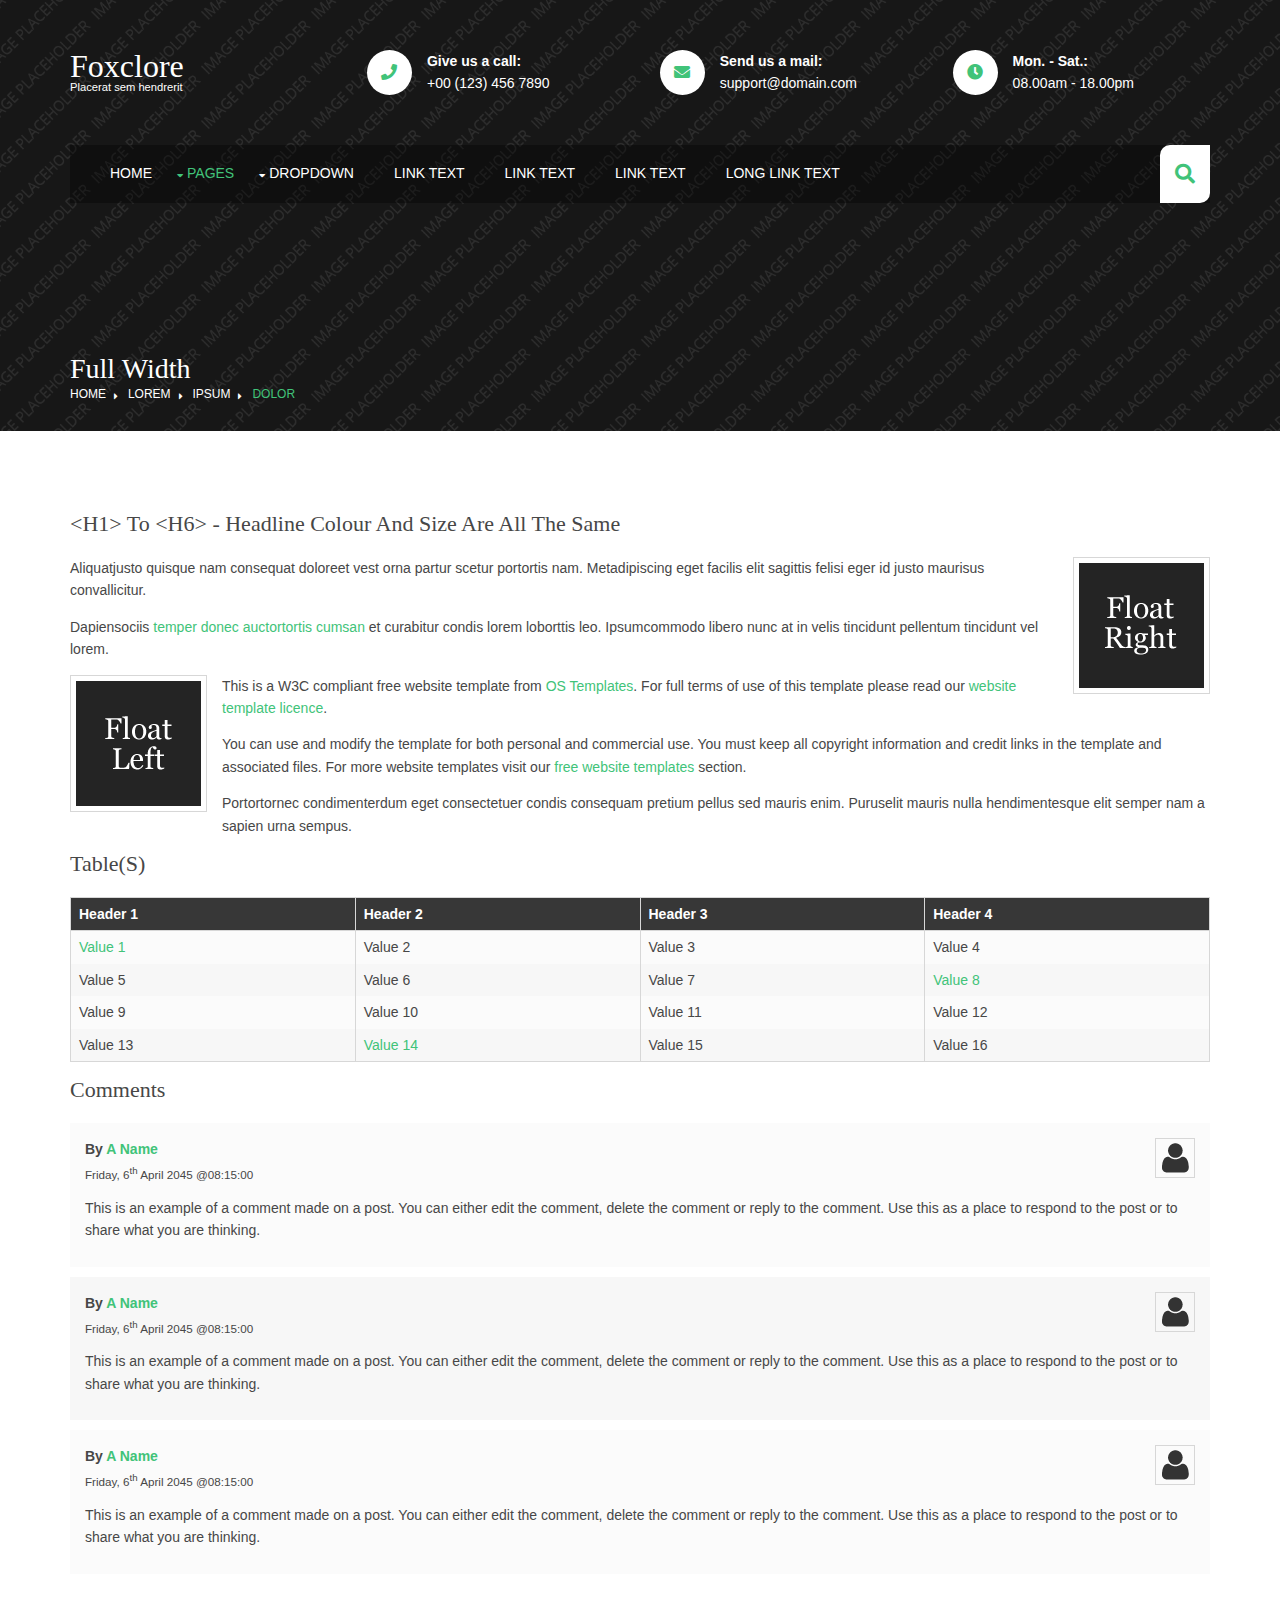
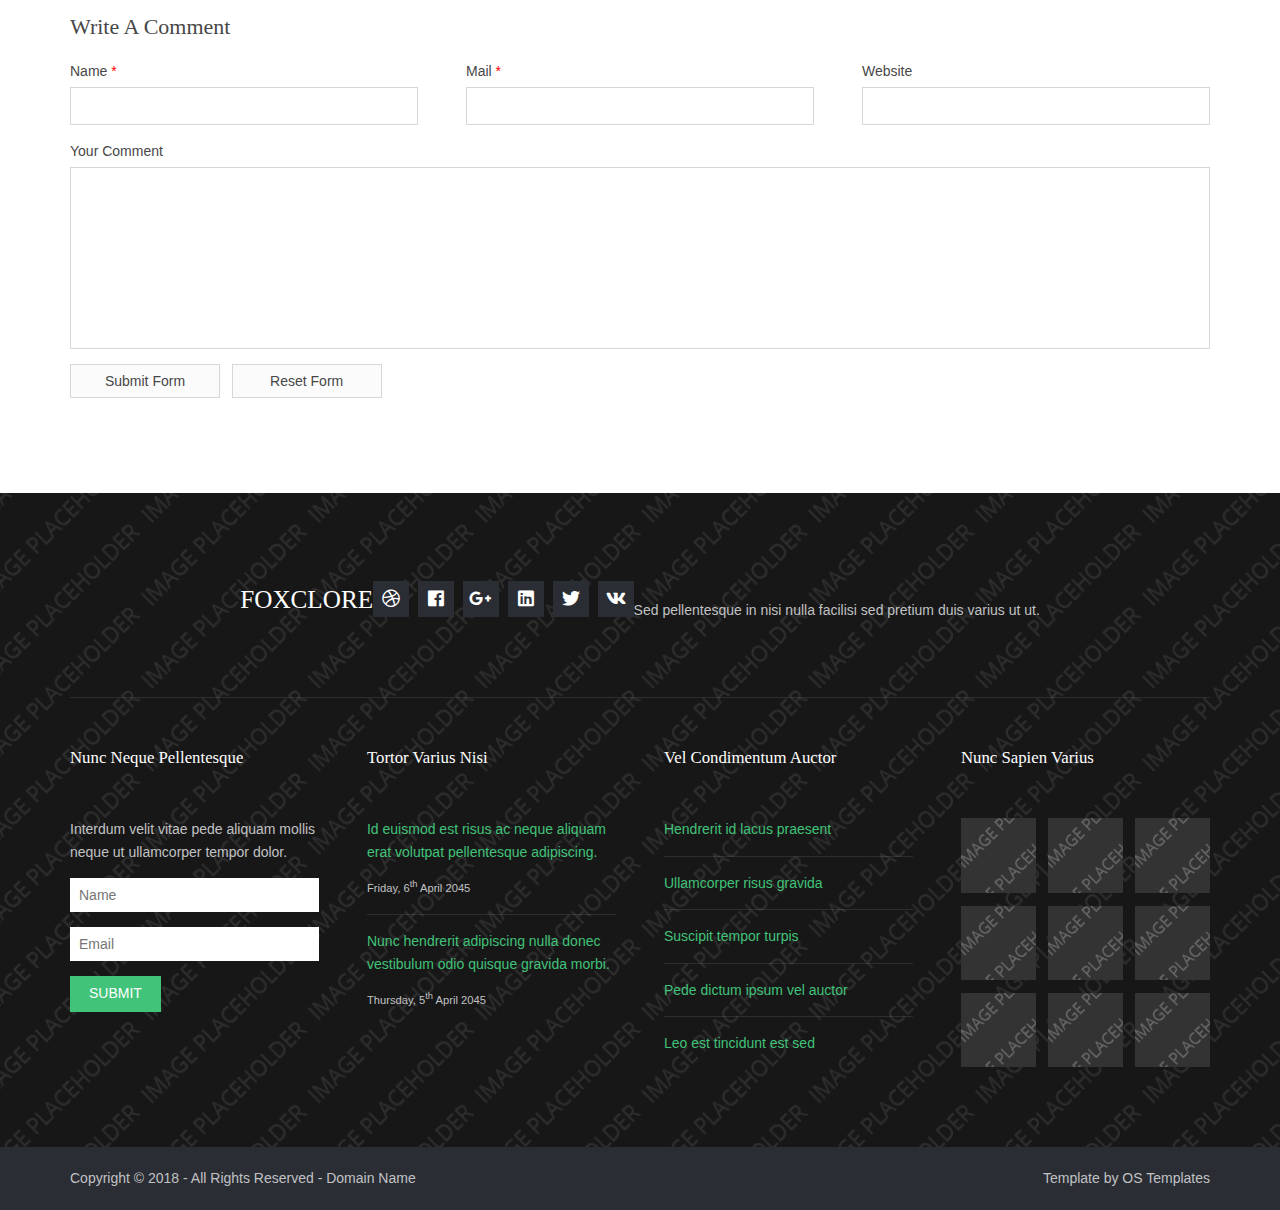
<file: pages/full-width.html>
<!DOCTYPE html>
<!--
Template Name: Foxclore
Author: <a href="https://www.os-templates.com/">OS Templates</a>
Author URI: https://www.os-templates.com/
Copyright: OS-Templates.com
Licence: Free to use under our free template licence terms
Licence URI: https://www.os-templates.com/template-terms
-->
<html lang="">
<!-- To declare your language - read more here: https://www.w3.org/International/questions/qa-html-language-declarations -->
<head>
<title>Foxclore | Pages | Full Width</title>
<meta charset="utf-8">
<meta name="viewport" content="width=device-width, initial-scale=1.0, maximum-scale=1.0, user-scalable=no">
<link href="../layout/styles/layout.css" rel="stylesheet" type="text/css" media="all">
</head>
<body id="top">
<!-- ################################################################################################ -->
<!-- ################################################################################################ -->
<!-- ################################################################################################ -->
<!-- Top Background Image Wrapper -->
<div class="bgded overlay" style="background-image:url('../images/demo/backgrounds/01.png');"> 
  <!-- ################################################################################################ -->
  <header id="header" class="hoc clear"> 
    <!-- ################################################################################################ -->
    <div id="logo" class="one_quarter first">
      <h1><a href="../index.html">Foxclore</a></h1>
      <p>Placerat sem hendrerit</p>
    </div>
    <div class="three_quarter">
      <ul class="nospace clear">
        <li class="one_third first">
          <div class="block clear"><a href="#"><i class="fas fa-phone"></i></a> <span><strong>Give us a call:</strong> +00 (123) 456 7890</span></div>
        </li>
        <li class="one_third">
          <div class="block clear"><a href="#"><i class="fas fa-envelope"></i></a> <span><strong>Send us a mail:</strong> support@domain.com</span></div>
        </li>
        <li class="one_third">
          <div class="block clear"><a href="#"><i class="fas fa-clock"></i></a> <span><strong> Mon. - Sat.:</strong> 08.00am - 18.00pm</span></div>
        </li>
      </ul>
    </div>
    <!-- ################################################################################################ -->
  </header>
  <!-- ################################################################################################ -->
  <!-- ################################################################################################ -->
  <!-- ################################################################################################ -->
  <section id="navwrapper" class="hoc clear"> 
    <!-- ################################################################################################ -->
    <nav id="mainav">
      <ul class="clear">
        <li><a href="../index.html">Home</a></li>
        <li class="active"><a class="drop" href="#">Pages</a>
          <ul>
            <li><a href="gallery.html">Gallery</a></li>
            <li class="active"><a href="full-width.html">Full Width</a></li>
            <li><a href="sidebar-left.html">Sidebar Left</a></li>
            <li><a href="sidebar-right.html">Sidebar Right</a></li>
            <li><a href="basic-grid.html">Basic Grid</a></li>
            <li><a href="font-icons.html">Font Icons</a></li>
          </ul>
        </li>
        <li><a class="drop" href="#">Dropdown</a>
          <ul>
            <li><a href="#">Level 2</a></li>
            <li><a class="drop" href="#">Level 2 + Drop</a>
              <ul>
                <li><a href="#">Level 3</a></li>
                <li><a href="#">Level 3</a></li>
                <li><a href="#">Level 3</a></li>
              </ul>
            </li>
            <li><a href="#">Level 2</a></li>
          </ul>
        </li>
        <li><a href="#">Link Text</a></li>
        <li><a href="#">Link Text</a></li>
        <li><a href="#">Link Text</a></li>
        <li><a href="#">Long Link Text</a></li>
      </ul>
    </nav>
    <!-- ################################################################################################ -->
    <div id="searchform">
      <div>
        <form action="#" method="post">
          <fieldset>
            <legend>Quick Search:</legend>
            <input type="text" placeholder="Enter search term&hellip;">
            <button type="submit"><i class="fas fa-search"></i></button>
          </fieldset>
        </form>
      </div>
    </div>
    <!-- ################################################################################################ -->
  </section>
  <!-- ################################################################################################ -->
  <!-- ################################################################################################ -->
  <!-- ################################################################################################ -->
  <div id="breadcrumb" class="hoc clear"> 
    <!-- ################################################################################################ -->
    <h6 class="heading">Full Width</h6>
    <ul>
      <li><a href="#">Home</a></li>
      <li><a href="#">Lorem</a></li>
      <li><a href="#">Ipsum</a></li>
      <li><a href="#">Dolor</a></li>
    </ul>
    <!-- ################################################################################################ -->
  </div>
  <!-- ################################################################################################ -->
</div>
<!-- End Top Background Image Wrapper -->
<!-- ################################################################################################ -->
<!-- ################################################################################################ -->
<!-- ################################################################################################ -->
<div class="wrapper row3">
  <main class="hoc container clear"> 
    <!-- main body -->
    <!-- ################################################################################################ -->
    <div class="content"> 
      <!-- ################################################################################################ -->
      <h1>&lt;h1&gt; to &lt;h6&gt; - Headline Colour and Size Are All The Same</h1>
      <img class="imgr borderedbox inspace-5" src="../images/demo/imgr.gif" alt="">
      <p>Aliquatjusto quisque nam consequat doloreet vest orna partur scetur portortis nam. Metadipiscing eget facilis elit sagittis felisi eger id justo maurisus convallicitur.</p>
      <p>Dapiensociis <a href="#">temper donec auctortortis cumsan</a> et curabitur condis lorem loborttis leo. Ipsumcommodo libero nunc at in velis tincidunt pellentum tincidunt vel lorem.</p>
      <img class="imgl borderedbox inspace-5" src="../images/demo/imgl.gif" alt="">
      <p>This is a W3C compliant free website template from <a href="https://www.os-templates.com/" title="Free Website Templates">OS Templates</a>. For full terms of use of this template please read our <a href="https://www.os-templates.com/template-terms">website template licence</a>.</p>
      <p>You can use and modify the template for both personal and commercial use. You must keep all copyright information and credit links in the template and associated files. For more website templates visit our <a href="https://www.os-templates.com/">free website templates</a> section.</p>
      <p>Portortornec condimenterdum eget consectetuer condis consequam pretium pellus sed mauris enim. Puruselit mauris nulla hendimentesque elit semper nam a sapien urna sempus.</p>
      <h1>Table(s)</h1>
      <div class="scrollable">
        <table>
          <thead>
            <tr>
              <th>Header 1</th>
              <th>Header 2</th>
              <th>Header 3</th>
              <th>Header 4</th>
            </tr>
          </thead>
          <tbody>
            <tr>
              <td><a href="#">Value 1</a></td>
              <td>Value 2</td>
              <td>Value 3</td>
              <td>Value 4</td>
            </tr>
            <tr>
              <td>Value 5</td>
              <td>Value 6</td>
              <td>Value 7</td>
              <td><a href="#">Value 8</a></td>
            </tr>
            <tr>
              <td>Value 9</td>
              <td>Value 10</td>
              <td>Value 11</td>
              <td>Value 12</td>
            </tr>
            <tr>
              <td>Value 13</td>
              <td><a href="#">Value 14</a></td>
              <td>Value 15</td>
              <td>Value 16</td>
            </tr>
          </tbody>
        </table>
      </div>
      <div id="comments">
        <h2>Comments</h2>
        <ul>
          <li>
            <article>
              <header>
                <figure class="avatar"><img src="../images/demo/avatar.png" alt=""></figure>
                <address>
                By <a href="#">A Name</a>
                </address>
                <time datetime="2045-04-06T08:15+00:00">Friday, 6<sup>th</sup> April 2045 @08:15:00</time>
              </header>
              <div class="comcont">
                <p>This is an example of a comment made on a post. You can either edit the comment, delete the comment or reply to the comment. Use this as a place to respond to the post or to share what you are thinking.</p>
              </div>
            </article>
          </li>
          <li>
            <article>
              <header>
                <figure class="avatar"><img src="../images/demo/avatar.png" alt=""></figure>
                <address>
                By <a href="#">A Name</a>
                </address>
                <time datetime="2045-04-06T08:15+00:00">Friday, 6<sup>th</sup> April 2045 @08:15:00</time>
              </header>
              <div class="comcont">
                <p>This is an example of a comment made on a post. You can either edit the comment, delete the comment or reply to the comment. Use this as a place to respond to the post or to share what you are thinking.</p>
              </div>
            </article>
          </li>
          <li>
            <article>
              <header>
                <figure class="avatar"><img src="../images/demo/avatar.png" alt=""></figure>
                <address>
                By <a href="#">A Name</a>
                </address>
                <time datetime="2045-04-06T08:15+00:00">Friday, 6<sup>th</sup> April 2045 @08:15:00</time>
              </header>
              <div class="comcont">
                <p>This is an example of a comment made on a post. You can either edit the comment, delete the comment or reply to the comment. Use this as a place to respond to the post or to share what you are thinking.</p>
              </div>
            </article>
          </li>
        </ul>
        <h2>Write A Comment</h2>
        <form action="#" method="post">
          <div class="one_third first">
            <label for="name">Name <span>*</span></label>
            <input type="text" name="name" id="name" value="" size="22" required>
          </div>
          <div class="one_third">
            <label for="email">Mail <span>*</span></label>
            <input type="email" name="email" id="email" value="" size="22" required>
          </div>
          <div class="one_third">
            <label for="url">Website</label>
            <input type="url" name="url" id="url" value="" size="22">
          </div>
          <div class="block clear">
            <label for="comment">Your Comment</label>
            <textarea name="comment" id="comment" cols="25" rows="10"></textarea>
          </div>
          <div>
            <input type="submit" name="submit" value="Submit Form">
            &nbsp;
            <input type="reset" name="reset" value="Reset Form">
          </div>
        </form>
      </div>
      <!-- ################################################################################################ -->
    </div>
    <!-- ################################################################################################ -->
    <!-- / main body -->
    <div class="clear"></div>
  </main>
</div>
<!-- ################################################################################################ -->
<!-- ################################################################################################ -->
<!-- ################################################################################################ -->
<div class="bgded overlay row4" style="background-image:url('../images/demo/backgrounds/01.png');">
  <footer id="footer" class="hoc clear"> 
    <!-- ################################################################################################ -->
    <div class="center btmspace-50">
      <h6 class="heading">Foxclore</h6>
      <ul class="faico clear">
        <li><a class="faicon-dribble" href="#"><i class="fab fa-dribbble"></i></a></li>
        <li><a class="faicon-facebook" href="#"><i class="fab fa-facebook"></i></a></li>
        <li><a class="faicon-google-plus" href="#"><i class="fab fa-google-plus-g"></i></a></li>
        <li><a class="faicon-linkedin" href="#"><i class="fab fa-linkedin"></i></a></li>
        <li><a class="faicon-twitter" href="#"><i class="fab fa-twitter"></i></a></li>
        <li><a class="faicon-vk" href="#"><i class="fab fa-vk"></i></a></li>
      </ul>
      <p class="nospace">Sed pellentesque in nisi nulla facilisi sed pretium duis varius ut ut.</p>
    </div>
    <!-- ################################################################################################ -->
    <hr class="btmspace-50">
    <!-- ################################################################################################ -->
    <div class="one_quarter first">
      <h6 class="heading">Nunc neque pellentesque</h6>
      <p class="nospace btmspace-15">Interdum velit vitae pede aliquam mollis neque ut ullamcorper tempor dolor.</p>
      <form action="#" method="post">
        <fieldset>
          <legend>Newsletter:</legend>
          <input class="btmspace-15" type="text" value="" placeholder="Name">
          <input class="btmspace-15" type="text" value="" placeholder="Email">
          <button type="submit" value="submit">Submit</button>
        </fieldset>
      </form>
    </div>
    <div class="one_quarter">
      <h6 class="heading">Tortor varius nisi</h6>
      <ul class="nospace linklist">
        <li>
          <article>
            <p class="nospace btmspace-10"><a href="#">Id euismod est risus ac neque aliquam erat volutpat pellentesque adipiscing.</a></p>
            <time class="block font-xs" datetime="2045-04-06">Friday, 6<sup>th</sup> April 2045</time>
          </article>
        </li>
        <li>
          <article>
            <p class="nospace btmspace-10"><a href="#">Nunc hendrerit adipiscing nulla donec vestibulum odio quisque gravida morbi.</a></p>
            <time class="block font-xs" datetime="2045-04-05">Thursday, 5<sup>th</sup> April 2045</time>
          </article>
        </li>
      </ul>
    </div>
    <div class="one_quarter">
      <h6 class="heading">Vel condimentum auctor</h6>
      <ul class="nospace linklist">
        <li><a href="#">Hendrerit id lacus praesent</a></li>
        <li><a href="#">Ullamcorper risus gravida</a></li>
        <li><a href="#">Suscipit tempor turpis</a></li>
        <li><a href="#">Pede dictum ipsum vel auctor</a></li>
        <li><a href="#">Leo est tincidunt est sed</a></li>
      </ul>
    </div>
    <div class="one_quarter">
      <h6 class="heading">Nunc sapien varius</h6>
      <ul class="nospace clear latestimg">
        <li><a class="imgover" href="#"><img src="../images/demo/100x100.png" alt=""></a></li>
        <li><a class="imgover" href="#"><img src="../images/demo/100x100.png" alt=""></a></li>
        <li><a class="imgover" href="#"><img src="../images/demo/100x100.png" alt=""></a></li>
        <li><a class="imgover" href="#"><img src="../images/demo/100x100.png" alt=""></a></li>
        <li><a class="imgover" href="#"><img src="../images/demo/100x100.png" alt=""></a></li>
        <li><a class="imgover" href="#"><img src="../images/demo/100x100.png" alt=""></a></li>
        <li><a class="imgover" href="#"><img src="../images/demo/100x100.png" alt=""></a></li>
        <li><a class="imgover" href="#"><img src="../images/demo/100x100.png" alt=""></a></li>
        <li><a class="imgover" href="#"><img src="../images/demo/100x100.png" alt=""></a></li>
      </ul>
    </div>
    <!-- ################################################################################################ -->
  </footer>
</div>
<!-- ################################################################################################ -->
<!-- ################################################################################################ -->
<!-- ################################################################################################ -->
<div class="wrapper row5">
  <div id="copyright" class="hoc clear"> 
    <!-- ################################################################################################ -->
    <p class="fl_left">Copyright &copy; 2018 - All Rights Reserved - <a href="#">Domain Name</a></p>
    <p class="fl_right">Template by <a target="_blank" href="https://www.os-templates.com/" title="Free Website Templates">OS Templates</a></p>
    <!-- ################################################################################################ -->
  </div>
</div>
<!-- ################################################################################################ -->
<!-- ################################################################################################ -->
<!-- ################################################################################################ -->
<a id="backtotop" href="#top"><i class="fas fa-chevron-up"></i></a>
<!-- JAVASCRIPTS -->
<script src="../layout/scripts/jquery.min.js"></script>
<script src="../layout/scripts/jquery.backtotop.js"></script>
<script src="../layout/scripts/jquery.mobilemenu.js"></script>
</body>
</html>
</file>
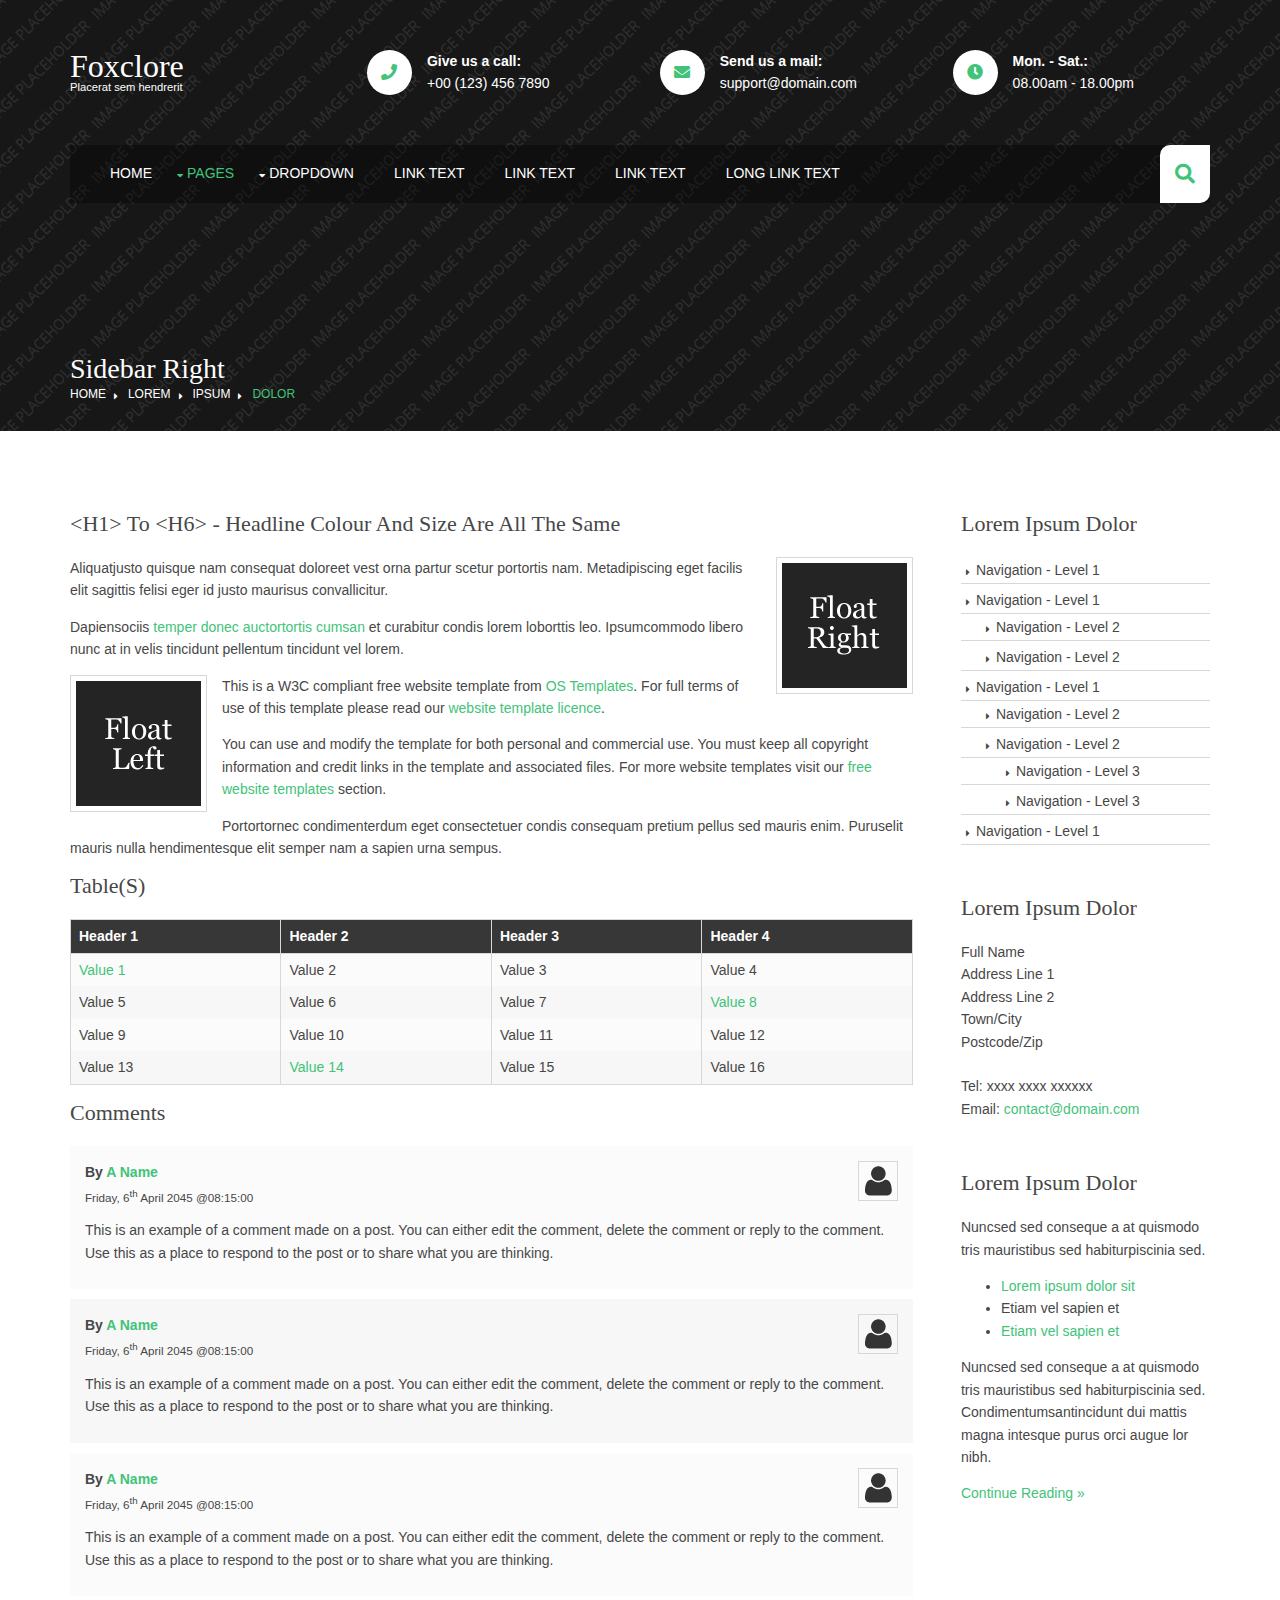
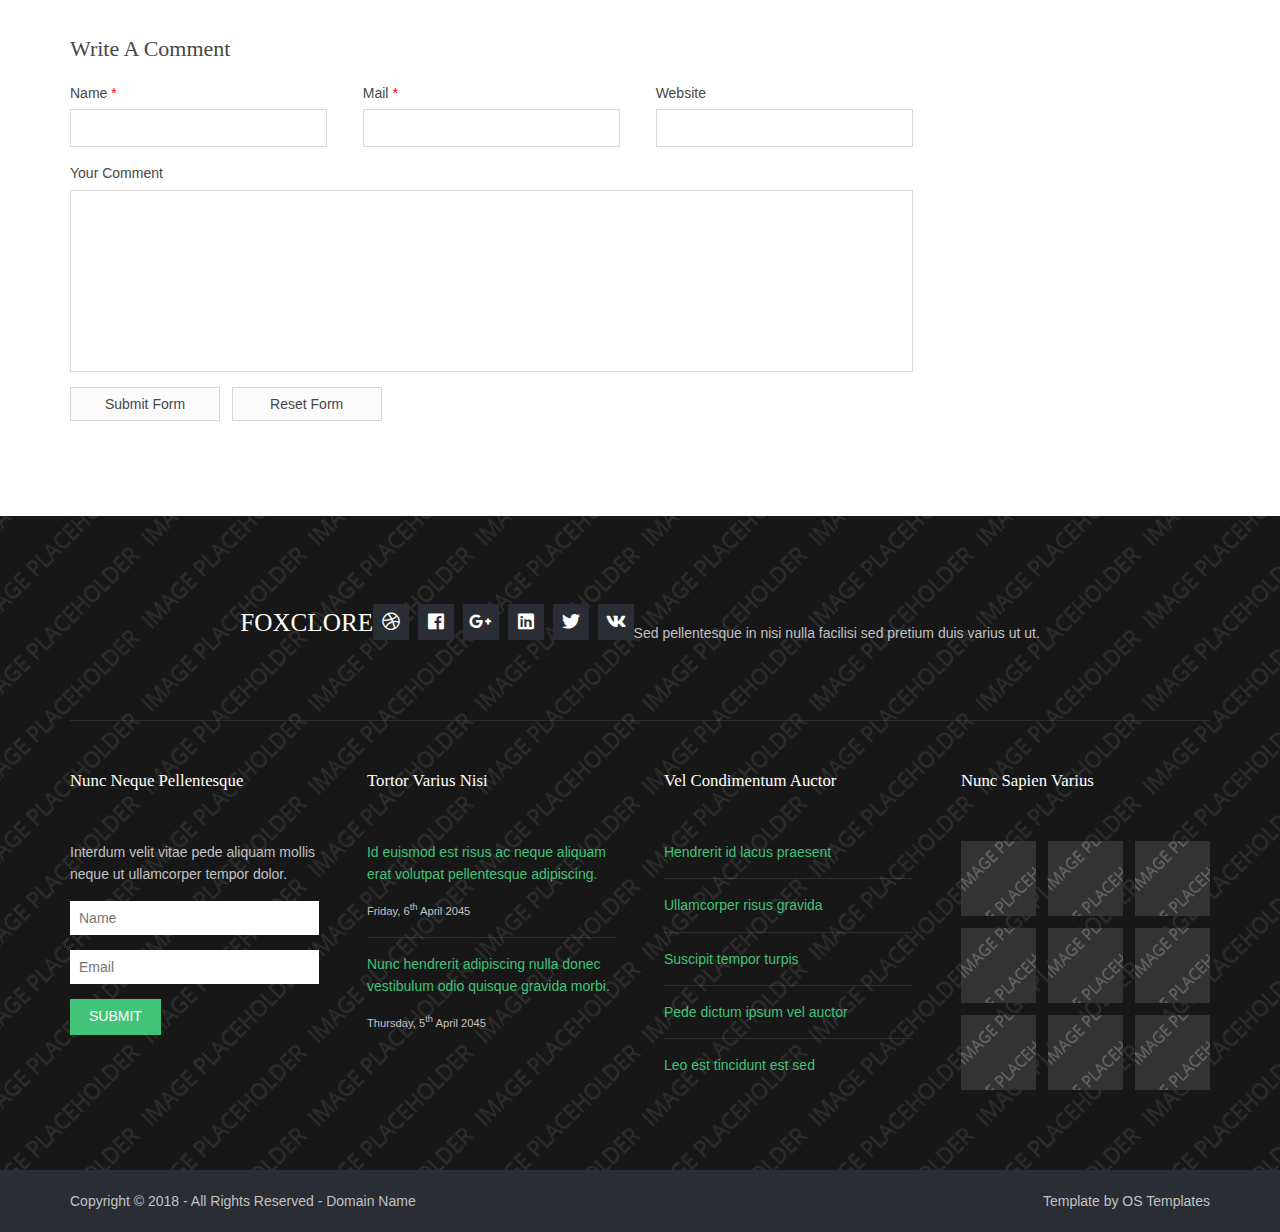
<file: pages/sidebar-right.html>
<!DOCTYPE html>
<!--
Template Name: Foxclore
Author: <a href="https://www.os-templates.com/">OS Templates</a>
Author URI: https://www.os-templates.com/
Copyright: OS-Templates.com
Licence: Free to use under our free template licence terms
Licence URI: https://www.os-templates.com/template-terms
-->
<html lang="">
<!-- To declare your language - read more here: https://www.w3.org/International/questions/qa-html-language-declarations -->
<head>
<title>Foxclore | Pages | Sidebar Right</title>
<meta charset="utf-8">
<meta name="viewport" content="width=device-width, initial-scale=1.0, maximum-scale=1.0, user-scalable=no">
<link href="../layout/styles/layout.css" rel="stylesheet" type="text/css" media="all">
</head>
<body id="top">
<!-- ################################################################################################ -->
<!-- ################################################################################################ -->
<!-- ################################################################################################ -->
<!-- Top Background Image Wrapper -->
<div class="bgded overlay" style="background-image:url('../images/demo/backgrounds/01.png');"> 
  <!-- ################################################################################################ -->
  <header id="header" class="hoc clear"> 
    <!-- ################################################################################################ -->
    <div id="logo" class="one_quarter first">
      <h1><a href="../index.html">Foxclore</a></h1>
      <p>Placerat sem hendrerit</p>
    </div>
    <div class="three_quarter">
      <ul class="nospace clear">
        <li class="one_third first">
          <div class="block clear"><a href="#"><i class="fas fa-phone"></i></a> <span><strong>Give us a call:</strong> +00 (123) 456 7890</span></div>
        </li>
        <li class="one_third">
          <div class="block clear"><a href="#"><i class="fas fa-envelope"></i></a> <span><strong>Send us a mail:</strong> support@domain.com</span></div>
        </li>
        <li class="one_third">
          <div class="block clear"><a href="#"><i class="fas fa-clock"></i></a> <span><strong> Mon. - Sat.:</strong> 08.00am - 18.00pm</span></div>
        </li>
      </ul>
    </div>
    <!-- ################################################################################################ -->
  </header>
  <!-- ################################################################################################ -->
  <!-- ################################################################################################ -->
  <!-- ################################################################################################ -->
  <section id="navwrapper" class="hoc clear"> 
    <!-- ################################################################################################ -->
    <nav id="mainav">
      <ul class="clear">
        <li><a href="../index.html">Home</a></li>
        <li class="active"><a class="drop" href="#">Pages</a>
          <ul>
            <li><a href="gallery.html">Gallery</a></li>
            <li><a href="full-width.html">Full Width</a></li>
            <li><a href="sidebar-left.html">Sidebar Left</a></li>
            <li class="active"><a href="sidebar-right.html">Sidebar Right</a></li>
            <li><a href="basic-grid.html">Basic Grid</a></li>
            <li><a href="font-icons.html">Font Icons</a></li>
          </ul>
        </li>
        <li><a class="drop" href="#">Dropdown</a>
          <ul>
            <li><a href="#">Level 2</a></li>
            <li><a class="drop" href="#">Level 2 + Drop</a>
              <ul>
                <li><a href="#">Level 3</a></li>
                <li><a href="#">Level 3</a></li>
                <li><a href="#">Level 3</a></li>
              </ul>
            </li>
            <li><a href="#">Level 2</a></li>
          </ul>
        </li>
        <li><a href="#">Link Text</a></li>
        <li><a href="#">Link Text</a></li>
        <li><a href="#">Link Text</a></li>
        <li><a href="#">Long Link Text</a></li>
      </ul>
    </nav>
    <!-- ################################################################################################ -->
    <div id="searchform">
      <div>
        <form action="#" method="post">
          <fieldset>
            <legend>Quick Search:</legend>
            <input type="text" placeholder="Enter search term&hellip;">
            <button type="submit"><i class="fas fa-search"></i></button>
          </fieldset>
        </form>
      </div>
    </div>
    <!-- ################################################################################################ -->
  </section>
  <!-- ################################################################################################ -->
  <!-- ################################################################################################ -->
  <!-- ################################################################################################ -->
  <div id="breadcrumb" class="hoc clear"> 
    <!-- ################################################################################################ -->
    <h6 class="heading">Sidebar Right</h6>
    <ul>
      <li><a href="#">Home</a></li>
      <li><a href="#">Lorem</a></li>
      <li><a href="#">Ipsum</a></li>
      <li><a href="#">Dolor</a></li>
    </ul>
    <!-- ################################################################################################ -->
  </div>
  <!-- ################################################################################################ -->
</div>
<!-- End Top Background Image Wrapper -->
<!-- ################################################################################################ -->
<!-- ################################################################################################ -->
<!-- ################################################################################################ -->
<div class="wrapper row3">
  <main class="hoc container clear"> 
    <!-- main body -->
    <!-- ################################################################################################ -->
    <div class="content three_quarter first"> 
      <!-- ################################################################################################ -->
      <h1>&lt;h1&gt; to &lt;h6&gt; - Headline Colour and Size Are All The Same</h1>
      <img class="imgr borderedbox inspace-5" src="../images/demo/imgr.gif" alt="">
      <p>Aliquatjusto quisque nam consequat doloreet vest orna partur scetur portortis nam. Metadipiscing eget facilis elit sagittis felisi eger id justo maurisus convallicitur.</p>
      <p>Dapiensociis <a href="#">temper donec auctortortis cumsan</a> et curabitur condis lorem loborttis leo. Ipsumcommodo libero nunc at in velis tincidunt pellentum tincidunt vel lorem.</p>
      <img class="imgl borderedbox inspace-5" src="../images/demo/imgl.gif" alt="">
      <p>This is a W3C compliant free website template from <a href="https://www.os-templates.com/" title="Free Website Templates">OS Templates</a>. For full terms of use of this template please read our <a href="https://www.os-templates.com/template-terms">website template licence</a>.</p>
      <p>You can use and modify the template for both personal and commercial use. You must keep all copyright information and credit links in the template and associated files. For more website templates visit our <a href="https://www.os-templates.com/">free website templates</a> section.</p>
      <p>Portortornec condimenterdum eget consectetuer condis consequam pretium pellus sed mauris enim. Puruselit mauris nulla hendimentesque elit semper nam a sapien urna sempus.</p>
      <h1>Table(s)</h1>
      <div class="scrollable">
        <table>
          <thead>
            <tr>
              <th>Header 1</th>
              <th>Header 2</th>
              <th>Header 3</th>
              <th>Header 4</th>
            </tr>
          </thead>
          <tbody>
            <tr>
              <td><a href="#">Value 1</a></td>
              <td>Value 2</td>
              <td>Value 3</td>
              <td>Value 4</td>
            </tr>
            <tr>
              <td>Value 5</td>
              <td>Value 6</td>
              <td>Value 7</td>
              <td><a href="#">Value 8</a></td>
            </tr>
            <tr>
              <td>Value 9</td>
              <td>Value 10</td>
              <td>Value 11</td>
              <td>Value 12</td>
            </tr>
            <tr>
              <td>Value 13</td>
              <td><a href="#">Value 14</a></td>
              <td>Value 15</td>
              <td>Value 16</td>
            </tr>
          </tbody>
        </table>
      </div>
      <div id="comments">
        <h2>Comments</h2>
        <ul>
          <li>
            <article>
              <header>
                <figure class="avatar"><img src="../images/demo/avatar.png" alt=""></figure>
                <address>
                By <a href="#">A Name</a>
                </address>
                <time datetime="2045-04-06T08:15+00:00">Friday, 6<sup>th</sup> April 2045 @08:15:00</time>
              </header>
              <div class="comcont">
                <p>This is an example of a comment made on a post. You can either edit the comment, delete the comment or reply to the comment. Use this as a place to respond to the post or to share what you are thinking.</p>
              </div>
            </article>
          </li>
          <li>
            <article>
              <header>
                <figure class="avatar"><img src="../images/demo/avatar.png" alt=""></figure>
                <address>
                By <a href="#">A Name</a>
                </address>
                <time datetime="2045-04-06T08:15+00:00">Friday, 6<sup>th</sup> April 2045 @08:15:00</time>
              </header>
              <div class="comcont">
                <p>This is an example of a comment made on a post. You can either edit the comment, delete the comment or reply to the comment. Use this as a place to respond to the post or to share what you are thinking.</p>
              </div>
            </article>
          </li>
          <li>
            <article>
              <header>
                <figure class="avatar"><img src="../images/demo/avatar.png" alt=""></figure>
                <address>
                By <a href="#">A Name</a>
                </address>
                <time datetime="2045-04-06T08:15+00:00">Friday, 6<sup>th</sup> April 2045 @08:15:00</time>
              </header>
              <div class="comcont">
                <p>This is an example of a comment made on a post. You can either edit the comment, delete the comment or reply to the comment. Use this as a place to respond to the post or to share what you are thinking.</p>
              </div>
            </article>
          </li>
        </ul>
        <h2>Write A Comment</h2>
        <form action="#" method="post">
          <div class="one_third first">
            <label for="name">Name <span>*</span></label>
            <input type="text" name="name" id="name" value="" size="22" required>
          </div>
          <div class="one_third">
            <label for="email">Mail <span>*</span></label>
            <input type="email" name="email" id="email" value="" size="22" required>
          </div>
          <div class="one_third">
            <label for="url">Website</label>
            <input type="url" name="url" id="url" value="" size="22">
          </div>
          <div class="block clear">
            <label for="comment">Your Comment</label>
            <textarea name="comment" id="comment" cols="25" rows="10"></textarea>
          </div>
          <div>
            <input type="submit" name="submit" value="Submit Form">
            &nbsp;
            <input type="reset" name="reset" value="Reset Form">
          </div>
        </form>
      </div>
      <!-- ################################################################################################ -->
    </div>
    <!-- ################################################################################################ -->
    <!-- ################################################################################################ -->
    <div class="sidebar one_quarter"> 
      <!-- ################################################################################################ -->
      <h6>Lorem ipsum dolor</h6>
      <nav class="sdb_holder">
        <ul>
          <li><a href="#">Navigation - Level 1</a></li>
          <li><a href="#">Navigation - Level 1</a>
            <ul>
              <li><a href="#">Navigation - Level 2</a></li>
              <li><a href="#">Navigation - Level 2</a></li>
            </ul>
          </li>
          <li><a href="#">Navigation - Level 1</a>
            <ul>
              <li><a href="#">Navigation - Level 2</a></li>
              <li><a href="#">Navigation - Level 2</a>
                <ul>
                  <li><a href="#">Navigation - Level 3</a></li>
                  <li><a href="#">Navigation - Level 3</a></li>
                </ul>
              </li>
            </ul>
          </li>
          <li><a href="#">Navigation - Level 1</a></li>
        </ul>
      </nav>
      <div class="sdb_holder">
        <h6>Lorem ipsum dolor</h6>
        <address>
        Full Name<br>
        Address Line 1<br>
        Address Line 2<br>
        Town/City<br>
        Postcode/Zip<br>
        <br>
        Tel: xxxx xxxx xxxxxx<br>
        Email: <a href="#">contact@domain.com</a>
        </address>
      </div>
      <div class="sdb_holder">
        <article>
          <h6>Lorem ipsum dolor</h6>
          <p>Nuncsed sed conseque a at quismodo tris mauristibus sed habiturpiscinia sed.</p>
          <ul>
            <li><a href="#">Lorem ipsum dolor sit</a></li>
            <li>Etiam vel sapien et</li>
            <li><a href="#">Etiam vel sapien et</a></li>
          </ul>
          <p>Nuncsed sed conseque a at quismodo tris mauristibus sed habiturpiscinia sed. Condimentumsantincidunt dui mattis magna intesque purus orci augue lor nibh.</p>
          <p class="more"><a href="#">Continue Reading &raquo;</a></p>
        </article>
      </div>
      <!-- ################################################################################################ -->
    </div>
    <!-- ################################################################################################ -->
    <!-- / main body -->
    <div class="clear"></div>
  </main>
</div>
<!-- ################################################################################################ -->
<!-- ################################################################################################ -->
<!-- ################################################################################################ -->
<div class="bgded overlay row4" style="background-image:url('../images/demo/backgrounds/01.png');">
  <footer id="footer" class="hoc clear"> 
    <!-- ################################################################################################ -->
    <div class="center btmspace-50">
      <h6 class="heading">Foxclore</h6>
      <ul class="faico clear">
        <li><a class="faicon-dribble" href="#"><i class="fab fa-dribbble"></i></a></li>
        <li><a class="faicon-facebook" href="#"><i class="fab fa-facebook"></i></a></li>
        <li><a class="faicon-google-plus" href="#"><i class="fab fa-google-plus-g"></i></a></li>
        <li><a class="faicon-linkedin" href="#"><i class="fab fa-linkedin"></i></a></li>
        <li><a class="faicon-twitter" href="#"><i class="fab fa-twitter"></i></a></li>
        <li><a class="faicon-vk" href="#"><i class="fab fa-vk"></i></a></li>
      </ul>
      <p class="nospace">Sed pellentesque in nisi nulla facilisi sed pretium duis varius ut ut.</p>
    </div>
    <!-- ################################################################################################ -->
    <hr class="btmspace-50">
    <!-- ################################################################################################ -->
    <div class="one_quarter first">
      <h6 class="heading">Nunc neque pellentesque</h6>
      <p class="nospace btmspace-15">Interdum velit vitae pede aliquam mollis neque ut ullamcorper tempor dolor.</p>
      <form action="#" method="post">
        <fieldset>
          <legend>Newsletter:</legend>
          <input class="btmspace-15" type="text" value="" placeholder="Name">
          <input class="btmspace-15" type="text" value="" placeholder="Email">
          <button type="submit" value="submit">Submit</button>
        </fieldset>
      </form>
    </div>
    <div class="one_quarter">
      <h6 class="heading">Tortor varius nisi</h6>
      <ul class="nospace linklist">
        <li>
          <article>
            <p class="nospace btmspace-10"><a href="#">Id euismod est risus ac neque aliquam erat volutpat pellentesque adipiscing.</a></p>
            <time class="block font-xs" datetime="2045-04-06">Friday, 6<sup>th</sup> April 2045</time>
          </article>
        </li>
        <li>
          <article>
            <p class="nospace btmspace-10"><a href="#">Nunc hendrerit adipiscing nulla donec vestibulum odio quisque gravida morbi.</a></p>
            <time class="block font-xs" datetime="2045-04-05">Thursday, 5<sup>th</sup> April 2045</time>
          </article>
        </li>
      </ul>
    </div>
    <div class="one_quarter">
      <h6 class="heading">Vel condimentum auctor</h6>
      <ul class="nospace linklist">
        <li><a href="#">Hendrerit id lacus praesent</a></li>
        <li><a href="#">Ullamcorper risus gravida</a></li>
        <li><a href="#">Suscipit tempor turpis</a></li>
        <li><a href="#">Pede dictum ipsum vel auctor</a></li>
        <li><a href="#">Leo est tincidunt est sed</a></li>
      </ul>
    </div>
    <div class="one_quarter">
      <h6 class="heading">Nunc sapien varius</h6>
      <ul class="nospace clear latestimg">
        <li><a class="imgover" href="#"><img src="../images/demo/100x100.png" alt=""></a></li>
        <li><a class="imgover" href="#"><img src="../images/demo/100x100.png" alt=""></a></li>
        <li><a class="imgover" href="#"><img src="../images/demo/100x100.png" alt=""></a></li>
        <li><a class="imgover" href="#"><img src="../images/demo/100x100.png" alt=""></a></li>
        <li><a class="imgover" href="#"><img src="../images/demo/100x100.png" alt=""></a></li>
        <li><a class="imgover" href="#"><img src="../images/demo/100x100.png" alt=""></a></li>
        <li><a class="imgover" href="#"><img src="../images/demo/100x100.png" alt=""></a></li>
        <li><a class="imgover" href="#"><img src="../images/demo/100x100.png" alt=""></a></li>
        <li><a class="imgover" href="#"><img src="../images/demo/100x100.png" alt=""></a></li>
      </ul>
    </div>
    <!-- ################################################################################################ -->
  </footer>
</div>
<!-- ################################################################################################ -->
<!-- ################################################################################################ -->
<!-- ################################################################################################ -->
<div class="wrapper row5">
  <div id="copyright" class="hoc clear"> 
    <!-- ################################################################################################ -->
    <p class="fl_left">Copyright &copy; 2018 - All Rights Reserved - <a href="#">Domain Name</a></p>
    <p class="fl_right">Template by <a target="_blank" href="https://www.os-templates.com/" title="Free Website Templates">OS Templates</a></p>
    <!-- ################################################################################################ -->
  </div>
</div>
<!-- ################################################################################################ -->
<!-- ################################################################################################ -->
<!-- ################################################################################################ -->
<a id="backtotop" href="#top"><i class="fas fa-chevron-up"></i></a>
<!-- JAVASCRIPTS -->
<script src="../layout/scripts/jquery.min.js"></script>
<script src="../layout/scripts/jquery.backtotop.js"></script>
<script src="../layout/scripts/jquery.mobilemenu.js"></script>
</body>
</html>
</file>
<file: layout/styles/layout.css>
@charset "utf-8";
/*
Template Name: Foxclore
Author: <a href="https://www.os-templates.com/">OS Templates</a>
Author URI: https://www.os-templates.com/
Copyright: OS-Templates.com
Licence: Free to use under our free template licence terms
Licence URI: https://www.os-templates.com/template-terms
File: Layout CSS
*/

@import url("fontawesome-free/css/all.css");
@import url("framework.css");

/* Rows
--------------------------------------------------------------------------------------------------------------- */
.row0, .row0 a{}
.row1, .row1 a{}
.row2, .row2 a{}
.row3, .row3 a{}
.row4, .row4 a{}
.row5, .row5 a{}


/* Header
--------------------------------------------------------------------------------------------------------------- */
#header{padding:50px 0;}

#header #logo *{margin:0; padding:0; line-height:1;}
#header #logo h1{font-size:32px;}
#header #logo p{font-size:.8rem;}

#header ul{}
#header ul li{}
#header ul li div{position:relative; min-height:45px; padding:0 0 0 60px; line-height:1; word-wrap:break-word;}
#header ul li div i{position:absolute; top:0; left:0; width:45px; height:45px; line-height:45px; font-size:16px; text-align:center; border-radius:50%;}
#header ul li div span{display:block; padding:4px 0 0 0;}
#header ul li div strong{display:block; margin:0 0 8px 0;}

#header div:last-child{margin-bottom:0;}/* Used when elements stack in small viewports */


/* Navwrapper
--------------------------------------------------------------------------------------------------------------- */
#navwrapper{padding:0 0 0 20px;}

#navwrapper #searchform{display:block; position:relative; float:right; height:58px; line-height:1; z-index:999; border-radius:10px 0;}
#navwrapper #searchform::after{display:block; height:58px; line-height:58px; padding:0 15px; font-size:20px; font-family:"Font Awesome 5 Free"; font-weight:900; content:"\f002"/* fa-search */;}
#navwrapper #searchform:hover::after, #navwrapper #searchform button{cursor:pointer;}
#navwrapper #searchform > div{position:absolute; top:58px; right:0; width:280px; visibility:hidden; opacity:0/* Required for transition effect */;}
#navwrapper #searchform:hover > div{visibility:visible; opacity:1/* Required for transition effect */;}
#navwrapper #searchform form{display:block; position:relative;}
#navwrapper #searchform form *{border:none;}
#navwrapper #searchform input{display:block; width:100%; height:36px; padding:8px 40px 8px 10px; font-size:1rem;}
#navwrapper #searchform ::placeholder{text-transform:capitalize;}
#navwrapper #searchform button{display:block; position:absolute; top:3px; right:2px; height:30px; font-size:16px; line-height:1;}


/* Page Intro
--------------------------------------------------------------------------------------------------------------- */
#pageintro{padding:180px 0;}

#pageintro .heading{margin-bottom:20px; font-size:4rem;}
#pageintro p:first-of-type{margin:0 0 20px 0; text-transform:uppercase; font-size:1.6rem; letter-spacing:2px;}
#pageintro p:last-of-type{font-size:1.2rem;}
#pageintro footer{margin-top:50px;}


/* Content Area
--------------------------------------------------------------------------------------------------------------- */
.container{padding:80px 0;}

/* Content */
.container .content{}

.sectiontitle{display:block; max-width:55%; margin:0 auto 80px; text-align:center;}
.sectiontitle *{margin:0;}

/* Introblocks */
#introblocks{display:block; position:relative; margin:-150px 0 0 0; z-index:1;}/* 180px => 100px + container padding */
#introblocks > ul > li{margin-bottom:50px;}
#introblocks > ul > li:nth-last-child(-n+3){margin-bottom:0;}/* Removes bottom margin from the last line of items - margin is restored in the media queries when items stack */
#introblocks > ul > li:nth-child(3n+1){margin-left:0; clear:left;}/* Removes the need to add class="first" */
#introblocks figure{}
#introblocks figure figcaption{display:block; padding:30px 0 0 0;}
#introblocks figure figcaption > a{}
#introblocks figure figcaption .heading{font-size:1.2rem; font-weight:700; margin-bottom:0;}

/* Stats */
#stats{}
#stats > li{display:block; float:left; width:25%; border:solid; border-width:0 1px 0 0; text-align:center;}
#stats > li:last-child{border:none;}
#stats > li *{margin:0; padding:0;}
#stats > li i{margin-bottom:30px; font-size:5rem;}
#stats > li p:first-of-type{margin-bottom:15px; font-size:3rem; font-weight:700; line-height:1;}
#stats > li p:last-of-type{text-transform:uppercase;}

/* Latest */
.latest{margin-bottom:80px;}
.latest > li:last-child{margin-bottom:0;}/* Used when elements stack in small viewports */
.latest article{position:relative; padding:0 0 0 80px;}
.latest article time{display:block; position:absolute; top:0; left:0; width:60px;}
.latest article time *{display:block; margin:0; padding:0; text-align:center; text-transform:uppercase; font-style:normal; line-height:1;}
.latest article time strong{padding:12px 0; font-size:18px; border-bottom:1px solid; opacity:.5;}
.latest article time em{padding:8px 0;}
.latest article .excerpt .meta li{display:inline-block; font-size:.8rem;}
.latest article .excerpt .meta li::after{margin-left:5px; content:"|";}
.latest article .excerpt .meta li:last-child::after{margin:0; content:"";}
.latest article .excerpt .heading{margin:0; font-size:1.2rem;}
.latest article .excerpt p{margin-bottom:30px;}

/* Comments */
#comments ul{margin:0 0 40px 0; padding:0; list-style:none;}
#comments li{margin:0 0 10px 0; padding:15px;}
#comments .avatar{float:right; margin:0 0 10px 10px; padding:3px; border:1px solid;}
#comments address{font-weight:bold;}
#comments time{font-size:smaller;}
#comments .comcont{display:block; margin:0; padding:0;}
#comments .comcont p{margin:10px 5px 10px 0; padding:0;}

#comments form{display:block; width:100%;}
#comments input, #comments textarea{width:100%; padding:10px; border:1px solid;}
#comments textarea{overflow:auto;}
#comments div{margin-bottom:15px;}
#comments input[type="submit"], #comments input[type="reset"]{display:inline-block; width:auto; min-width:150px; margin:0; padding:8px 5px; cursor:pointer;}

/* Sidebar */
.container .sidebar{}

.sidebar .sdb_holder{margin-bottom:50px;}
.sidebar .sdb_holder:last-child{margin-bottom:0;}


/* Testimonials
--------------------------------------------------------------------------------------------------------------- */
#testimonials{}

#testimonials article{text-align:center;}
#testimonials article *{margin:0; padding:0;}
#testimonials article img{margin-bottom:20px; border-radius:50%;}
#testimonials article blockquote{margin-bottom:20px; padding:20px;}
#testimonials article blockquote::before{top:5px; left:5px; font-size:30px; line-height:30px;}
#testimonials article .heading{font-size:1.4rem;}
#testimonials article em{display:block; margin-top:-5px; font-size:.8rem; font-style:normal;}


/* Footer
--------------------------------------------------------------------------------------------------------------- */
#footer{padding:80px 0;}

#footer .heading{margin-bottom:50px; font-size:1.2rem;}

#footer > div:first-of-type .heading{margin-bottom:20px; text-transform:uppercase; font-size:1.8rem;}
#footer > div:first-of-type .faico{margin-bottom:30px;}

#footer input, #footer button{border:1px solid;}
#footer input{display:block; width:100%; padding:8px;}
#footer button{padding:8px 18px 10px; text-transform:uppercase; font-weight:400; cursor:pointer;}

#footer .linklist li{display:block; margin-bottom:15px; padding:0 0 15px 0; border-bottom:1px solid;}
#footer .linklist li:last-child{margin:0; padding:0; border:none;}
#footer .linklist li::before, #footer .linklist li::after{display:table; content:"";}
#footer .linklist li, #footer .linklist li::after{clear:both;}

#footer .contact{}
#footer .contact.linklist li, #footer .contact.linklist li:last-child{position:relative; padding-left:40px;}
#footer .contact li *{margin:0; padding:0; line-height:1.6;}
#footer .contact li i{display:block; position:absolute; top:0; left:0; width:30px; font-size:16px; text-align:center;}

#footer .latestimg{}
#footer .latestimg > li{display:inline-block; float:left; width:30%; margin:0 0 5% 5%;}
#footer .latestimg > li:nth-last-child(-n+3){margin-bottom:0;}/* Removes bottom margin from the last three items - margin is restored in the media queries when items stack */
#footer .latestimg > li:nth-child(3n+1){margin-left:0; clear:left;}/* Removes the need to add class="first" */
#footer .latestimg > li img{width:100%;}/* Force the image to resize to take the full space - may have to be changed for tablets, depends on personal preference */
#footer .latestimg > li a.imgover{display:block;}


/* Copyright
--------------------------------------------------------------------------------------------------------------- */
#copyright{padding:20px 0;}
#copyright *{margin:0; padding:0;}


/* Transition Fade
This gives a smooth transition to "ALL" elements used in the layout - other than the navigation form used in mobile devices
If you don't want it to fade all elements, you have to list the ones you want to be faded individually
Delete it completely to stop fading
--------------------------------------------------------------------------------------------------------------- */
*, *::before, *::after{transition:all .3s ease-in-out;}
#mainav form *{transition:none !important;}


/* ------------------------------------------------------------------------------------------------------------ */
/* ------------------------------------------------------------------------------------------------------------ */
/* ------------------------------------------------------------------------------------------------------------ */
/* ------------------------------------------------------------------------------------------------------------ */
/* ------------------------------------------------------------------------------------------------------------ */


/* Navigation
--------------------------------------------------------------------------------------------------------------- */
nav ul, nav ol{margin:0; padding:0; list-style:none;}

#mainav, #breadcrumb, .sidebar nav{line-height:normal;}
#mainav .drop::after, #mainav li li .drop::after, #breadcrumb li a::after, .sidebar nav a::after{position:absolute; font-family:"Font Awesome 5 Free"; font-weight:900; font-size:10px; line-height:10px;}

/* Top Navigation */
#mainav{display:block; float:left;}
#mainav ul{text-transform:uppercase;}
#mainav ul ul{z-index:9999; position:absolute; width:180px; text-transform:none; text-align:left;}
#mainav ul ul ul{left:180px; top:0;}
#mainav li{display:block; float:left; position:relative; margin:0; padding:0;}
#mainav li:last-child{margin-right:0;}
#mainav li li{width:100%; margin:0;}
#mainav li a{display:block; padding:20px;}
#mainav li li a{border:solid; border-width:0 0 1px 0;}
#mainav .drop{padding-left:15px;}
#mainav li li a, #mainav li li .drop{display:block; margin:0; padding:10px 15px;}
#mainav .drop::after, #mainav li li .drop::after{content:"\f0d7";}
#mainav .drop::after{top:25px; left:5px;}
#mainav li li .drop::after{top:15px; left:5px;}
#mainav ul ul{visibility:hidden; opacity:0;}
#mainav ul li:hover > ul{visibility:visible; opacity:1;}

#mainav form{display:none; width:100%; margin:0; padding:0;}
#mainav form select, #mainav form select option{display:block; cursor:pointer; outline:none;}
#mainav form select{width:100%; padding:5px; border:none;}
#mainav form select option{margin:5px; padding:0; border:none;}

/* Breadcrumb */
#breadcrumb{padding:150px 0 30px;}
#breadcrumb ul{margin:0; padding:0; list-style:none; text-transform:uppercase;}
#breadcrumb li{display:inline-block; margin:0 6px 0 0; padding:0;}
#breadcrumb li a{display:block; position:relative; margin:0; padding:0 12px 0 0; font-size:12px;}
#breadcrumb li a::after{top:4px; right:0; content:"\f0da";}
#breadcrumb li:last-child a{margin:0; padding:0;}
#breadcrumb li:last-child a::after{display:none;}
#breadcrumb .heading{margin:0; font-size:2rem;}

/* Sidebar Navigation */
.sidebar nav{display:block; width:100%;}
.sidebar nav li{margin:0 0 3px 0; padding:0;}
.sidebar nav a{display:block; position:relative; margin:0; padding:5px 10px 5px 15px; text-decoration:none; border:solid; border-width:0 0 1px 0;}
.sidebar nav a::after{top:10px; left:5px; content:"\f0da";}
.sidebar nav ul ul a{padding-left:35px;}
.sidebar nav ul ul a::after{left:25px;}
.sidebar nav ul ul ul a{padding-left:55px;}
.sidebar nav ul ul ul a::after{left:45px;}

/* Pagination */
.pagination{display:block; width:100%; text-align:center; clear:both;}
.pagination li{display:inline-block; margin:0 2px 0 0;}
.pagination li:last-child{margin-right:0;}
.pagination a, .pagination strong{display:block; padding:8px 11px; border:1px solid; background-clip:padding-box; font-weight:normal;}

/* Back to Top */
#backtotop{z-index:999; display:inline-block; position:fixed; visibility:hidden; bottom:20px; right:20px; width:36px; height:36px; line-height:36px; font-size:16px; text-align:center; opacity:.2;}
#backtotop i{display:block; width:100%; height:100%; line-height:inherit;}
#backtotop.visible{visibility:visible; opacity:.5;}
#backtotop:hover{opacity:1;}


/* Tables
--------------------------------------------------------------------------------------------------------------- */
table, th, td{border:1px solid; border-collapse:collapse; vertical-align:top;}
table, th{table-layout:auto;}
table{width:100%; margin-bottom:15px;}
th, td{padding:5px 8px;}
td{border-width:0 1px;}


/* Gallery
--------------------------------------------------------------------------------------------------------------- */
#gallery{display:block; width:100%; margin-bottom:50px;}
#gallery figure figcaption{display:block; width:100%; clear:both;}
#gallery li{margin-bottom:30px;}


/* Font Awesome Social Icons
--------------------------------------------------------------------------------------------------------------- */
.faico{margin:0; padding:0; list-style:none;}
.faico li{display:inline-block; margin:8px 5px 0 0; padding:0; line-height:normal;}
.faico li:last-child{margin-right:0;}
.faico a{display:inline-block; width:36px; height:36px; line-height:36px; font-size:18px; text-align:center;}

.faico a{color:#FFFFFF; background-color:#2A2D34;}
.faico a:hover{}

.faicon-dribble:hover{background-color:#EA4C89;}
.faicon-facebook:hover{background-color:#3B5998;}
.faicon-google-plus:hover{background-color:#DB4A39;}
.faicon-linkedin:hover{background-color:#0E76A8;}
.faicon-twitter:hover{background-color:#00ACEE;}
.faicon-vk:hover{background-color:#4E658E;}


/* ------------------------------------------------------------------------------------------------------------ */
/* ------------------------------------------------------------------------------------------------------------ */
/* ------------------------------------------------------------------------------------------------------------ */
/* ------------------------------------------------------------------------------------------------------------ */
/* ------------------------------------------------------------------------------------------------------------ */


/* Colours
--------------------------------------------------------------------------------------------------------------- */
body{color:#474747; background-color:#FFFFFF;}
a{color:#41C379;}
a:active, a:focus{background:transparent;}/* IE10 + 11 Bugfix - prevents grey background */
hr, .borderedbox{border-color:#D7D7D7;}
label span{color:#FF0000; background-color:inherit;}
input:focus, textarea:focus, *:required:focus{border-color:#41C379;}

.overlay{color:#FFFFFF; background-color:inherit;}
.overlay::after{color:inherit; background-color:rgba(0,0,0,.55);}
.overlay.light{color:#474747;}
.overlay.light::after{background-color:rgba(255,255,255,.7);}

.btn, .btn.inverse:hover{color:#FFFFFF; background-color:#41C379; border-color:#41C379;}
.btn:hover, .btn.inverse{color:inherit; background-color:transparent; border-color:inherit;}

.imgover:hover::before{background-color:rgba(0,0,0,.55);}
.imgover, .imgover:hover::after{color:#41C379;}


/* Rows */
.row0, .row0 a{}
.row1, .row1 a{}
.row2{color:#474747; background-color:#F4F4F4;}
.row3{color:#474747; background-color:#FFFFFF;}
.row4{color:#C1C2C4; background-color:#323639;}
.row5, .row5 a{color:#C1C2C4; background-color:#2A2D34;}

.coloured{color:#FFFFFF; background:linear-gradient(90deg, #41C379, #37AE6A);}


/* Header */
#header #logo a{color:inherit;}
#header ul li div i{background-color:#FFFFFF;}
#header ul li div:hover i{color:#FFFFFF; background-color:#41C379;}


/* Navwrapper */
#navwrapper{color:#FFFFFF; background-color:rgba(0,0,0,.35);}
#navwrapper #searchform{color:#41C379; background:#FFFFFF;}
#navwrapper #searchform:hover{color:#41C379;}
#navwrapper #searchform input{color:#FFFFFF; background:#41C379;}
#navwrapper #searchform button{color:#FFFFFF; background:transparent;}


/* Page Intro */
#pageintro{color:#FFFFFF;}


/* Content Area */
#stats > li{border-color:#D7D7D7;}
#stats > li i{color:rgba(0,0,0,.2);}
#stats > li:hover i{color:rgba(0,0,0,.6);}

.latest article time{color:#474747; background-color:#F4F4F4;}
.latest article time strong{border-color:rgba(0,0,0,.2);}


/* Testimonials */
#testimonials article blockquote{color:#474747; background-color:#FFFFFF;}
#testimonials article blockquote::before{color:rgba(0,0,0,.1);}


/* Footer */
#footer .heading{color:#FFFFFF;}
#footer hr, #footer .borderedbox, #footer .linklist li{border-color:rgba(255,255,255,.1);}

#footer input, #footer button{border-color:transparent;}
#footer input{color:#474747; background-color:#FFFFFF;}
#footer input:focus{border-color:#41C379;}
#footer button{color:#FFFFFF; background-color:#41C379;}
#footer button:hover{color:inherit; background-color:transparent; border-color:inherit;}


/* Navigation */
#mainav{}
#mainav li a{color:inherit;}
#mainav .active a, #mainav a:hover, #mainav li:hover > a{color:#41C379; background-color:inherit;}
#mainav li li a, #mainav .active li a{color:#FFFFFF; background-color:rgba(65,195,121,.5);/* #41C379 */ border-color:rgba(0,0,0,.6);}
#mainav li li:hover > a, #mainav .active .active > a{color:#FFFFFF; background-color:#41C379;}
#mainav form select{color:#474747; background-color:#FFFFFF;}

#breadcrumb a{color:inherit; background-color:inherit;}
#breadcrumb li:last-child a{color:#41C379;}

.container .sidebar nav a{color:inherit; border-color:#D7D7D7;}
.container .sidebar nav a:hover{color:#41C379;}

.pagination a, .pagination strong{border-color:#D7D7D7;}
.pagination .current *{color:#FFFFFF; background-color:#41C379;}

#backtotop{color:#FFFFFF; background-color:#41C379;}


/* Tables + Comments */
table, th, td, #comments .avatar, #comments input, #comments textarea{border-color:#D7D7D7;}
#comments input:focus, #comments textarea:focus, #comments *:required:focus{border-color:#41C379;}
th{color:#FFFFFF; background-color:#373737;}
tr, #comments li, #comments input[type="submit"], #comments input[type="reset"]{color:inherit; background-color:#FBFBFB;}
tr:nth-child(even), #comments li:nth-child(even){color:inherit; background-color:#F7F7F7;}
table a, #comments a{background-color:inherit;}


/* ------------------------------------------------------------------------------------------------------------ */
/* ------------------------------------------------------------------------------------------------------------ */
/* ------------------------------------------------------------------------------------------------------------ */
/* ------------------------------------------------------------------------------------------------------------ */
/* ------------------------------------------------------------------------------------------------------------ */


/* Media Queries
--------------------------------------------------------------------------------------------------------------- */
@-ms-viewport{width:device-width;}


/* Max Wrapper Width - Laptop, Desktop etc.
--------------------------------------------------------------------------------------------------------------- */
@media screen and (min-width:1140px){
	.hoc{max-width:1140px;}
}

@media screen and (min-width:978px) and (max-width:1140px){
	.hoc{max-width:95%;}
}


/* Mobile Devices
--------------------------------------------------------------------------------------------------------------- */
@media screen and (max-width:978px){
	.hoc{max-width:90%;}

	#header{}

	#navwrapper #mainav{width:80%; padding:15px 0 0 0;}
	#navwrapper #mainav ul{display:none;}
	#navwrapper #mainav form{display:block;}

	#breadcrumb{}

	.container{}
	#comments input[type="reset"]{margin-top:10px;}
	.pagination li{display:inline-block; margin:0 5px 5px 0;}

	#footer{}

	#copyright{}
	#copyright p:first-of-type{margin-bottom:10px;}
}

@media screen and (max-width:750px){
	.imgl, .imgr{display:inline-block; float:none; margin:0 0 10px 0;}
	.fl_left, .fl_right{display:block; float:none;}
	.group .group > *:last-child, .clear .clear > *:last-child, .clear .group > *:last-child, .group .clear > *:last-child{margin-bottom:0;}/* Experimental - Needs more testing in different situations, stops double margin when stacking */
	.one_half, .one_third, .two_third, .one_quarter, .two_quarter, .three_quarter{display:block; float:none; width:auto; margin:0 0 30px 0; padding:0;}

	#header{}

	#navwrapper{padding:0 20px;}
	#navwrapper #searchform{display:none;}/* Needs modifying if the form is required in small viewports */
	#navwrapper #mainav{float:none; width:100%; padding:15px 0;}
	#pageintro p:first-of-type{font-size:1rem;}

	#introblocks > ul{margin:0 auto; max-width:348px;}/* Centre the items and restrict the width to the one_third grid element */
	#introblocks > ul > li:nth-last-child(-n+3){margin-bottom:50px;}
	#introblocks > ul > li:last-child{margin-bottom:0;}

	.sectiontitle{max-width:none;}

	#footer{padding-bottom:50px;}/* Not required, just looks a little better */
}

/* ************************************************************************************
CUSTOM STYLING
*******************************************************************************************/
.center {
	display: flex;
	justify-content: center;
	align-items: center;
}
.beginning-info li{
	margin: 20px;
}
.header-text{
	font-size: 120px;
	font-weight: 800;
	-webkit-text-stroke: 1px white;
}
#pageintro {
	display: flex;
	justify-content: center;
	align-items: center;
	flex-direction: column;
}
#pageintro article {
	display: flex;
	justify-content: center;
	align-items: center;
	flex-direction: column;
}
.flag-text {
	-webkit-background-clip: text;
	background-clip: text;
	background-image: url('https://thumbs.dreamstime.com/b/waving-american-flag-beautifully-star-striped-85273076.jpg');
	color: transparent;
}
.waving-flag-text{
	background-image: url("https://thumbs.gfycat.com/FarawayHappyBee-size_restricted.gif");
	color: transparent;
	background-clip: text;
	-webkit-background-clip: text;
	background-repeat: repeat;
	background-size: cover;
}
#introblocks {
	padding: 0;
	margin: 0;
	display: flex;
	align-items: center
}
#introblocks ul {
	width: 100%;
	display: flex;
	justify-content: space-around;
	align-items: center;
	flex-direction: row;
	flex-wrap: wrap;
}
#introblocks ul li {
	width: 18%;
	/* border: 1px solid blue; */
	margin: 0;
	margin-top: -100px;
	/* test */
	/* border: 0.35rem solid;
	border-image: url("https://thumbs.gfycat.com/FarawayHappyBee-size_restricted.gif") cover; */
	box-shadow: 100px black;
	list-style-type: none;
}
#introblocks ul li::marker {
	display: none;
}
#introblocks ul li img {
	min-width: 400px;
	width: 25vw;
	height: 300px;
	box-shadow: rgba(0, 0, 0, 0.45) 0px 25px 20px -20px;
}
#stats {
	width: 100%;
	display: flex;
	align-items: center;
	justify-content: center;
}
#stats li {
	width: 30%;
}
.glow{
	animation: glow 2s ease-in-out infinite alternate;
}
@keyframes glow {
    from {
    	text-shadow: 0 0 10px #7878ff;
    }
    to {
      text-shadow: 0 0 15px #7878ff, 0 0 10px blue;
    }
  }
@media screen and (min-width:450px) and (max-width:750px){
	#stats > li{width:50%; margin-bottom:50px;}
	#stats > li:nth-child(even){border:none;}
	#stats > li:nth-last-child(-n+2){margin-bottom:0;}
}

@media screen and (max-width:450px){
	#stats > li{float:none; width:100%; margin-bottom:25px; padding-bottom:25px;}
	#stats > li, #stats > li:nth-child(even){border-width:0 0 1px 0;}
	#stats > li:last-child{margin:25px 0 0 0; padding-bottom:0;}
}


/* Other
--------------------------------------------------------------------------------------------------------------- */
@media screen and (max-width:650px){
	.scrollable{display:block; width:100%; margin:0 0 30px 0; padding:0 0 15px 0; overflow:auto; overflow-x:scroll;}
	.scrollable table{margin:0; padding:0; white-space:nowrap;}

	.inline li{display:block; margin-bottom:10px;}
	.pushright li{margin-right:0;}

	.font-x2{font-size:1.4rem;}
	.font-x3{font-size:1.6rem;}
}
</file>
<file: index.css>
.body {
  padding: 20px;
}
.wooden-background {
  background-attachment: fixed;
  background-repeat: no-repeat;
  background-size: cover;
  background-position: center top;
  background-image: url("./images/homepage/meat_locker_backdrop.png");
}
/* Add a black background color to the top navigation */
.topnav {
    background-color: #333;
    overflow: hidden;
  }
  
  /* Style the links inside the navigation bar */
  .topnav a {
    float: left;
    display: block;
    color: #f2f2f2;
    text-align: center;
    padding: 14px 16px;
    text-decoration: none;
    font-size: 17px;
  }
  
  /* Change the color of links on hover */
  .topnav a:hover {
    background-color: #ddd;
    color: black;
  }
  
  /* Add an active class to highlight the current page */
  .topnav a.active {
    background-color: #04AA6D;
    color: white;
  }
  
  /* Hide the link that should open and close the topnav on small screens */
  .topnav .icon {
    display: none;
  }

  /* GALLERY!!!!!!!!!!!!!!!!!!!!!!!!! */
  body {
    /* padding: 30px 0; */
    position: relative;
  }
  
  .gallery {
    width: 600px;
    margin: auto;
    border-radius: 3px;
    overflow: hidden;
  }
  
  .img-c {
    width: 200px;
    height: 200px;
    float: left;
    position: relative;
    overflow: hidden;
  }
  
  .img-w {
    position: absolute;
    width: 100%;
    height: 100%;
    background-size: cover;
    background-position: center;
    cursor: pointer;
    transition: transform ease-in-out 300ms;
  }
  
  .img-w img {
    display: none;
  }
  
  .img-c {
    transition: width ease 400ms, height ease 350ms, left cubic-bezier(0.4, 0, 0.2, 1) 420ms, top cubic-bezier(0.4, 0, 0.2, 1) 420ms;
  }
  
  .img-c:hover .img-w {
    transform: scale(1.08);
    transition: transform cubic-bezier(0.4, 0, 0.2, 1) 450ms;
  }
  
  .img-c.active {
    width: 100vh !important;
    height: 100vh !important;
    position: fixed;
    z-index: 2;
  }

  .img-c.active.positioned {
    left: 0 !important;
    top: 0 !important;
    transition-delay: 50ms;
    position: fixed;
    z-index: 2;
    display: flex;
    justify-content: center;
    align-items: center;
  }

  .image-preview{
      background-color: rgba(4, 170, 109, 80%);
      position: fixed;
      left: 0;
      top: 0;
      width: 100vw;
      height: 100vh;
      display: none;
  }

  #introblocks ul li {
    width: 30%;
  }

  /* 
  ///////////////////////////////////
                            HOME PAGE
  ///////////////////////////////////
  */
  #home-body {
    background-image: url('./images/homepage/meat_locker_backdrop.png'); 
    /* background-size: cover; 
    overflow-x: hidden; 
    background-repeat: no-repeat; 
    background-attachment: fixed;
    background-position-y:center; */
    background-attachment: fixed;
    background-repeat: no-repeat;
    background-size: cover;
    background-position: center top;
    /* overflow-x: hidden; */
    /* overflow-y: auto; */
    /* background: linear-gradient(324deg, #2e3093, #ed1c24); */
    /* background-size: 400% 400%; */
    /* -webkit-animation: BackgroundOverlay 10s ease infinite;
    animation: BackgroundOverlay 10s ease infinite; */
  }


@-webkit-keyframes BackgroundOverlay {
    0%{background-position:0% 38%}
    50%{background-position:100% 63%}
    100%{background-position:0% 38%}
}
@keyframes BackgroundOverlay {
    0%{background-position:0% 38%}
    50%{background-position:100% 63%}
    100%{background-position:0% 38%}
}
  #header {
    padding: 0px;
  }
  .header-text {
    font-size: 90px;
  }
  .home_nav {
    width: 100%;
    color: #FFFFFF;
    background-color: rgba(0,0,0,.35);
    display: flex;
    align-items: center;
    justify-content: space-between;
    padding: 0px 20px;
    box-sizing: border-box;
  }
  .home_header {
    height: 100vh;
    width: 100vw;
    display: flex;
    justify-content: center;
    align-items: center;
  }
  .home_content {
    display: flex;
    flex-direction: row;
    flex-wrap: wrap;
    padding-bottom: 400px;
  }
  .w-30 {
    width: 30%;
  }
  .w-40 {
    width: 40%;
  }
  .w-50 {
    width: 50%;
  }
  .w-60{
    width: 60%;
  }
  .w-70 {
    width: 70%
  }
  .home_header img{
    box-sizing: border-box;
    height: 80%;
    width: auto;
    padding: 10vw 10vh;
  }
  .polaroid a {
    width: 400px;
    height: 450px;
    background: #ffffff;
    display: inline-block;
    margin: 55px 75px 30px;
    padding: 15px 15px 30px;
    text-align: center;
    text-decoration: none;
    -webkit-box-shadow: 0 4px 6px rgba(0, 0, 0, .3);
    -moz-box-shadow: 0 4px 6px rgba(0, 0, 0, .3);
    box-shadow: 0 4px 6px rgba(0, 0, 0, .3);
    -webkit-transition: all .20s linear;
    -moz-transition: all .20s linear;
    transition: all .20s linear;
    z-index: 0;
    position: relative;
  }
  .polaroid a:after {
    color: #333;
    font-size: 25px;
    content: attr(title);
    position: relative;
    top: 15px;
  }
  .polaroid img {
    display: block;
    width: 390px;
    min-height: 300px;
    max-height: 380px;
  }
  .polaroid a:hover {
    -webkit-transform: scale(1.2);
    -moz-transform: scale(1.2);
    transform: scale(1.2);
    z-index: 10;
    -webkit-box-shadow: 0 10px 20px rgba(0, 0, 0, .7);
    -moz-box-shadow: 0 10px 20px rgba(0, 0, 0, .7);
    box-shadow: 0 10px 20px rgba(0, 0, 0, .7);
  }
  .tilt-10 {
    transform: rotate(10deg) !important;
  }
  .tilt-15 {
    transform: rotate(15deg);
  }
  .tilt-n10 {
    transform: rotate(-10deg);
  }
  .tilt-n15 {
    transform: rotate(-15deg);
  }
  .tilt-20 {
    transform: rotate(20deg);
  }
  .tilt-n20 {
    transform: rotate(-20deg);
  }
  .tilt-45 {
    transform: rotate(45deg);
  }
  .tilt-n45 {
    transform: rotate(-45deg);
  }
  .d-flex {
    display: flex;
  }
  .align-items-center {
    align-items: center;
  }
  .justify-content-center {
    justify-content: center;
  }
  .justify-content-between {
    justify-content: space-between;
  }
  .flex-wrap {
    flex-wrap: wrap
  }
  .flex-row {
    flex-direction: row;
  }
  .section-header {
    font-size: 80px;
    font-weight: 800;
    -webkit-text-stroke: 1px #ffffff;
    color: rgb(0, 0, 131);
  }
  .section-content {
    font-size: 26px;
    color: rgb(0, 0, 131);
    -webkit-text-stroke: 1px #555555;
    line-height: 40px;
  }
  .current-raffle {
    width: 100%;
    padding: 20px;
    display: flex;
    flex-direction: column;
    align-items: center;
    justify-content: center;
  }
  .current-raffle img {
    max-width: 500px;
  }

  /* ? ----------------------------------------------------------- */

  /* ?                         Mobile Styling                      */

  /* ? ----------------------------------------------------------- */
  @media screen and (max-width : 1500px){
    .home_content {
      display: flex;
      flex-direction: column;
    }
    .about-us {
      width: 100%;
      display: flex;
      justify-content: center;
      align-items: center;
      flex-direction: column;
      text-align: center;
    }
    .polaroid-1{
      width: 50%;
      margin-right: auto;
    }
    .polaroid-2{
      width: 50%;
      margin-left: auto;
    }
    .how-we-operate{
      width: 100%;
      display: flex;
      justify-content: center;
      align-items: center;
      flex-direction: column;
      text-align: center;
    }
  }
  @media screen and (max-width : 950px){
    .polaroid {
      transform: none !important;
      display: flex;
      width: 100%;
    }
    .polaroid a{
      max-width: 80vw;
    }
    .polaroid img {
      width: 100%;
    }
    .home_header img {
      padding: 0px;
    }
    .home_header img {
      width: 100%;
      height: auto;
    }
    .polaroid-1{
      width: 100%;
    }
    .polaroid-2{
      width: 100%;
      margin-left: auto;
    }
    .polaroid-group {
      display: flex;
      justify-content: center;
      flex-direction: column;
      align-items: center;
      width: 100%;
    }
    .home_nav #header ul li span {
      display: none;
    }
    .header-text {
      font-size: 55px;
    }
    .fundraiser {
      font-size: 60px;
    }
    .proceeds-text{
      text-align: center;
      padding: 0px 10px;
    }
    #introblocks{
      width: 100%;
      padding: 20px;
    }
    .raffle-items{
      display: flex;
      flex-direction: column;
      justify-content: center;
    }
    #introblocks ul{
      display: flex;
      flex-direction: column;
      align-items: center;
      width: 100%;
      margin: 0;;
      padding: 10px 20px;
    }
    #introblocks ul li img{
      min-width: 100%;
      width: auto;
    }
    #introblocks ul li{
      width: 100%;
      padding: 10px;
      padding-bottom: 60px;
    }
    #stats {
      display: flex;
      flex-direction: column;
      align-items: center;
    }
    .how-to-order{
      display: flex;
      flex-direction: column;
      align-items: center;
      width: 100%;
      justify-content: center;
    }
    .current-raffle {
      display: flex;
      flex-direction: column;
      justify-content: center;
    }
    .section-header {
      text-align: center;
    }
  }
</file>
<file: raffle.css>
.first-place {
    display: flex;
    flex-direction: column;
    align-items: center;
    padding: 40px 0px;
}

#msg-text-top {
    font-size: 90px;
    color: rgb(199, 0, 0);
    font-family: "Arial Black", Gadget, sans-serif;
    position: absolute;
}

#msg-text-container {
    margin-bottom: 55px;
    transform: rotate(-5deg);
    border-bottom: 4px solid blue;
}

.contact_us_button {
    display: flex;
    flex-direction: row;
    align-items: center;
    justify-content: center;
    padding: 20px;
    background: rgba(74, 228, 141,9);
    color: rgb(218, 218, 218);
    margin-top: 10px;
    max-width: 400px;
}

.contact_us_button a {
    color: rgb(218, 218, 218);
}

.contact_us_button i {
    font-size: 30px;
}

.contact_us_button strong {
    font-size: 20px;
    font-weight: bold;
    margin-left: 10px;
}

.contact_us_button:hover {
    background: rgba(65, 195, 121, 1);
}

.contact_us_button:hover i {
    color: whitesmoke;
    transition: 1s ease-in-out;
    font-weight: 800;
    color: #FFF;
}

.contact_us_button:hover strong {
    color: #FFF;
}

#msg-text {
    font-size: 90px;
    color: #191b56;
    font-family: "Arial Black", Gadget, sans-serif;
    text-shadow: 
        0px 0px 0 white,
        -1px 0px 0 #191B56,
        -2px 0px 0 #191B56,
        -3px 0px 0 #191B56,
        -4px 0px 0 #191B56,
        -5px 0px 0 #191B56,
        -6px 0px 0 #191B56,
        -7px 0px 0 #191B56,
        -8px 0px 0 #191B56,
        -9px 0px 0 #191B56,
        -10px 0px 0 #191B56,
        -11px 0px 0 #191B56,
        -12px 0px 0 #191B56,
        -13px 0px 0 #191B56,
        -14px 0px 0 #191B56,
        -15px 0px 0 #191B56,
        -16px 0px 0 #191B56,
        -17px 0px 0 #191B56,
        -18px 0px 0 #191B56,
        -19px 0px  0 #191B56,
        -20px 0px 19px rgba(10,18,255,0.6),
        -20px 0px 1px rgba(10,18,255,0.5),
        0px 0px 19px rgba(10,18,255,.2);
}

.first-place-details {
    width: 100%;
    display: flex;
    flex-direction: column;
    align-items: center;
}

.first-place-details span {
    color: black;
    font-size: 40px;
    font-weight: 800;
    text-align: center;
    line-height: 45px;
    width: 50%;
}

.first-place-details ul {
    font-size: 30px;
    font-weight: 700;
    list-style: none;
    color: grey;
}

.first-place-details ul li{
    margin-bottom: 20px;
    line-height: 35px;
}

.fishing-trip {
    display: flex;
    flex-direction: row;
    align-items: center;
    width: 80%;
    justify-content: space-around;
}

.second-third-place {
    display: flex;
    flex-direction: row;
    width: 80%;
}

.second-third-place strong {
    font-size: 30px;
    font-weight: 700;
    line-height: 30px;
}

.second-third-place .second-place {
    width: 50%;
    display: flex;
    flex-direction: row;
}

.second-third-place .second-place .second-place-text{
    font-size: 50px;
    font-weight: 800;
    text-align: center;
    line-height: 45px;
    width: 100%;
    color: darkblue;
}

.second-third-place .third-place {
    width: 50%;
    display: flex;
    flex-direction: row;
}

.second-third-place .third-place .third-place-text {
    font-size: 50px;
    font-weight: 800;
    text-align: center;
    line-height: 45px;
    width: 100%;
    color: darkblue;
}

.how-to-order {
    text-align:center;
    display: flex;
    flex-direction: column;
    align-items: center;
    justify-content: center;
}

@media screen and (max-width : 960px){
    .second-third-place {
        display: flex;
        flex-direction: column;
        align-items: center;
        justify-content: space-between;
    }
    .fishing-trip {
        flex-direction: column;
    }
    .first-place-details span {
        width:90%;
    }
    .second-third-place .second-place {
        flex-direction: column;
        width: 100%;
        text-align: center;
        margin-bottom: 20px;
    }
    .second-third-place .third-place {
        flex-direction: column;
        width: 100%;
        text-align: center;
        margin-bottom: 20px;
    }
}
</file>
